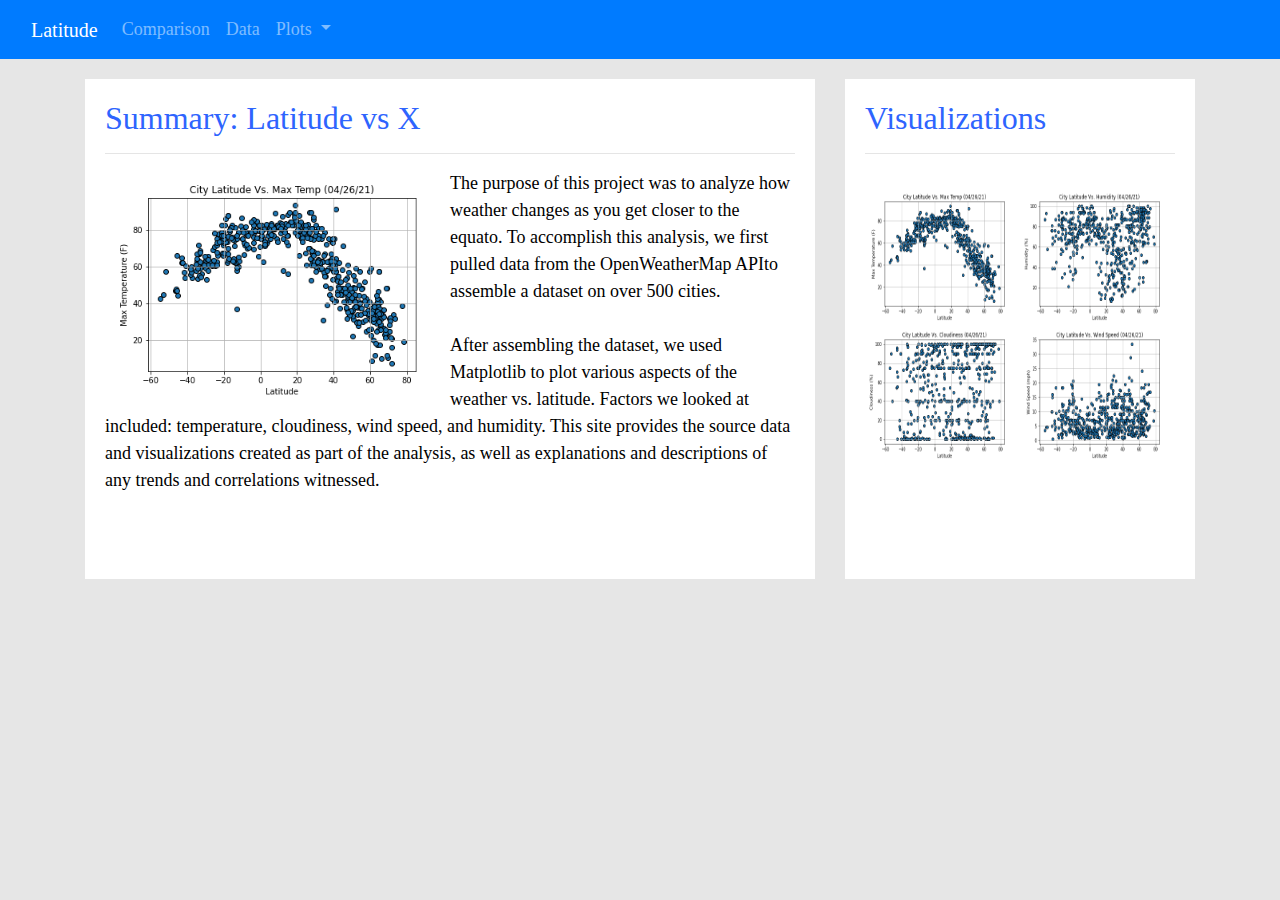
<file: index.html>
<!DOCTYPE html>
<html lang="en">

<head>
  <meta charset="UTF-8">
  <title>Weather</title>
  <!-- Bootstrap -->
  <link rel="stylesheet" href="https://stackpath.bootstrapcdn.com/bootstrap/4.3.1/css/bootstrap.min.css" integrity="sha384-ggOyR0iXCbMQv3Xipma34MD+dH/1fQ784/j6cY/iJTQUOhcWr7x9JvoRxT2MZw1T" crossorigin="anonymous">
  
  <!-- My Custum CSS -->
  <link rel="stylesheet" type="text/css" href="Resources/JA.css">
</head>
<body>

<!-- Navbar -->

<nav class="navbar navbar-expand-lg navbar-dark bg-primary">
  <div class="container-fluid">
    <a class="navbar-brand" href="https://jalvarado23a.github.io/weatherPage.github.io/">Latitude</a>
    <button class="navbar-toggler" type="button" data-bs-toggle="collapse" data-bs-target="#navbarNavDropdown" aria-controls="navbarNavDropdown" aria-expanded="false" aria-label="Toggle navigation">
      <span class="navbar-toggler-icon"></span>
    </button>
    <div class="collapse navbar-collapse" id="navbarNavDropdown">
      <ul class="navbar-nav">
        <li class="nav-item">
          <a class="nav-link" aria-current="home" href="">Comparison</a>
        </li>
        <li class="nav-item">
          <a class="nav-link" href="#">Data</a>
        </li>
        
        <!-- Dropdown Menu -->
        <li class="nav-item dropdown">
          <a class="nav-link dropdown-toggle" href="#" id="navbarDropdownMenuLink" role="button" data-bs-toggle="dropdown" aria-expanded="false">
            Plots
          </a>
        
          <ul class="dropdown-menu" aria-labelledby="navbarDropdownMenuLink">
            <li><a class="dropdown-item" href="www.google.com">Max Temperature</a></li>
            <li><a class="dropdown-item" href="#">Humidity</a></li>
            <li><a class="dropdown-item" href="#">Cloudiness</a></li>
            <li><a class="dropdown-item" href="#">Wind Speed</a></li>
          </ul>
      	
        </li>
      </ul>
    </div>
  </div>
</nav>


<!-- Creates the Overall Grid -->
  <div class="container">

    <!-- First Row -->
    <div class="row">

       <!--First Column in this Row-->
        <div class="col-sm-8">
          <div class="box">
            <h2>Summary: Latitude vs X</h2>
            <hr>
            <p>
              <img src="images\Lat_vs_Temp.png" height="50%" width="50%" class="alignment" target = "hi">
             The purpose of this project was to analyze how weather changes as you get closer to the equato. To accomplish this analysis, we first pulled data from the OpenWeatherMap APIto assemble a dataset on over 500 cities.
            <br>
            <br>
            After assembling the dataset, we used Matplotlib to plot various aspects of the weather vs. latitude. Factors we looked at included: temperature, cloudiness, wind speed, and humidity. This site provides the source data and visualizations created as part of the analysis, as well as explanations and descriptions of any trends and correlations witnessed. 
            </p>
          </div>
        </div>

       <!--2nd Column in this Row-->
        <div class="col-sm-4">
          <div class="box">
            <h2>Visualizations</h2>
            
            <a href="images\Lat_vs_Temp.png">
              <img src="images\Lat_vs_Temp.png" height="30%" width="50%" class="zoom alignment little-img">
            </a>
            
            <a href="">
              <img src="images\Lat_vs_Humidity.png" height="30%" width="50%" class="zoom alignment little-img">
            </a>

            <a href="">
              <img src="images\Lat_vs_Cloudiness.png" height="30%" width="50%" class="zoom alignment little-img">
            </a>

            <a href="">
             <img src="images\Lat_vs_Wind_Speed.png" height="30%" width="50%" class="zoom alignment little-img">
           </a>
            <hr>
          </div>
        </div>

    </div>

  </div>







<!-- JS Pluggin for Navbar -->
<script src="https://cdn.jsdelivr.net/npm/bootstrap@5.0.1/dist/js/bootstrap.bundle.min.js" integrity="sha384-gtEjrD/SeCtmISkJkNUaaKMoLD0//ElJ19smozuHV6z3Iehds+3Ulb9Bn9Plx0x4" crossorigin="anonymous"></script>

</body>
</html>
</file>
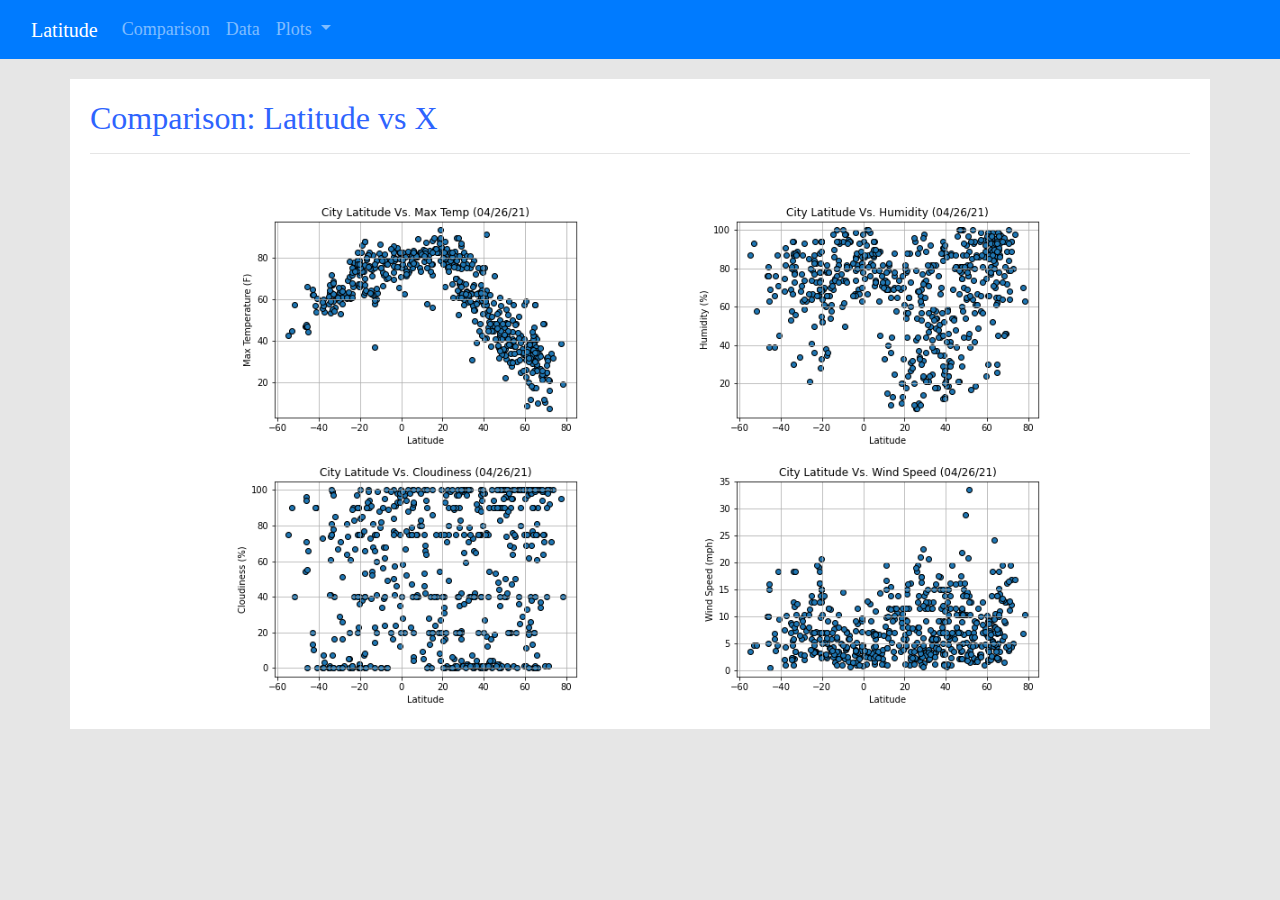
<file: comparison.html>
<!DOCTYPE html>
<html lang="en">

<head>
  <meta charset="UTF-8">
  <title>Comparison</title>
  <!-- Bootstrap -->
  <link rel="stylesheet" href="https://stackpath.bootstrapcdn.com/bootstrap/4.3.1/css/bootstrap.min.css" integrity="sha384-ggOyR0iXCbMQv3Xipma34MD+dH/1fQ784/j6cY/iJTQUOhcWr7x9JvoRxT2MZw1T" crossorigin="anonymous">
  
  <!-- My Custum CSS -->
  <link rel="stylesheet" type="text/css" href="Resources/JA.css">
</head>
<body>

<!-- Navbar -->

<nav class="navbar navbar-expand-lg navbar-dark bg-primary">
  <div class="container-fluid">
    <a class="navbar-brand" href="https://jalvarado23a.github.io/weatherPage.github.io/">Latitude</a>
    <button class="navbar-toggler" type="button" data-bs-toggle="collapse" data-bs-target="#navbarNavDropdown" aria-controls="navbarNavDropdown" aria-expanded="false" aria-label="Toggle navigation">
      <span class="navbar-toggler-icon"></span>
    </button>
    <div class="collapse navbar-collapse" id="navbarNavDropdown">
      <ul class="navbar-nav">
        <li class="nav-item">
          <a class="nav-link" aria-current="home" href="comparison.html">Comparison</a>
        </li>
        <li class="nav-item">
          <a class="nav-link" href="data.html">Data</a>
        </li>
        
        <!-- Dropdown Menu -->
        <li class="nav-item dropdown">
          <a class="nav-link dropdown-toggle" href="#" id="navbarDropdownMenuLink" role="button" data-bs-toggle="dropdown" aria-expanded="false">
            Plots
          </a>
        
          <ul class="dropdown-menu" aria-labelledby="navbarDropdownMenuLink">
            <li><a class="dropdown-item" href="vis_max_temp.html">Max Temperature</a></li>
            <li><a class="dropdown-item" href="vis_hum.html">Humidity</a></li>
            <li><a class="dropdown-item" href="vis_cloud.html">Cloudiness</a></li>
            <li><a class="dropdown-item" href="vis_wind.html">Wind Speed</a></li>
          </ul>
      	
        </li>
      </ul>
    </div>
  </div>
</nav>


<!-- Creates the Overall Grid -->
  <div class="container comp_box">

    <!-- First Row -->
    <div class="row">

       <!--First Column in this Row-->
        <div class="col-md-12">
          
            <h2>Comparison: Latitude vs X</h2>
            <hr>
        </div>

    <!-- Second Row -->
    <div class="row">

        <!-- First Col -->
          <div class="col-md-6">
              <center>
              <img src="images\Lat_vs_Temp.png" height="90%" width="90%"  alt = "Project Image" class="comp-img zoom">
              </center>
          </div>

        <!-- Second Col -->
          <div class="col-md-6">
            <center>
              <img src="images\Lat_vs_Humidity.png" height="90%" width="90%"  alt = "Project Image" class="comp-img zoom">
            </center>
          </div>

      </div>

      <!-- Third Row -->
    <div class="row">

        <!-- First Col -->
          <div class="col-md-6">
              <center>
              <img src="images\Lat_vs_Cloudiness.png" height="90%" width="90%"  alt = "Project Image" class="comp-img zoom">
              </center>
          </div>

        <!-- Second Col -->
          <div class="col-md-6">
            <center>
              <img src="images\Lat_vs_Wind_Speed.png" height="90%" width="90%"  alt = "Project Image" class="comp-img zoom">
            </center>
          </div>

      </div>


  </div>







<!-- JS Pluggin for Navbar -->
<script src="https://cdn.jsdelivr.net/npm/bootstrap@5.0.1/dist/js/bootstrap.bundle.min.js" integrity="sha384-gtEjrD/SeCtmISkJkNUaaKMoLD0//ElJ19smozuHV6z3Iehds+3Ulb9Bn9Plx0x4" crossorigin="anonymous"></script>

</body>
</html>
</file>
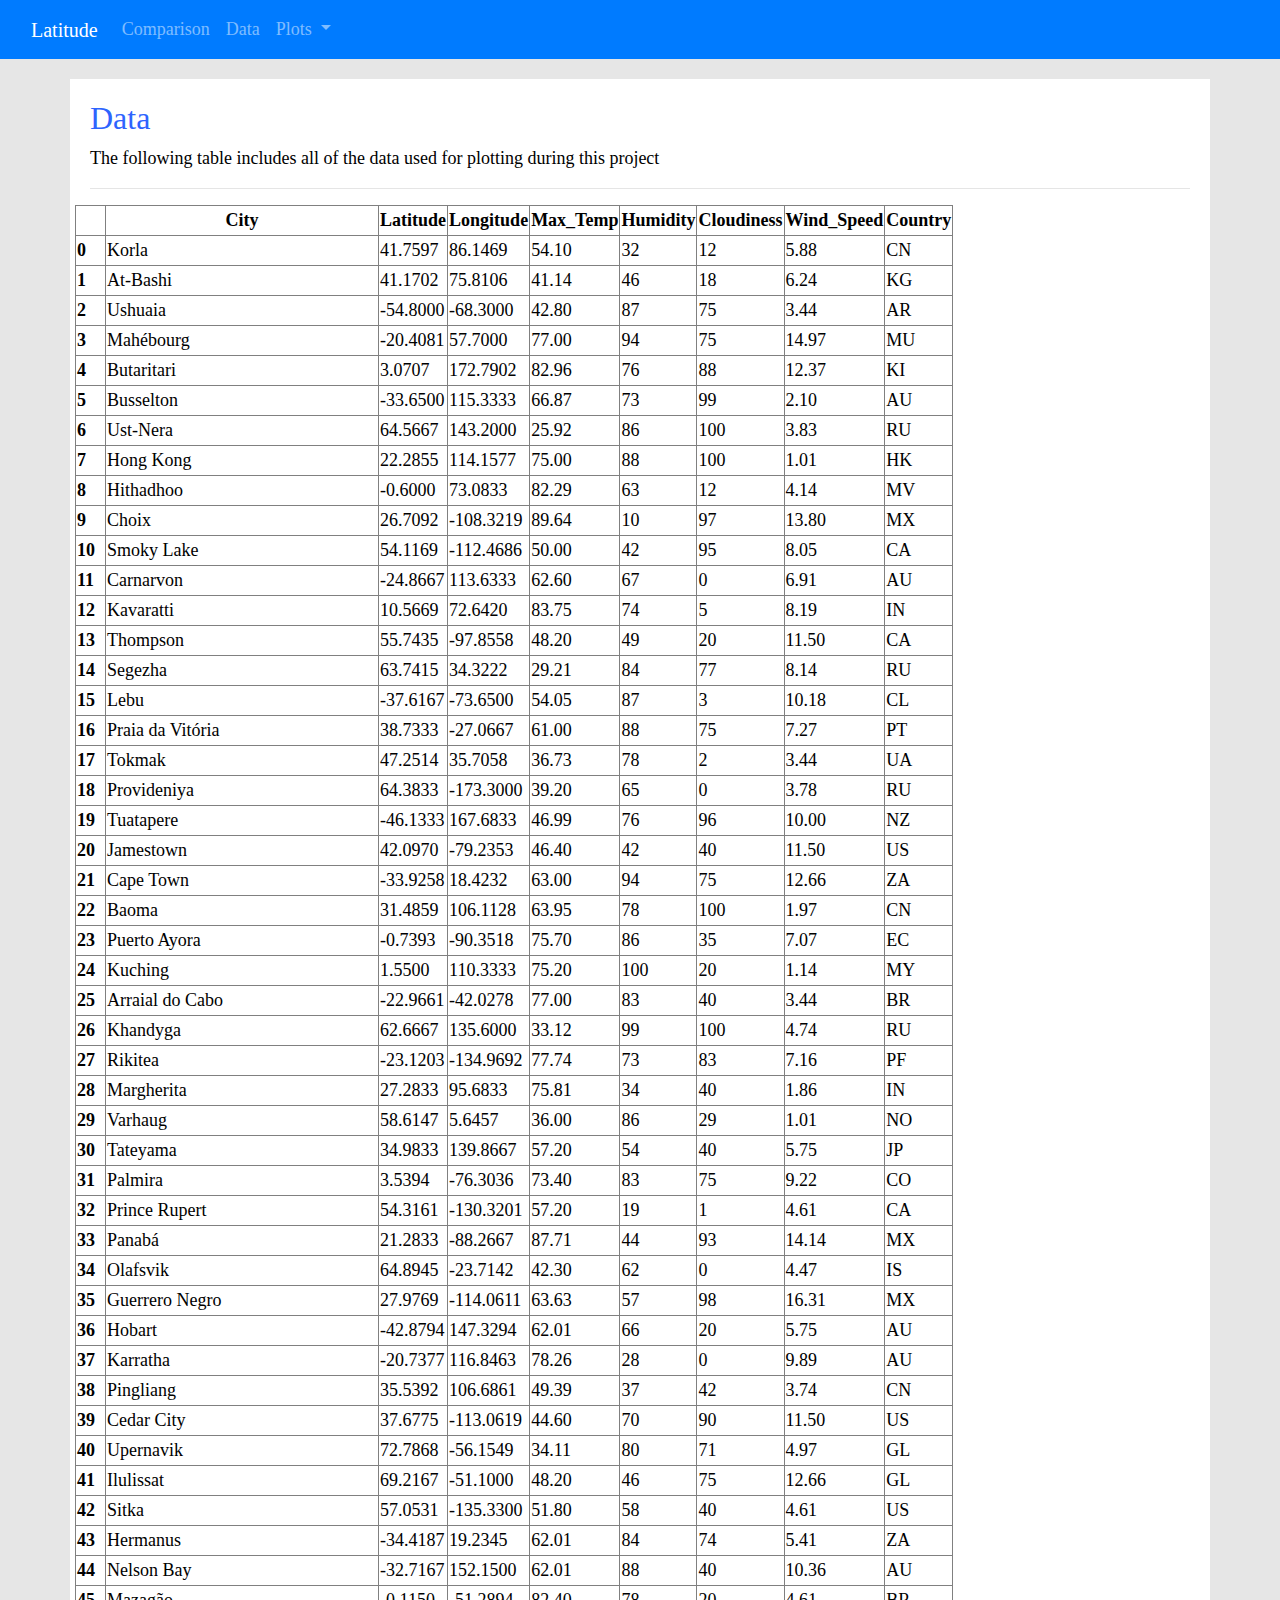
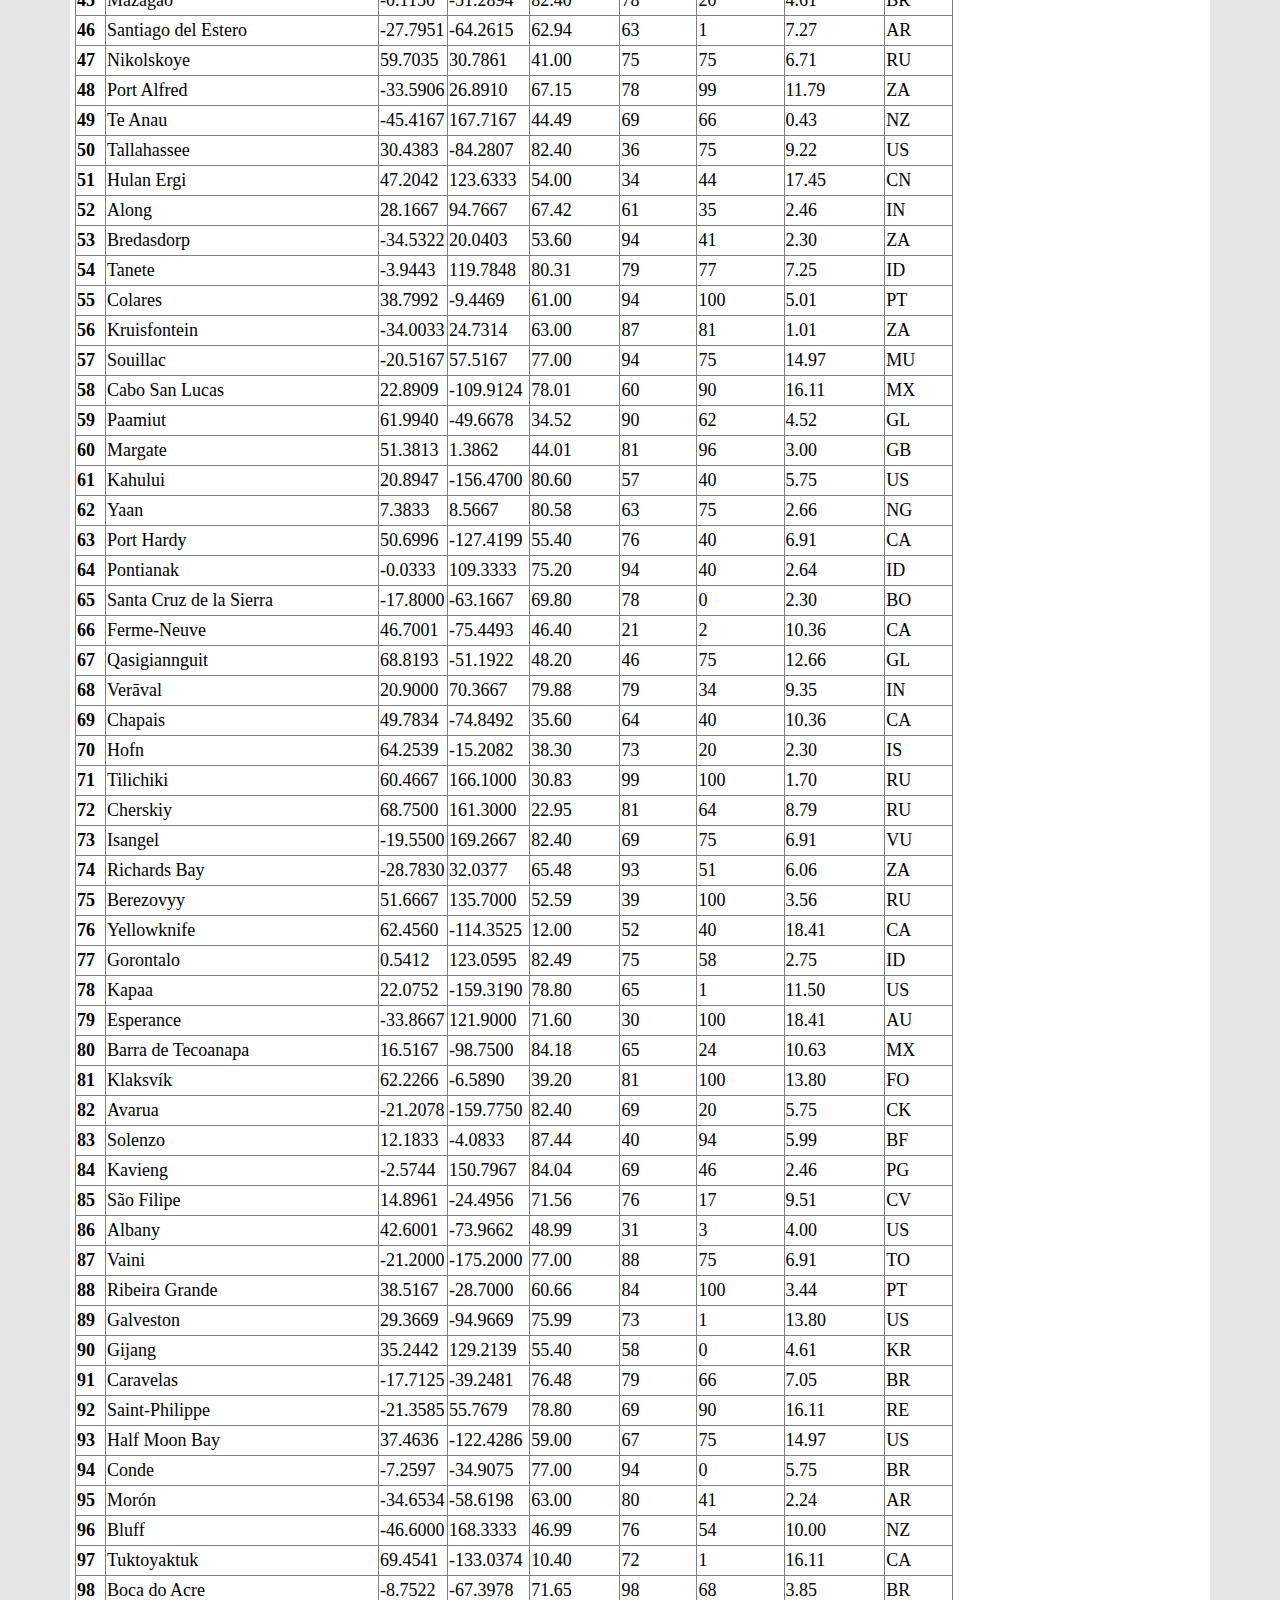
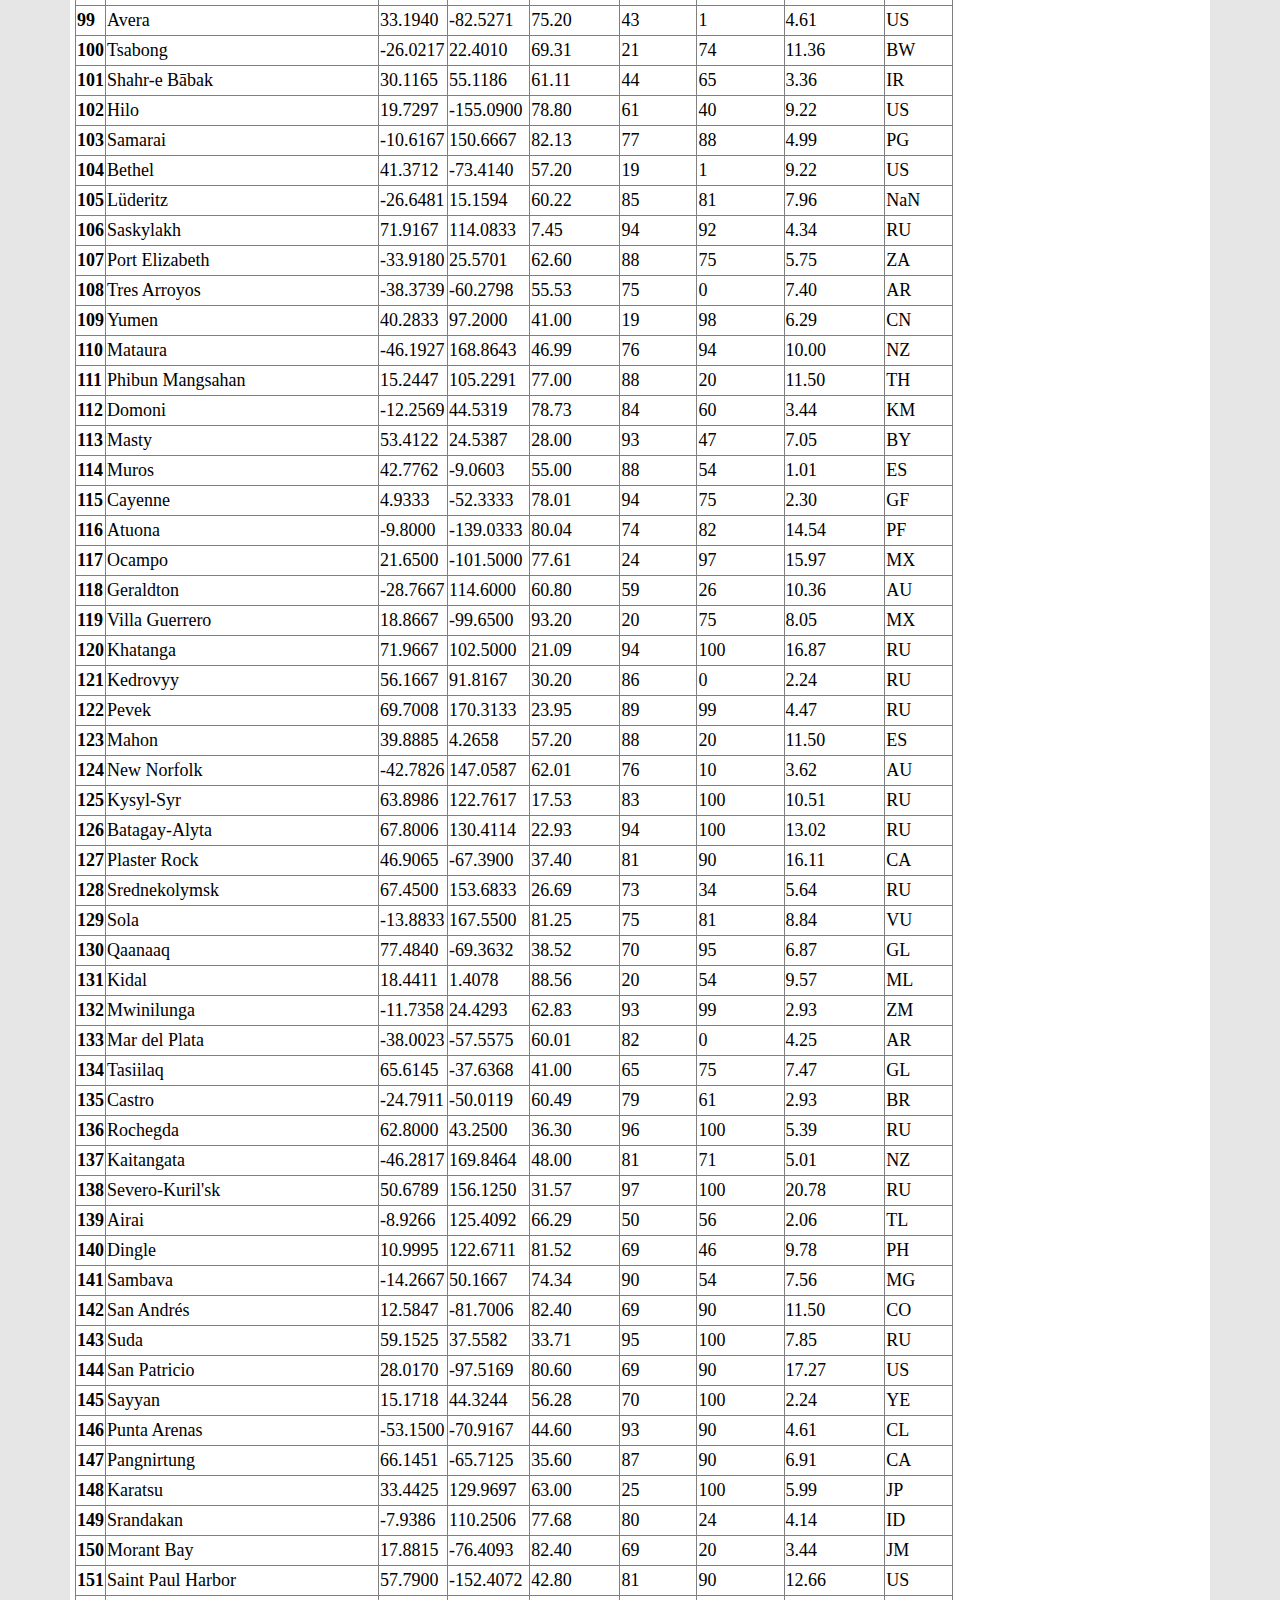
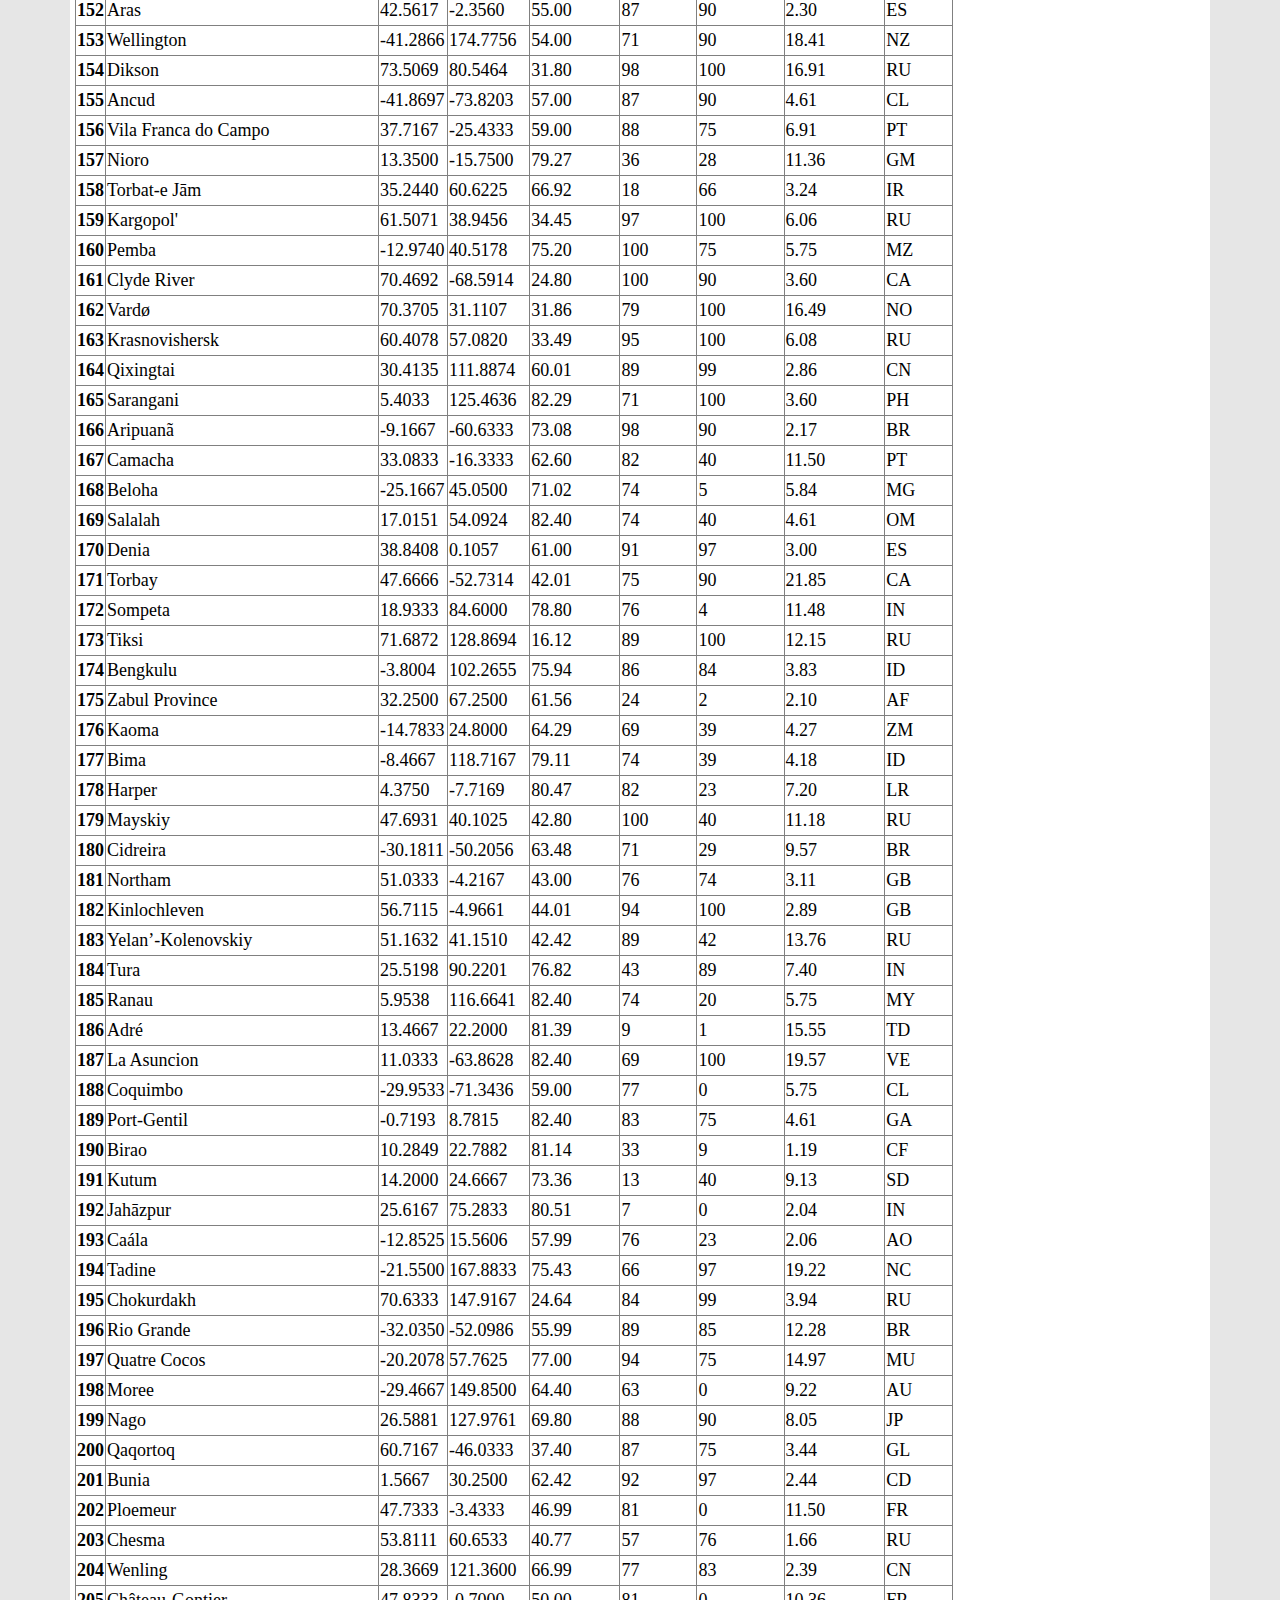
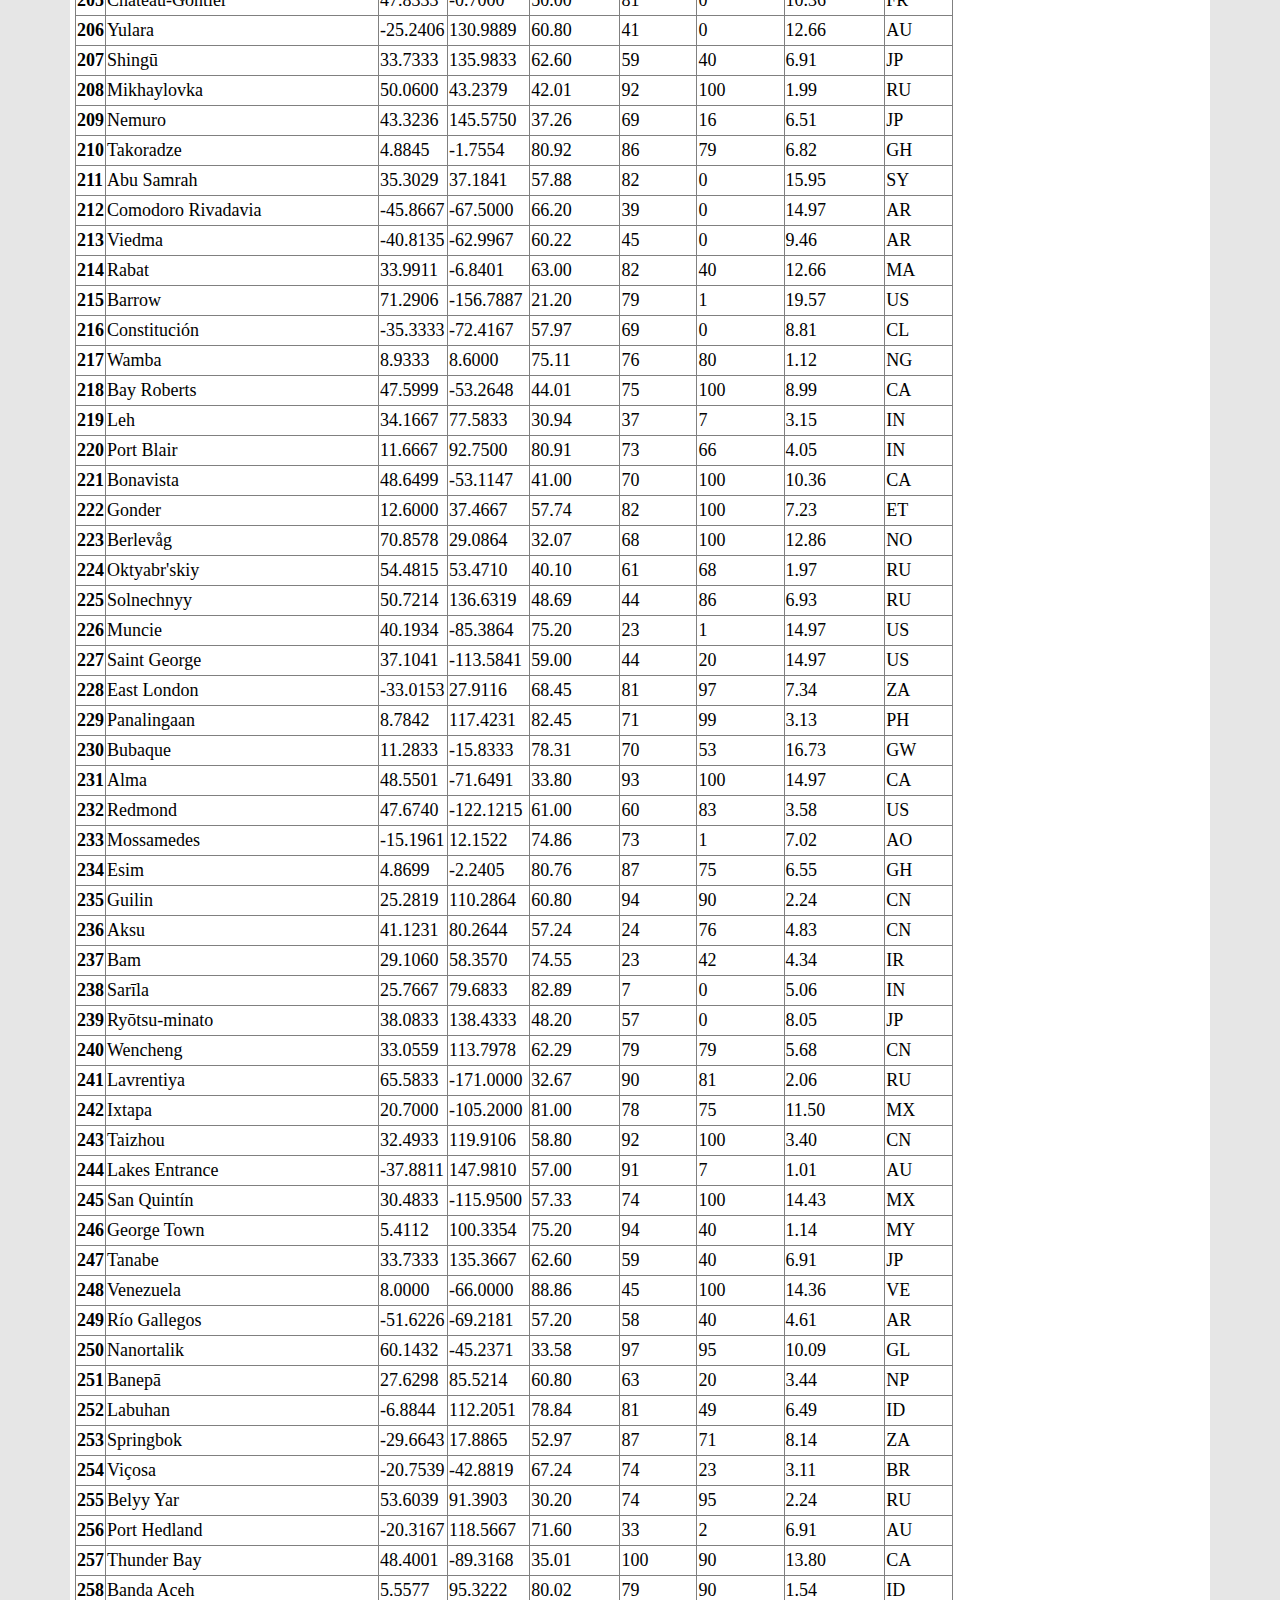
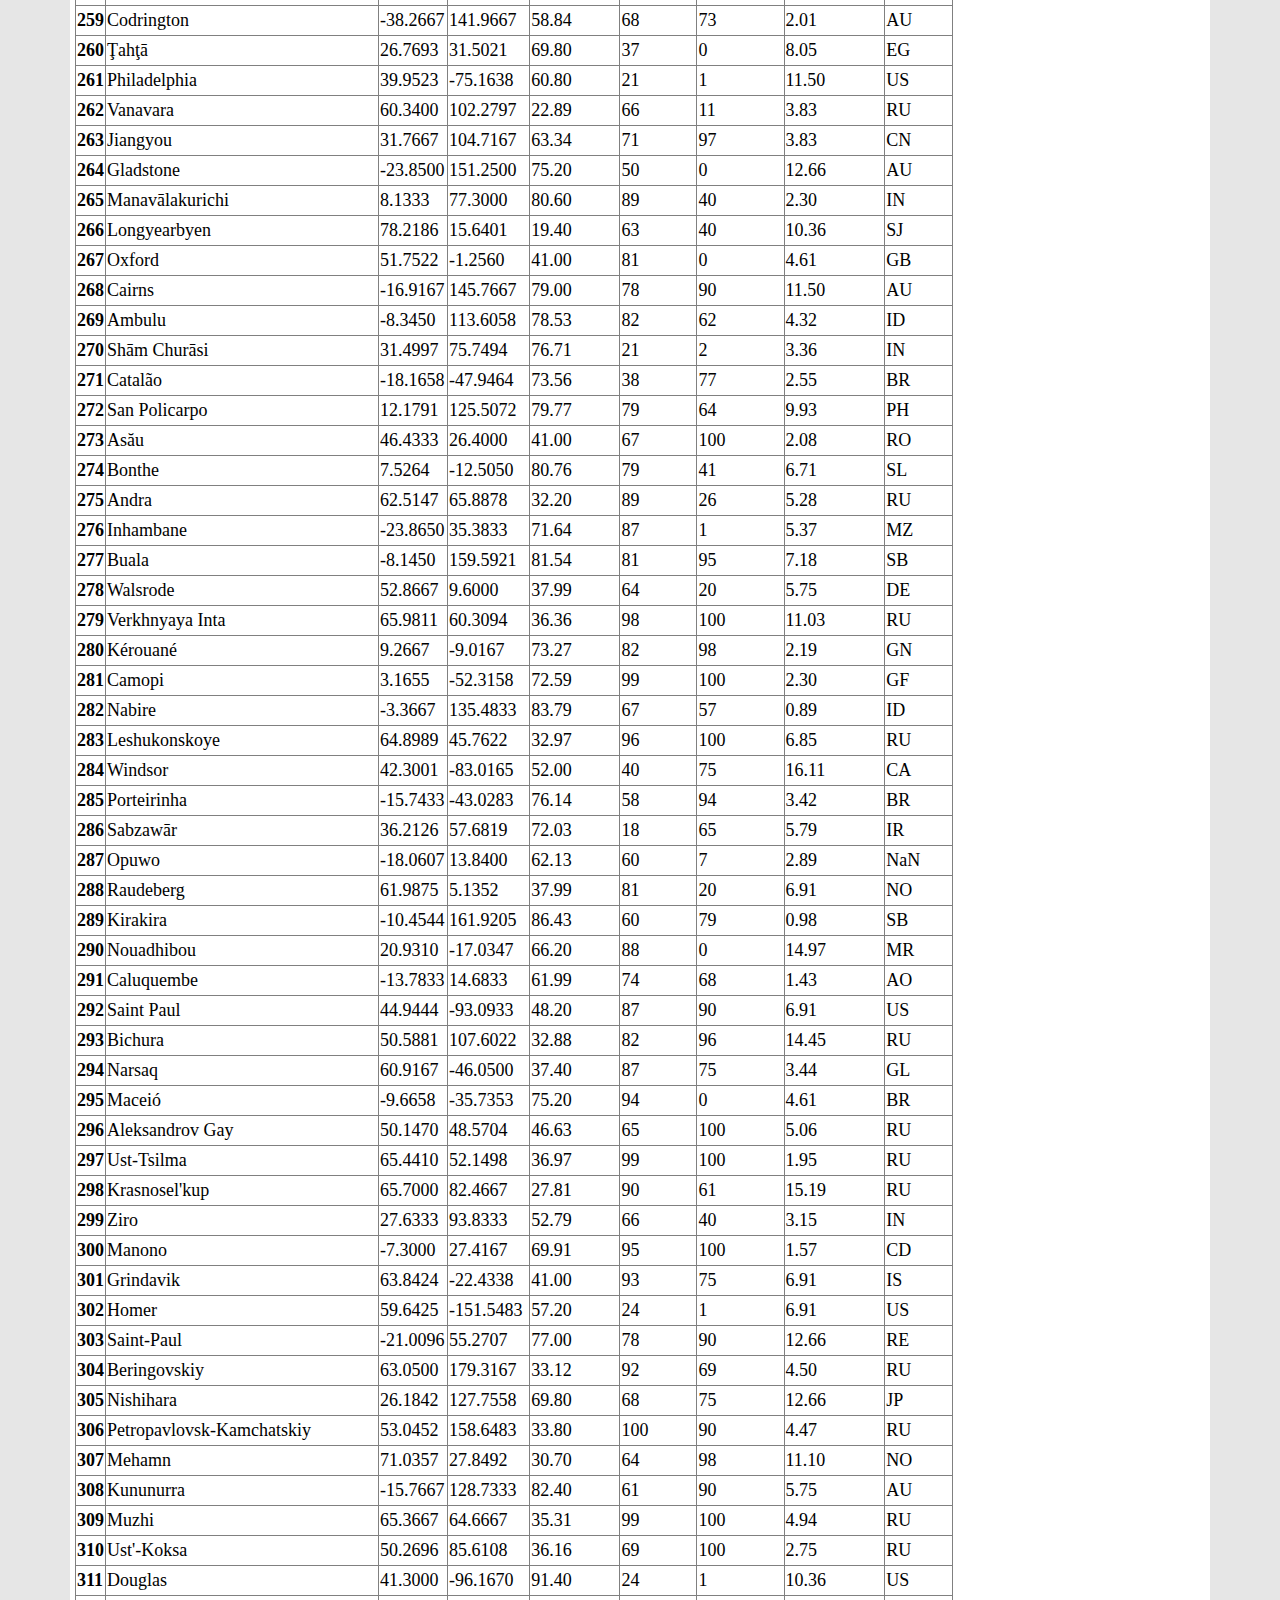
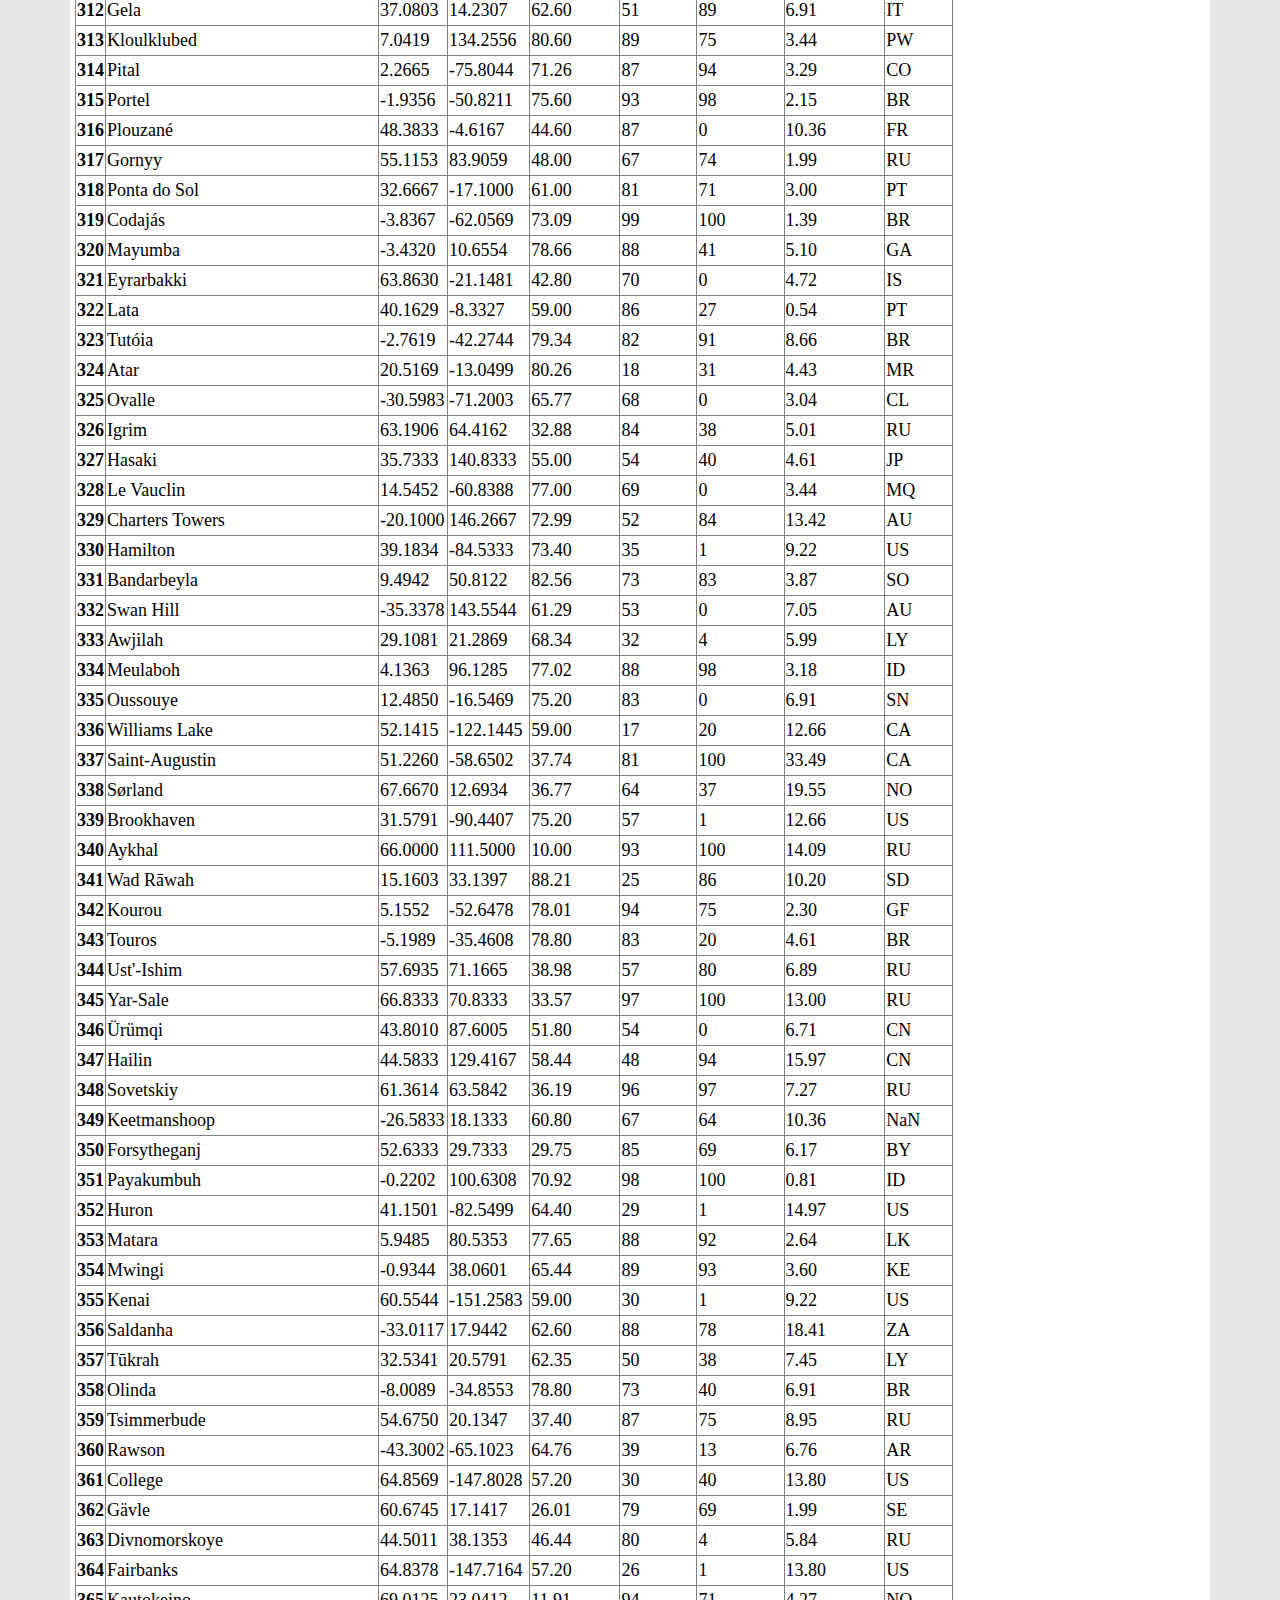
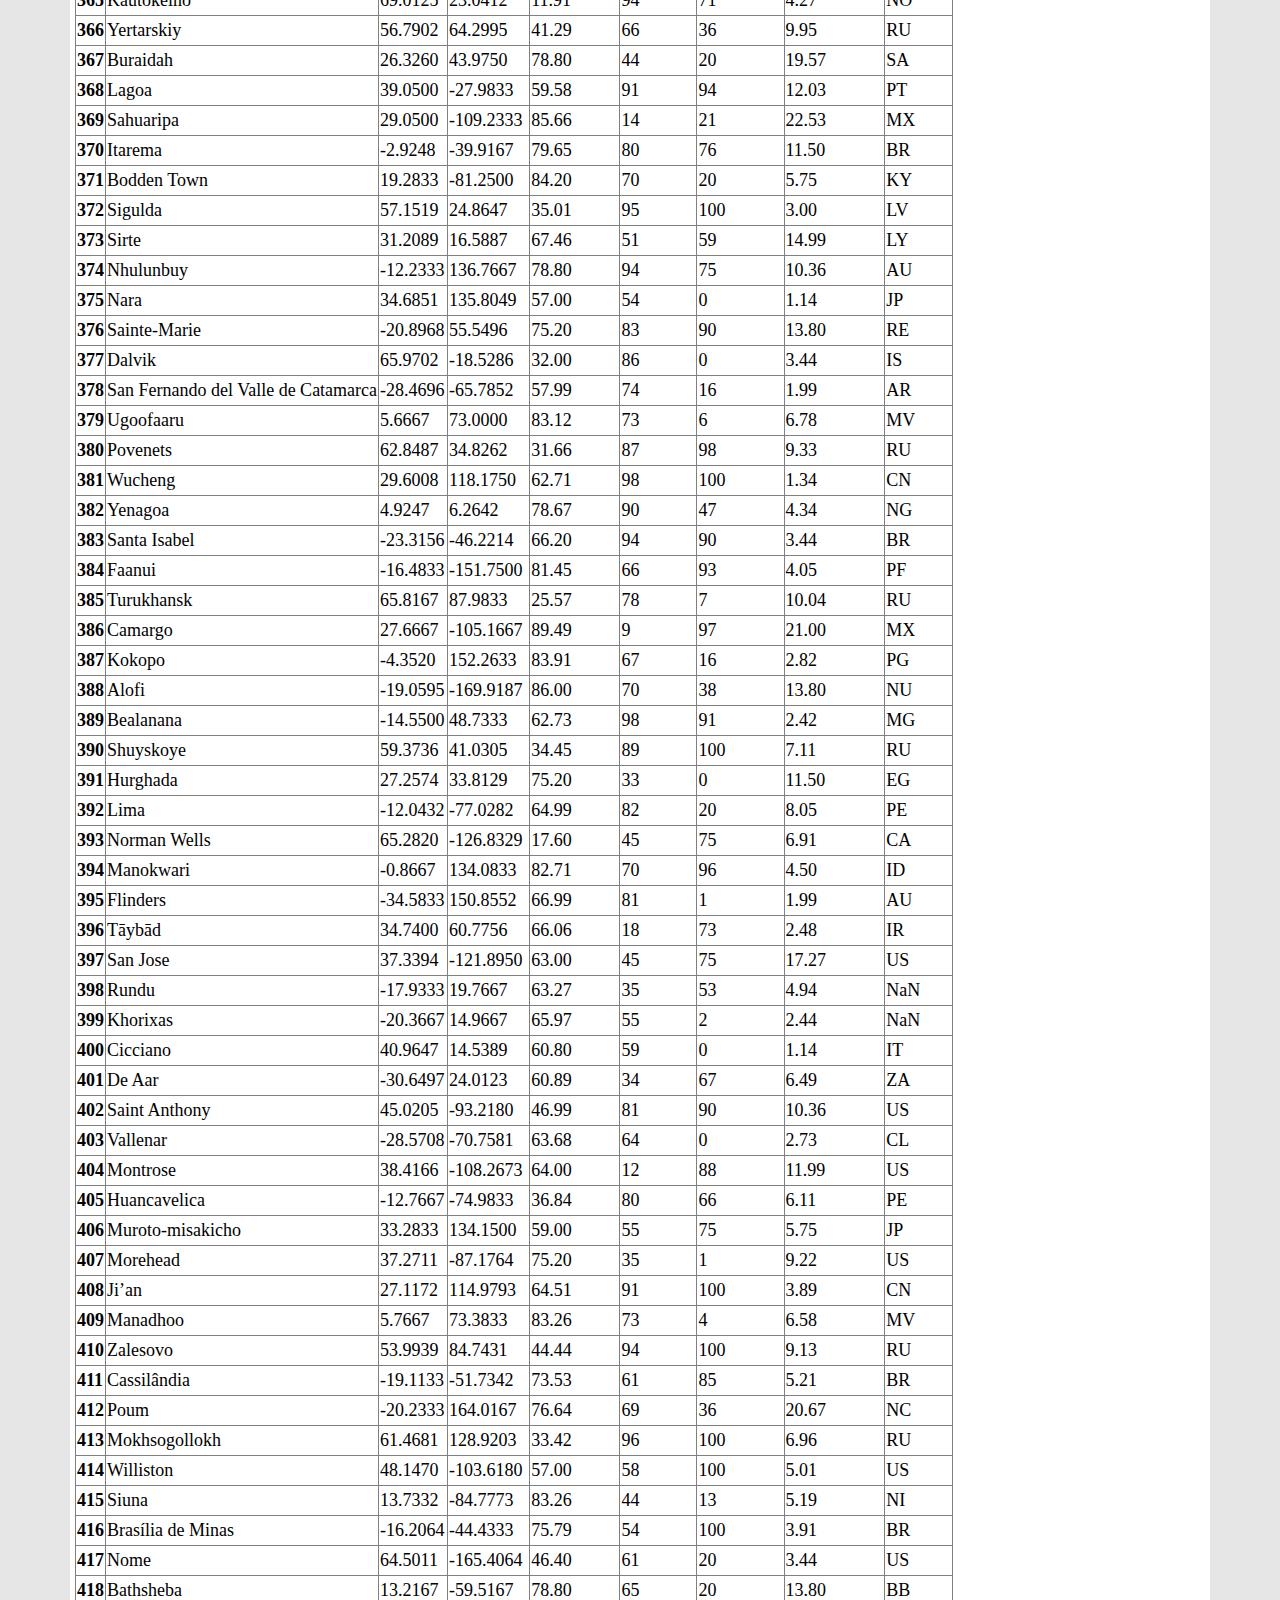
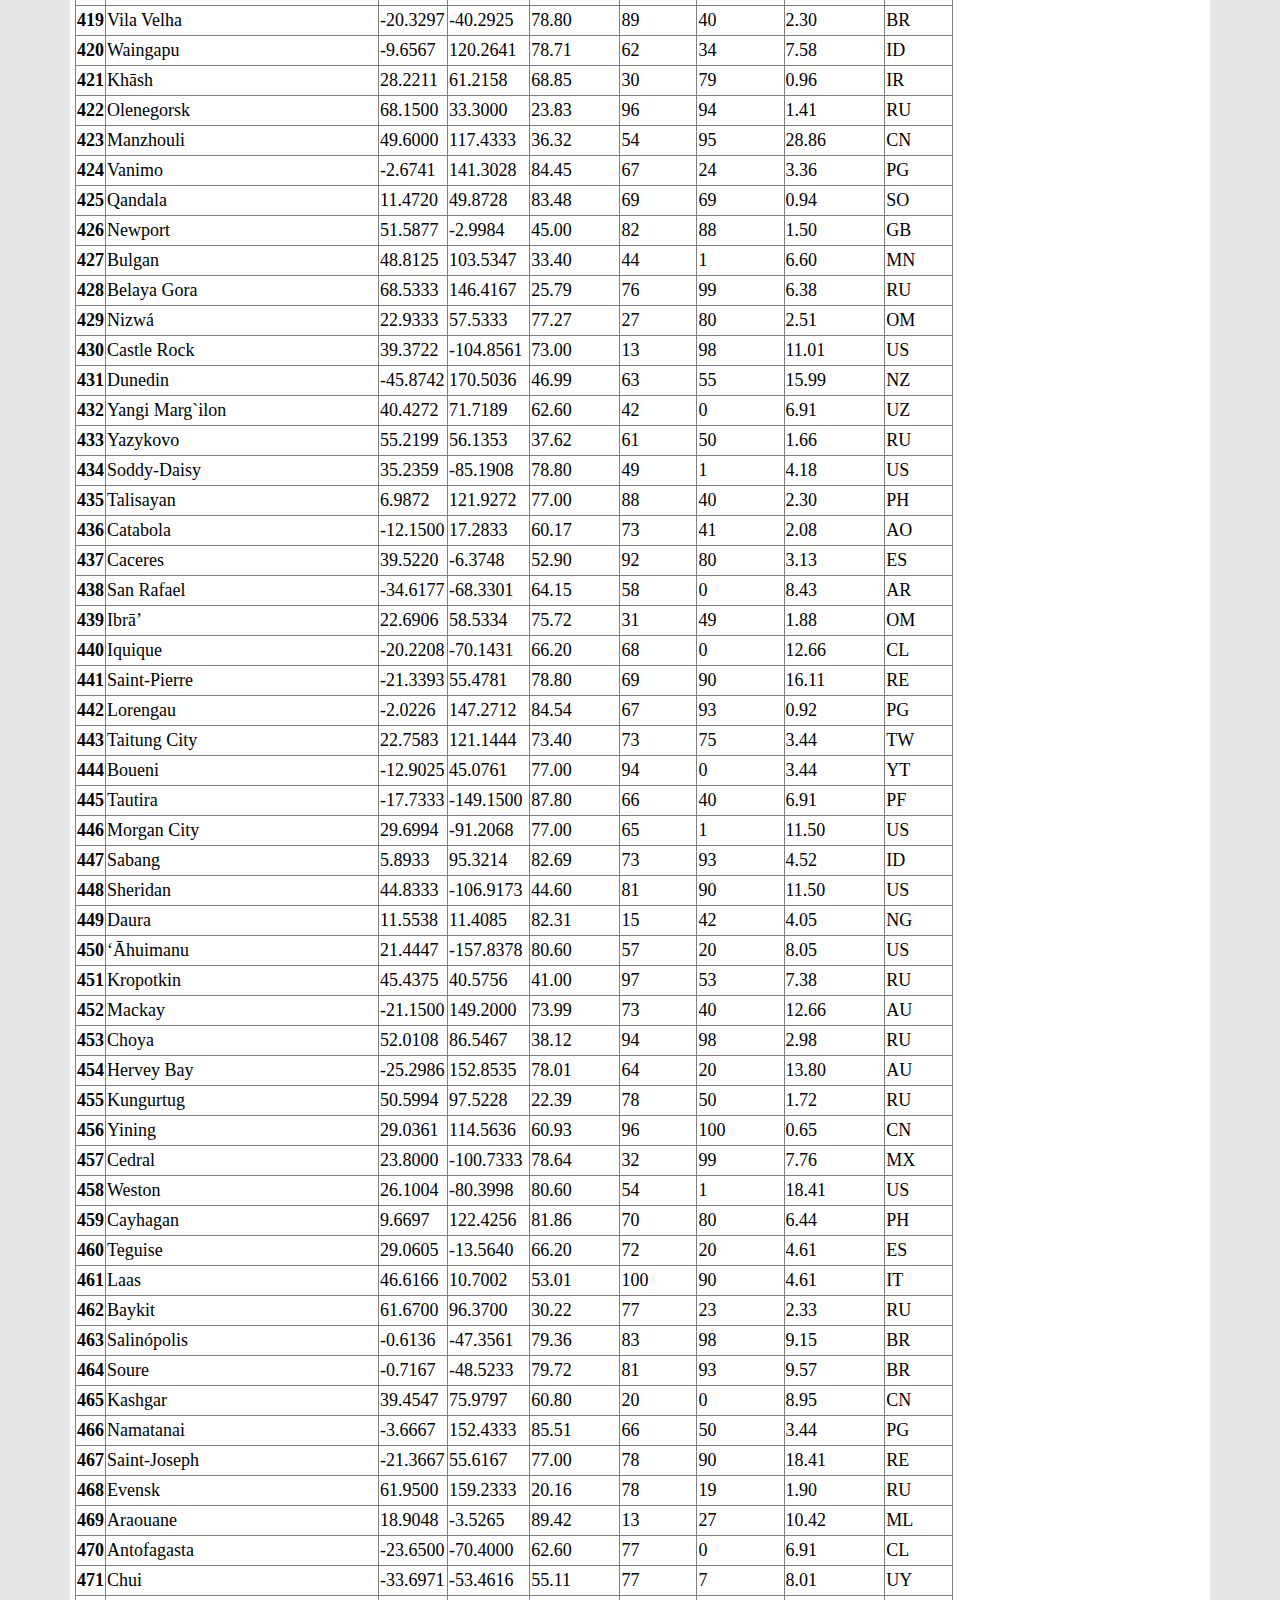
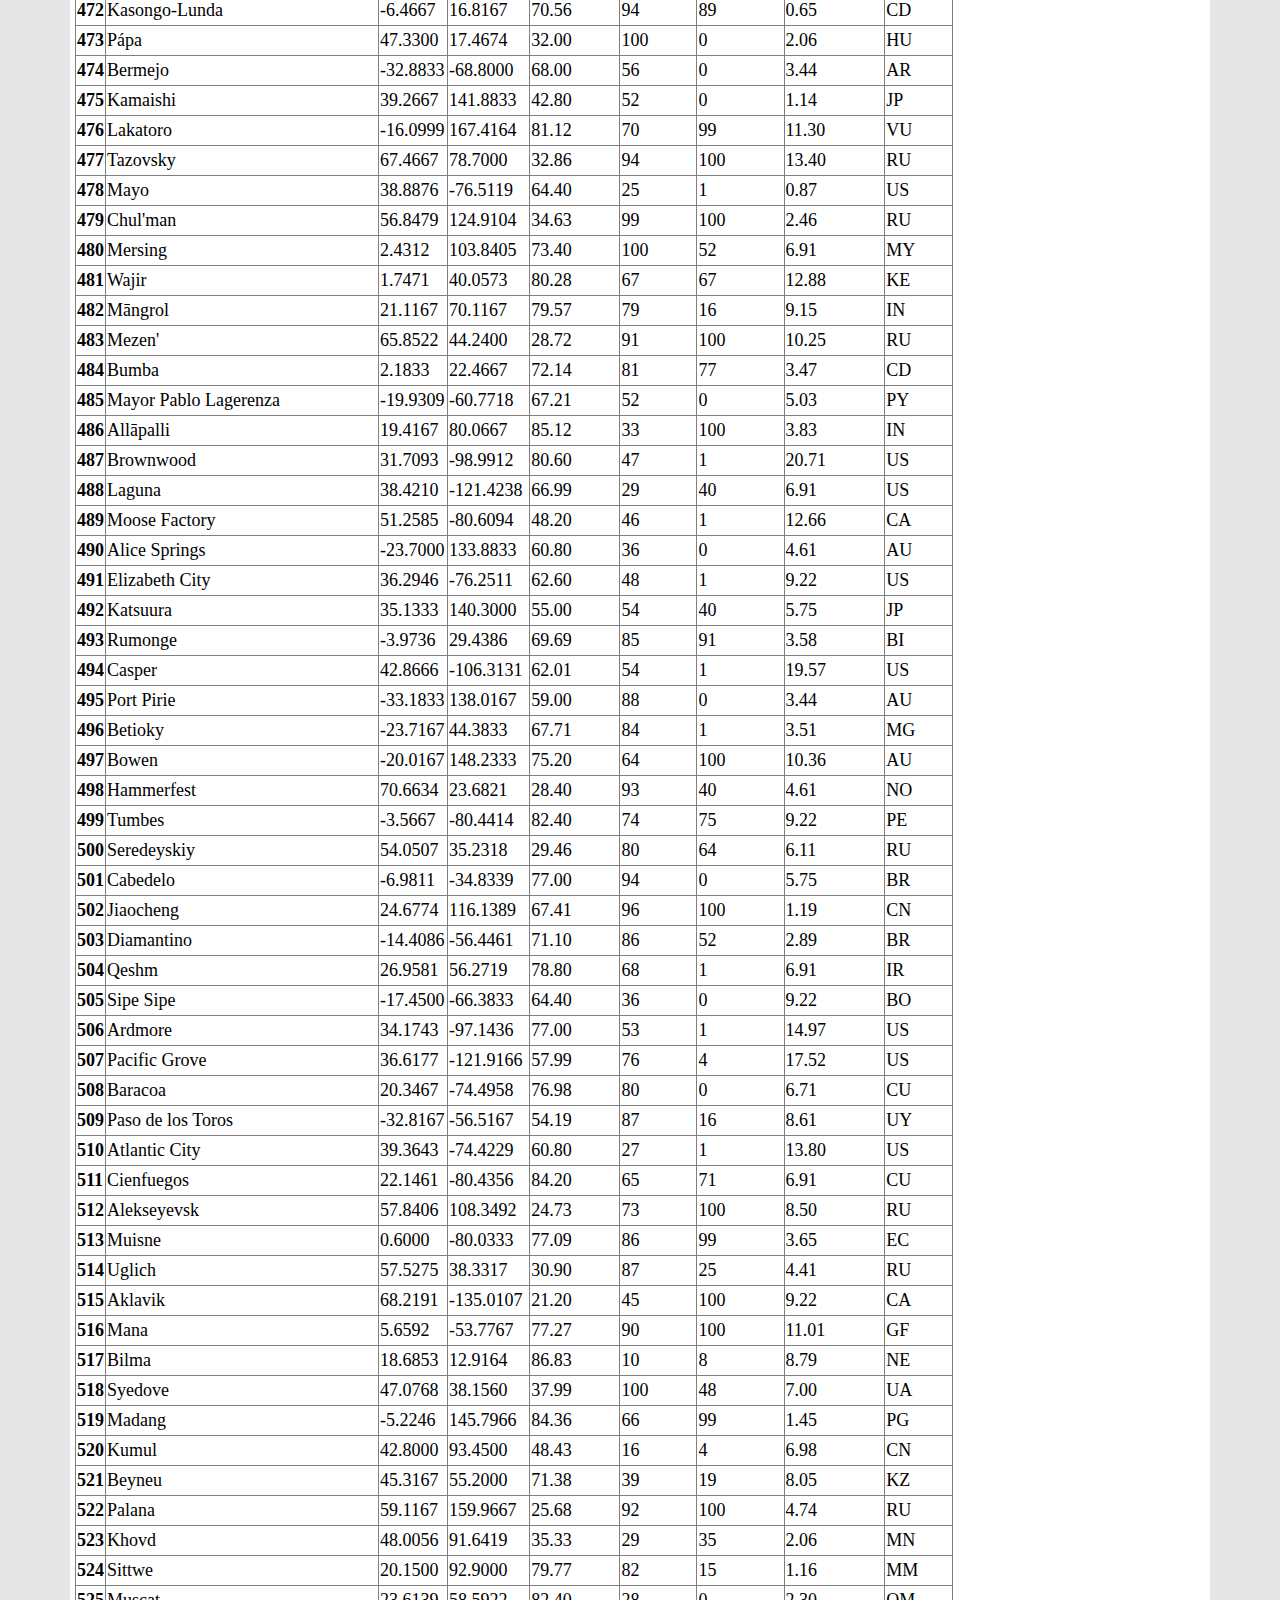
<file: data.html>
<!DOCTYPE html>
<html lang="en">

<head>
  <meta charset="UTF-8">
  <title>Data</title>
  <!-- Bootstrap -->
  <link rel="stylesheet" href="https://stackpath.bootstrapcdn.com/bootstrap/4.3.1/css/bootstrap.min.css" integrity="sha384-ggOyR0iXCbMQv3Xipma34MD+dH/1fQ784/j6cY/iJTQUOhcWr7x9JvoRxT2MZw1T" crossorigin="anonymous">
  
  <!-- My Custum CSS -->
  <link rel="stylesheet" type="text/css" href="Resources/JA.css">
</head>
<body>

<!-- Navbar -->

<nav class="navbar navbar-expand-lg navbar-dark bg-primary">
  <div class="container-fluid">
    <a class="navbar-brand" href="https://jalvarado23a.github.io/weatherPage.github.io/">Latitude</a>
    <button class="navbar-toggler" type="button" data-bs-toggle="collapse" data-bs-target="#navbarNavDropdown" aria-controls="navbarNavDropdown" aria-expanded="false" aria-label="Toggle navigation">
      <span class="navbar-toggler-icon"></span>
    </button>
    <div class="collapse navbar-collapse" id="navbarNavDropdown">
      <ul class="navbar-nav">
        <li class="nav-item">
          <a class="nav-link" aria-current="home" href="comparison.html">Comparison</a>
        </li>
        <li class="nav-item">
          <a class="nav-link" href="data.html">Data</a>
        </li>
        
        <!-- Dropdown Menu -->
        <li class="nav-item dropdown">
          <a class="nav-link dropdown-toggle" href="#" id="navbarDropdownMenuLink" role="button" data-bs-toggle="dropdown" aria-expanded="false">
            Plots
          </a>
        
          <ul class="dropdown-menu" aria-labelledby="navbarDropdownMenuLink">
            <li><a class="dropdown-item" href="vis_max_temp.html">Max Temperature</a></li>
            <li><a class="dropdown-item" href="vis_hum.html">Humidity</a></li>
            <li><a class="dropdown-item" href="vis_cloud.html">Cloudiness</a></li>
            <li><a class="dropdown-item" href="vis_wind.html">Wind Speed</a></li>
          </ul>
        
        </li>
      </ul>
    </div>
  </div>
</nav>


<!-- Creates the Overall Grid -->
  <div class="container data_box">

    <!-- First Row -->
    <div class="row">

       <!--First Column in this Row-->
        <div class="col-md-12">
          
            <h2>Data</h2>
            <p> The following table includes all of the data used for plotting during this project </p>
            <hr>
        </div>

    <!-- Second Row -->
    <div class="row">

        <!-- First Col -->
          <div class="col-md-12">

  <center>          
  <table border="1" class="dataframe">

  <thead>
    <tr style="text-align: center;">
      <th></th>
      <th>City</th>
      <th>Latitude</th>
      <th>Longitude</th>
      <th>Max_Temp</th>
      <th>Humidity</th>
      <th>Cloudiness</th>
      <th>Wind_Speed</th>
      <th>Country</th>
    </tr>
  </thead>
  <tbody>
    <tr>
      <th>0</th>
      <td>Korla</td>
      <td>41.7597</td>
      <td>86.1469</td>
      <td>54.10</td>
      <td>32</td>
      <td>12</td>
      <td>5.88</td>
      <td>CN</td>
    </tr>
    <tr>
      <th>1</th>
      <td>At-Bashi</td>
      <td>41.1702</td>
      <td>75.8106</td>
      <td>41.14</td>
      <td>46</td>
      <td>18</td>
      <td>6.24</td>
      <td>KG</td>
    </tr>
    <tr>
      <th>2</th>
      <td>Ushuaia</td>
      <td>-54.8000</td>
      <td>-68.3000</td>
      <td>42.80</td>
      <td>87</td>
      <td>75</td>
      <td>3.44</td>
      <td>AR</td>
    </tr>
    <tr>
      <th>3</th>
      <td>Mahébourg</td>
      <td>-20.4081</td>
      <td>57.7000</td>
      <td>77.00</td>
      <td>94</td>
      <td>75</td>
      <td>14.97</td>
      <td>MU</td>
    </tr>
    <tr>
      <th>4</th>
      <td>Butaritari</td>
      <td>3.0707</td>
      <td>172.7902</td>
      <td>82.96</td>
      <td>76</td>
      <td>88</td>
      <td>12.37</td>
      <td>KI</td>
    </tr>
    <tr>
      <th>5</th>
      <td>Busselton</td>
      <td>-33.6500</td>
      <td>115.3333</td>
      <td>66.87</td>
      <td>73</td>
      <td>99</td>
      <td>2.10</td>
      <td>AU</td>
    </tr>
    <tr>
      <th>6</th>
      <td>Ust-Nera</td>
      <td>64.5667</td>
      <td>143.2000</td>
      <td>25.92</td>
      <td>86</td>
      <td>100</td>
      <td>3.83</td>
      <td>RU</td>
    </tr>
    <tr>
      <th>7</th>
      <td>Hong Kong</td>
      <td>22.2855</td>
      <td>114.1577</td>
      <td>75.00</td>
      <td>88</td>
      <td>100</td>
      <td>1.01</td>
      <td>HK</td>
    </tr>
    <tr>
      <th>8</th>
      <td>Hithadhoo</td>
      <td>-0.6000</td>
      <td>73.0833</td>
      <td>82.29</td>
      <td>63</td>
      <td>12</td>
      <td>4.14</td>
      <td>MV</td>
    </tr>
    <tr>
      <th>9</th>
      <td>Choix</td>
      <td>26.7092</td>
      <td>-108.3219</td>
      <td>89.64</td>
      <td>10</td>
      <td>97</td>
      <td>13.80</td>
      <td>MX</td>
    </tr>
    <tr>
      <th>10</th>
      <td>Smoky Lake</td>
      <td>54.1169</td>
      <td>-112.4686</td>
      <td>50.00</td>
      <td>42</td>
      <td>95</td>
      <td>8.05</td>
      <td>CA</td>
    </tr>
    <tr>
      <th>11</th>
      <td>Carnarvon</td>
      <td>-24.8667</td>
      <td>113.6333</td>
      <td>62.60</td>
      <td>67</td>
      <td>0</td>
      <td>6.91</td>
      <td>AU</td>
    </tr>
    <tr>
      <th>12</th>
      <td>Kavaratti</td>
      <td>10.5669</td>
      <td>72.6420</td>
      <td>83.75</td>
      <td>74</td>
      <td>5</td>
      <td>8.19</td>
      <td>IN</td>
    </tr>
    <tr>
      <th>13</th>
      <td>Thompson</td>
      <td>55.7435</td>
      <td>-97.8558</td>
      <td>48.20</td>
      <td>49</td>
      <td>20</td>
      <td>11.50</td>
      <td>CA</td>
    </tr>
    <tr>
      <th>14</th>
      <td>Segezha</td>
      <td>63.7415</td>
      <td>34.3222</td>
      <td>29.21</td>
      <td>84</td>
      <td>77</td>
      <td>8.14</td>
      <td>RU</td>
    </tr>
    <tr>
      <th>15</th>
      <td>Lebu</td>
      <td>-37.6167</td>
      <td>-73.6500</td>
      <td>54.05</td>
      <td>87</td>
      <td>3</td>
      <td>10.18</td>
      <td>CL</td>
    </tr>
    <tr>
      <th>16</th>
      <td>Praia da Vitória</td>
      <td>38.7333</td>
      <td>-27.0667</td>
      <td>61.00</td>
      <td>88</td>
      <td>75</td>
      <td>7.27</td>
      <td>PT</td>
    </tr>
    <tr>
      <th>17</th>
      <td>Tokmak</td>
      <td>47.2514</td>
      <td>35.7058</td>
      <td>36.73</td>
      <td>78</td>
      <td>2</td>
      <td>3.44</td>
      <td>UA</td>
    </tr>
    <tr>
      <th>18</th>
      <td>Provideniya</td>
      <td>64.3833</td>
      <td>-173.3000</td>
      <td>39.20</td>
      <td>65</td>
      <td>0</td>
      <td>3.78</td>
      <td>RU</td>
    </tr>
    <tr>
      <th>19</th>
      <td>Tuatapere</td>
      <td>-46.1333</td>
      <td>167.6833</td>
      <td>46.99</td>
      <td>76</td>
      <td>96</td>
      <td>10.00</td>
      <td>NZ</td>
    </tr>
    <tr>
      <th>20</th>
      <td>Jamestown</td>
      <td>42.0970</td>
      <td>-79.2353</td>
      <td>46.40</td>
      <td>42</td>
      <td>40</td>
      <td>11.50</td>
      <td>US</td>
    </tr>
    <tr>
      <th>21</th>
      <td>Cape Town</td>
      <td>-33.9258</td>
      <td>18.4232</td>
      <td>63.00</td>
      <td>94</td>
      <td>75</td>
      <td>12.66</td>
      <td>ZA</td>
    </tr>
    <tr>
      <th>22</th>
      <td>Baoma</td>
      <td>31.4859</td>
      <td>106.1128</td>
      <td>63.95</td>
      <td>78</td>
      <td>100</td>
      <td>1.97</td>
      <td>CN</td>
    </tr>
    <tr>
      <th>23</th>
      <td>Puerto Ayora</td>
      <td>-0.7393</td>
      <td>-90.3518</td>
      <td>75.70</td>
      <td>86</td>
      <td>35</td>
      <td>7.07</td>
      <td>EC</td>
    </tr>
    <tr>
      <th>24</th>
      <td>Kuching</td>
      <td>1.5500</td>
      <td>110.3333</td>
      <td>75.20</td>
      <td>100</td>
      <td>20</td>
      <td>1.14</td>
      <td>MY</td>
    </tr>
    <tr>
      <th>25</th>
      <td>Arraial do Cabo</td>
      <td>-22.9661</td>
      <td>-42.0278</td>
      <td>77.00</td>
      <td>83</td>
      <td>40</td>
      <td>3.44</td>
      <td>BR</td>
    </tr>
    <tr>
      <th>26</th>
      <td>Khandyga</td>
      <td>62.6667</td>
      <td>135.6000</td>
      <td>33.12</td>
      <td>99</td>
      <td>100</td>
      <td>4.74</td>
      <td>RU</td>
    </tr>
    <tr>
      <th>27</th>
      <td>Rikitea</td>
      <td>-23.1203</td>
      <td>-134.9692</td>
      <td>77.74</td>
      <td>73</td>
      <td>83</td>
      <td>7.16</td>
      <td>PF</td>
    </tr>
    <tr>
      <th>28</th>
      <td>Margherita</td>
      <td>27.2833</td>
      <td>95.6833</td>
      <td>75.81</td>
      <td>34</td>
      <td>40</td>
      <td>1.86</td>
      <td>IN</td>
    </tr>
    <tr>
      <th>29</th>
      <td>Varhaug</td>
      <td>58.6147</td>
      <td>5.6457</td>
      <td>36.00</td>
      <td>86</td>
      <td>29</td>
      <td>1.01</td>
      <td>NO</td>
    </tr>
    <tr>
      <th>30</th>
      <td>Tateyama</td>
      <td>34.9833</td>
      <td>139.8667</td>
      <td>57.20</td>
      <td>54</td>
      <td>40</td>
      <td>5.75</td>
      <td>JP</td>
    </tr>
    <tr>
      <th>31</th>
      <td>Palmira</td>
      <td>3.5394</td>
      <td>-76.3036</td>
      <td>73.40</td>
      <td>83</td>
      <td>75</td>
      <td>9.22</td>
      <td>CO</td>
    </tr>
    <tr>
      <th>32</th>
      <td>Prince Rupert</td>
      <td>54.3161</td>
      <td>-130.3201</td>
      <td>57.20</td>
      <td>19</td>
      <td>1</td>
      <td>4.61</td>
      <td>CA</td>
    </tr>
    <tr>
      <th>33</th>
      <td>Panabá</td>
      <td>21.2833</td>
      <td>-88.2667</td>
      <td>87.71</td>
      <td>44</td>
      <td>93</td>
      <td>14.14</td>
      <td>MX</td>
    </tr>
    <tr>
      <th>34</th>
      <td>Olafsvik</td>
      <td>64.8945</td>
      <td>-23.7142</td>
      <td>42.30</td>
      <td>62</td>
      <td>0</td>
      <td>4.47</td>
      <td>IS</td>
    </tr>
    <tr>
      <th>35</th>
      <td>Guerrero Negro</td>
      <td>27.9769</td>
      <td>-114.0611</td>
      <td>63.63</td>
      <td>57</td>
      <td>98</td>
      <td>16.31</td>
      <td>MX</td>
    </tr>
    <tr>
      <th>36</th>
      <td>Hobart</td>
      <td>-42.8794</td>
      <td>147.3294</td>
      <td>62.01</td>
      <td>66</td>
      <td>20</td>
      <td>5.75</td>
      <td>AU</td>
    </tr>
    <tr>
      <th>37</th>
      <td>Karratha</td>
      <td>-20.7377</td>
      <td>116.8463</td>
      <td>78.26</td>
      <td>28</td>
      <td>0</td>
      <td>9.89</td>
      <td>AU</td>
    </tr>
    <tr>
      <th>38</th>
      <td>Pingliang</td>
      <td>35.5392</td>
      <td>106.6861</td>
      <td>49.39</td>
      <td>37</td>
      <td>42</td>
      <td>3.74</td>
      <td>CN</td>
    </tr>
    <tr>
      <th>39</th>
      <td>Cedar City</td>
      <td>37.6775</td>
      <td>-113.0619</td>
      <td>44.60</td>
      <td>70</td>
      <td>90</td>
      <td>11.50</td>
      <td>US</td>
    </tr>
    <tr>
      <th>40</th>
      <td>Upernavik</td>
      <td>72.7868</td>
      <td>-56.1549</td>
      <td>34.11</td>
      <td>80</td>
      <td>71</td>
      <td>4.97</td>
      <td>GL</td>
    </tr>
    <tr>
      <th>41</th>
      <td>Ilulissat</td>
      <td>69.2167</td>
      <td>-51.1000</td>
      <td>48.20</td>
      <td>46</td>
      <td>75</td>
      <td>12.66</td>
      <td>GL</td>
    </tr>
    <tr>
      <th>42</th>
      <td>Sitka</td>
      <td>57.0531</td>
      <td>-135.3300</td>
      <td>51.80</td>
      <td>58</td>
      <td>40</td>
      <td>4.61</td>
      <td>US</td>
    </tr>
    <tr>
      <th>43</th>
      <td>Hermanus</td>
      <td>-34.4187</td>
      <td>19.2345</td>
      <td>62.01</td>
      <td>84</td>
      <td>74</td>
      <td>5.41</td>
      <td>ZA</td>
    </tr>
    <tr>
      <th>44</th>
      <td>Nelson Bay</td>
      <td>-32.7167</td>
      <td>152.1500</td>
      <td>62.01</td>
      <td>88</td>
      <td>40</td>
      <td>10.36</td>
      <td>AU</td>
    </tr>
    <tr>
      <th>45</th>
      <td>Mazagão</td>
      <td>-0.1150</td>
      <td>-51.2894</td>
      <td>82.40</td>
      <td>78</td>
      <td>20</td>
      <td>4.61</td>
      <td>BR</td>
    </tr>
    <tr>
      <th>46</th>
      <td>Santiago del Estero</td>
      <td>-27.7951</td>
      <td>-64.2615</td>
      <td>62.94</td>
      <td>63</td>
      <td>1</td>
      <td>7.27</td>
      <td>AR</td>
    </tr>
    <tr>
      <th>47</th>
      <td>Nikolskoye</td>
      <td>59.7035</td>
      <td>30.7861</td>
      <td>41.00</td>
      <td>75</td>
      <td>75</td>
      <td>6.71</td>
      <td>RU</td>
    </tr>
    <tr>
      <th>48</th>
      <td>Port Alfred</td>
      <td>-33.5906</td>
      <td>26.8910</td>
      <td>67.15</td>
      <td>78</td>
      <td>99</td>
      <td>11.79</td>
      <td>ZA</td>
    </tr>
    <tr>
      <th>49</th>
      <td>Te Anau</td>
      <td>-45.4167</td>
      <td>167.7167</td>
      <td>44.49</td>
      <td>69</td>
      <td>66</td>
      <td>0.43</td>
      <td>NZ</td>
    </tr>
    <tr>
      <th>50</th>
      <td>Tallahassee</td>
      <td>30.4383</td>
      <td>-84.2807</td>
      <td>82.40</td>
      <td>36</td>
      <td>75</td>
      <td>9.22</td>
      <td>US</td>
    </tr>
    <tr>
      <th>51</th>
      <td>Hulan Ergi</td>
      <td>47.2042</td>
      <td>123.6333</td>
      <td>54.00</td>
      <td>34</td>
      <td>44</td>
      <td>17.45</td>
      <td>CN</td>
    </tr>
    <tr>
      <th>52</th>
      <td>Along</td>
      <td>28.1667</td>
      <td>94.7667</td>
      <td>67.42</td>
      <td>61</td>
      <td>35</td>
      <td>2.46</td>
      <td>IN</td>
    </tr>
    <tr>
      <th>53</th>
      <td>Bredasdorp</td>
      <td>-34.5322</td>
      <td>20.0403</td>
      <td>53.60</td>
      <td>94</td>
      <td>41</td>
      <td>2.30</td>
      <td>ZA</td>
    </tr>
    <tr>
      <th>54</th>
      <td>Tanete</td>
      <td>-3.9443</td>
      <td>119.7848</td>
      <td>80.31</td>
      <td>79</td>
      <td>77</td>
      <td>7.25</td>
      <td>ID</td>
    </tr>
    <tr>
      <th>55</th>
      <td>Colares</td>
      <td>38.7992</td>
      <td>-9.4469</td>
      <td>61.00</td>
      <td>94</td>
      <td>100</td>
      <td>5.01</td>
      <td>PT</td>
    </tr>
    <tr>
      <th>56</th>
      <td>Kruisfontein</td>
      <td>-34.0033</td>
      <td>24.7314</td>
      <td>63.00</td>
      <td>87</td>
      <td>81</td>
      <td>1.01</td>
      <td>ZA</td>
    </tr>
    <tr>
      <th>57</th>
      <td>Souillac</td>
      <td>-20.5167</td>
      <td>57.5167</td>
      <td>77.00</td>
      <td>94</td>
      <td>75</td>
      <td>14.97</td>
      <td>MU</td>
    </tr>
    <tr>
      <th>58</th>
      <td>Cabo San Lucas</td>
      <td>22.8909</td>
      <td>-109.9124</td>
      <td>78.01</td>
      <td>60</td>
      <td>90</td>
      <td>16.11</td>
      <td>MX</td>
    </tr>
    <tr>
      <th>59</th>
      <td>Paamiut</td>
      <td>61.9940</td>
      <td>-49.6678</td>
      <td>34.52</td>
      <td>90</td>
      <td>62</td>
      <td>4.52</td>
      <td>GL</td>
    </tr>
    <tr>
      <th>60</th>
      <td>Margate</td>
      <td>51.3813</td>
      <td>1.3862</td>
      <td>44.01</td>
      <td>81</td>
      <td>96</td>
      <td>3.00</td>
      <td>GB</td>
    </tr>
    <tr>
      <th>61</th>
      <td>Kahului</td>
      <td>20.8947</td>
      <td>-156.4700</td>
      <td>80.60</td>
      <td>57</td>
      <td>40</td>
      <td>5.75</td>
      <td>US</td>
    </tr>
    <tr>
      <th>62</th>
      <td>Yaan</td>
      <td>7.3833</td>
      <td>8.5667</td>
      <td>80.58</td>
      <td>63</td>
      <td>75</td>
      <td>2.66</td>
      <td>NG</td>
    </tr>
    <tr>
      <th>63</th>
      <td>Port Hardy</td>
      <td>50.6996</td>
      <td>-127.4199</td>
      <td>55.40</td>
      <td>76</td>
      <td>40</td>
      <td>6.91</td>
      <td>CA</td>
    </tr>
    <tr>
      <th>64</th>
      <td>Pontianak</td>
      <td>-0.0333</td>
      <td>109.3333</td>
      <td>75.20</td>
      <td>94</td>
      <td>40</td>
      <td>2.64</td>
      <td>ID</td>
    </tr>
    <tr>
      <th>65</th>
      <td>Santa Cruz de la Sierra</td>
      <td>-17.8000</td>
      <td>-63.1667</td>
      <td>69.80</td>
      <td>78</td>
      <td>0</td>
      <td>2.30</td>
      <td>BO</td>
    </tr>
    <tr>
      <th>66</th>
      <td>Ferme-Neuve</td>
      <td>46.7001</td>
      <td>-75.4493</td>
      <td>46.40</td>
      <td>21</td>
      <td>2</td>
      <td>10.36</td>
      <td>CA</td>
    </tr>
    <tr>
      <th>67</th>
      <td>Qasigiannguit</td>
      <td>68.8193</td>
      <td>-51.1922</td>
      <td>48.20</td>
      <td>46</td>
      <td>75</td>
      <td>12.66</td>
      <td>GL</td>
    </tr>
    <tr>
      <th>68</th>
      <td>Verāval</td>
      <td>20.9000</td>
      <td>70.3667</td>
      <td>79.88</td>
      <td>79</td>
      <td>34</td>
      <td>9.35</td>
      <td>IN</td>
    </tr>
    <tr>
      <th>69</th>
      <td>Chapais</td>
      <td>49.7834</td>
      <td>-74.8492</td>
      <td>35.60</td>
      <td>64</td>
      <td>40</td>
      <td>10.36</td>
      <td>CA</td>
    </tr>
    <tr>
      <th>70</th>
      <td>Hofn</td>
      <td>64.2539</td>
      <td>-15.2082</td>
      <td>38.30</td>
      <td>73</td>
      <td>20</td>
      <td>2.30</td>
      <td>IS</td>
    </tr>
    <tr>
      <th>71</th>
      <td>Tilichiki</td>
      <td>60.4667</td>
      <td>166.1000</td>
      <td>30.83</td>
      <td>99</td>
      <td>100</td>
      <td>1.70</td>
      <td>RU</td>
    </tr>
    <tr>
      <th>72</th>
      <td>Cherskiy</td>
      <td>68.7500</td>
      <td>161.3000</td>
      <td>22.95</td>
      <td>81</td>
      <td>64</td>
      <td>8.79</td>
      <td>RU</td>
    </tr>
    <tr>
      <th>73</th>
      <td>Isangel</td>
      <td>-19.5500</td>
      <td>169.2667</td>
      <td>82.40</td>
      <td>69</td>
      <td>75</td>
      <td>6.91</td>
      <td>VU</td>
    </tr>
    <tr>
      <th>74</th>
      <td>Richards Bay</td>
      <td>-28.7830</td>
      <td>32.0377</td>
      <td>65.48</td>
      <td>93</td>
      <td>51</td>
      <td>6.06</td>
      <td>ZA</td>
    </tr>
    <tr>
      <th>75</th>
      <td>Berezovyy</td>
      <td>51.6667</td>
      <td>135.7000</td>
      <td>52.59</td>
      <td>39</td>
      <td>100</td>
      <td>3.56</td>
      <td>RU</td>
    </tr>
    <tr>
      <th>76</th>
      <td>Yellowknife</td>
      <td>62.4560</td>
      <td>-114.3525</td>
      <td>12.00</td>
      <td>52</td>
      <td>40</td>
      <td>18.41</td>
      <td>CA</td>
    </tr>
    <tr>
      <th>77</th>
      <td>Gorontalo</td>
      <td>0.5412</td>
      <td>123.0595</td>
      <td>82.49</td>
      <td>75</td>
      <td>58</td>
      <td>2.75</td>
      <td>ID</td>
    </tr>
    <tr>
      <th>78</th>
      <td>Kapaa</td>
      <td>22.0752</td>
      <td>-159.3190</td>
      <td>78.80</td>
      <td>65</td>
      <td>1</td>
      <td>11.50</td>
      <td>US</td>
    </tr>
    <tr>
      <th>79</th>
      <td>Esperance</td>
      <td>-33.8667</td>
      <td>121.9000</td>
      <td>71.60</td>
      <td>30</td>
      <td>100</td>
      <td>18.41</td>
      <td>AU</td>
    </tr>
    <tr>
      <th>80</th>
      <td>Barra de Tecoanapa</td>
      <td>16.5167</td>
      <td>-98.7500</td>
      <td>84.18</td>
      <td>65</td>
      <td>24</td>
      <td>10.63</td>
      <td>MX</td>
    </tr>
    <tr>
      <th>81</th>
      <td>Klaksvík</td>
      <td>62.2266</td>
      <td>-6.5890</td>
      <td>39.20</td>
      <td>81</td>
      <td>100</td>
      <td>13.80</td>
      <td>FO</td>
    </tr>
    <tr>
      <th>82</th>
      <td>Avarua</td>
      <td>-21.2078</td>
      <td>-159.7750</td>
      <td>82.40</td>
      <td>69</td>
      <td>20</td>
      <td>5.75</td>
      <td>CK</td>
    </tr>
    <tr>
      <th>83</th>
      <td>Solenzo</td>
      <td>12.1833</td>
      <td>-4.0833</td>
      <td>87.44</td>
      <td>40</td>
      <td>94</td>
      <td>5.99</td>
      <td>BF</td>
    </tr>
    <tr>
      <th>84</th>
      <td>Kavieng</td>
      <td>-2.5744</td>
      <td>150.7967</td>
      <td>84.04</td>
      <td>69</td>
      <td>46</td>
      <td>2.46</td>
      <td>PG</td>
    </tr>
    <tr>
      <th>85</th>
      <td>São Filipe</td>
      <td>14.8961</td>
      <td>-24.4956</td>
      <td>71.56</td>
      <td>76</td>
      <td>17</td>
      <td>9.51</td>
      <td>CV</td>
    </tr>
    <tr>
      <th>86</th>
      <td>Albany</td>
      <td>42.6001</td>
      <td>-73.9662</td>
      <td>48.99</td>
      <td>31</td>
      <td>3</td>
      <td>4.00</td>
      <td>US</td>
    </tr>
    <tr>
      <th>87</th>
      <td>Vaini</td>
      <td>-21.2000</td>
      <td>-175.2000</td>
      <td>77.00</td>
      <td>88</td>
      <td>75</td>
      <td>6.91</td>
      <td>TO</td>
    </tr>
    <tr>
      <th>88</th>
      <td>Ribeira Grande</td>
      <td>38.5167</td>
      <td>-28.7000</td>
      <td>60.66</td>
      <td>84</td>
      <td>100</td>
      <td>3.44</td>
      <td>PT</td>
    </tr>
    <tr>
      <th>89</th>
      <td>Galveston</td>
      <td>29.3669</td>
      <td>-94.9669</td>
      <td>75.99</td>
      <td>73</td>
      <td>1</td>
      <td>13.80</td>
      <td>US</td>
    </tr>
    <tr>
      <th>90</th>
      <td>Gijang</td>
      <td>35.2442</td>
      <td>129.2139</td>
      <td>55.40</td>
      <td>58</td>
      <td>0</td>
      <td>4.61</td>
      <td>KR</td>
    </tr>
    <tr>
      <th>91</th>
      <td>Caravelas</td>
      <td>-17.7125</td>
      <td>-39.2481</td>
      <td>76.48</td>
      <td>79</td>
      <td>66</td>
      <td>7.05</td>
      <td>BR</td>
    </tr>
    <tr>
      <th>92</th>
      <td>Saint-Philippe</td>
      <td>-21.3585</td>
      <td>55.7679</td>
      <td>78.80</td>
      <td>69</td>
      <td>90</td>
      <td>16.11</td>
      <td>RE</td>
    </tr>
    <tr>
      <th>93</th>
      <td>Half Moon Bay</td>
      <td>37.4636</td>
      <td>-122.4286</td>
      <td>59.00</td>
      <td>67</td>
      <td>75</td>
      <td>14.97</td>
      <td>US</td>
    </tr>
    <tr>
      <th>94</th>
      <td>Conde</td>
      <td>-7.2597</td>
      <td>-34.9075</td>
      <td>77.00</td>
      <td>94</td>
      <td>0</td>
      <td>5.75</td>
      <td>BR</td>
    </tr>
    <tr>
      <th>95</th>
      <td>Morón</td>
      <td>-34.6534</td>
      <td>-58.6198</td>
      <td>63.00</td>
      <td>80</td>
      <td>41</td>
      <td>2.24</td>
      <td>AR</td>
    </tr>
    <tr>
      <th>96</th>
      <td>Bluff</td>
      <td>-46.6000</td>
      <td>168.3333</td>
      <td>46.99</td>
      <td>76</td>
      <td>54</td>
      <td>10.00</td>
      <td>NZ</td>
    </tr>
    <tr>
      <th>97</th>
      <td>Tuktoyaktuk</td>
      <td>69.4541</td>
      <td>-133.0374</td>
      <td>10.40</td>
      <td>72</td>
      <td>1</td>
      <td>16.11</td>
      <td>CA</td>
    </tr>
    <tr>
      <th>98</th>
      <td>Boca do Acre</td>
      <td>-8.7522</td>
      <td>-67.3978</td>
      <td>71.65</td>
      <td>98</td>
      <td>68</td>
      <td>3.85</td>
      <td>BR</td>
    </tr>
    <tr>
      <th>99</th>
      <td>Avera</td>
      <td>33.1940</td>
      <td>-82.5271</td>
      <td>75.20</td>
      <td>43</td>
      <td>1</td>
      <td>4.61</td>
      <td>US</td>
    </tr>
    <tr>
      <th>100</th>
      <td>Tsabong</td>
      <td>-26.0217</td>
      <td>22.4010</td>
      <td>69.31</td>
      <td>21</td>
      <td>74</td>
      <td>11.36</td>
      <td>BW</td>
    </tr>
    <tr>
      <th>101</th>
      <td>Shahr-e Bābak</td>
      <td>30.1165</td>
      <td>55.1186</td>
      <td>61.11</td>
      <td>44</td>
      <td>65</td>
      <td>3.36</td>
      <td>IR</td>
    </tr>
    <tr>
      <th>102</th>
      <td>Hilo</td>
      <td>19.7297</td>
      <td>-155.0900</td>
      <td>78.80</td>
      <td>61</td>
      <td>40</td>
      <td>9.22</td>
      <td>US</td>
    </tr>
    <tr>
      <th>103</th>
      <td>Samarai</td>
      <td>-10.6167</td>
      <td>150.6667</td>
      <td>82.13</td>
      <td>77</td>
      <td>88</td>
      <td>4.99</td>
      <td>PG</td>
    </tr>
    <tr>
      <th>104</th>
      <td>Bethel</td>
      <td>41.3712</td>
      <td>-73.4140</td>
      <td>57.20</td>
      <td>19</td>
      <td>1</td>
      <td>9.22</td>
      <td>US</td>
    </tr>
    <tr>
      <th>105</th>
      <td>Lüderitz</td>
      <td>-26.6481</td>
      <td>15.1594</td>
      <td>60.22</td>
      <td>85</td>
      <td>81</td>
      <td>7.96</td>
      <td>NaN</td>
    </tr>
    <tr>
      <th>106</th>
      <td>Saskylakh</td>
      <td>71.9167</td>
      <td>114.0833</td>
      <td>7.45</td>
      <td>94</td>
      <td>92</td>
      <td>4.34</td>
      <td>RU</td>
    </tr>
    <tr>
      <th>107</th>
      <td>Port Elizabeth</td>
      <td>-33.9180</td>
      <td>25.5701</td>
      <td>62.60</td>
      <td>88</td>
      <td>75</td>
      <td>5.75</td>
      <td>ZA</td>
    </tr>
    <tr>
      <th>108</th>
      <td>Tres Arroyos</td>
      <td>-38.3739</td>
      <td>-60.2798</td>
      <td>55.53</td>
      <td>75</td>
      <td>0</td>
      <td>7.40</td>
      <td>AR</td>
    </tr>
    <tr>
      <th>109</th>
      <td>Yumen</td>
      <td>40.2833</td>
      <td>97.2000</td>
      <td>41.00</td>
      <td>19</td>
      <td>98</td>
      <td>6.29</td>
      <td>CN</td>
    </tr>
    <tr>
      <th>110</th>
      <td>Mataura</td>
      <td>-46.1927</td>
      <td>168.8643</td>
      <td>46.99</td>
      <td>76</td>
      <td>94</td>
      <td>10.00</td>
      <td>NZ</td>
    </tr>
    <tr>
      <th>111</th>
      <td>Phibun Mangsahan</td>
      <td>15.2447</td>
      <td>105.2291</td>
      <td>77.00</td>
      <td>88</td>
      <td>20</td>
      <td>11.50</td>
      <td>TH</td>
    </tr>
    <tr>
      <th>112</th>
      <td>Domoni</td>
      <td>-12.2569</td>
      <td>44.5319</td>
      <td>78.73</td>
      <td>84</td>
      <td>60</td>
      <td>3.44</td>
      <td>KM</td>
    </tr>
    <tr>
      <th>113</th>
      <td>Masty</td>
      <td>53.4122</td>
      <td>24.5387</td>
      <td>28.00</td>
      <td>93</td>
      <td>47</td>
      <td>7.05</td>
      <td>BY</td>
    </tr>
    <tr>
      <th>114</th>
      <td>Muros</td>
      <td>42.7762</td>
      <td>-9.0603</td>
      <td>55.00</td>
      <td>88</td>
      <td>54</td>
      <td>1.01</td>
      <td>ES</td>
    </tr>
    <tr>
      <th>115</th>
      <td>Cayenne</td>
      <td>4.9333</td>
      <td>-52.3333</td>
      <td>78.01</td>
      <td>94</td>
      <td>75</td>
      <td>2.30</td>
      <td>GF</td>
    </tr>
    <tr>
      <th>116</th>
      <td>Atuona</td>
      <td>-9.8000</td>
      <td>-139.0333</td>
      <td>80.04</td>
      <td>74</td>
      <td>82</td>
      <td>14.54</td>
      <td>PF</td>
    </tr>
    <tr>
      <th>117</th>
      <td>Ocampo</td>
      <td>21.6500</td>
      <td>-101.5000</td>
      <td>77.61</td>
      <td>24</td>
      <td>97</td>
      <td>15.97</td>
      <td>MX</td>
    </tr>
    <tr>
      <th>118</th>
      <td>Geraldton</td>
      <td>-28.7667</td>
      <td>114.6000</td>
      <td>60.80</td>
      <td>59</td>
      <td>26</td>
      <td>10.36</td>
      <td>AU</td>
    </tr>
    <tr>
      <th>119</th>
      <td>Villa Guerrero</td>
      <td>18.8667</td>
      <td>-99.6500</td>
      <td>93.20</td>
      <td>20</td>
      <td>75</td>
      <td>8.05</td>
      <td>MX</td>
    </tr>
    <tr>
      <th>120</th>
      <td>Khatanga</td>
      <td>71.9667</td>
      <td>102.5000</td>
      <td>21.09</td>
      <td>94</td>
      <td>100</td>
      <td>16.87</td>
      <td>RU</td>
    </tr>
    <tr>
      <th>121</th>
      <td>Kedrovyy</td>
      <td>56.1667</td>
      <td>91.8167</td>
      <td>30.20</td>
      <td>86</td>
      <td>0</td>
      <td>2.24</td>
      <td>RU</td>
    </tr>
    <tr>
      <th>122</th>
      <td>Pevek</td>
      <td>69.7008</td>
      <td>170.3133</td>
      <td>23.95</td>
      <td>89</td>
      <td>99</td>
      <td>4.47</td>
      <td>RU</td>
    </tr>
    <tr>
      <th>123</th>
      <td>Mahon</td>
      <td>39.8885</td>
      <td>4.2658</td>
      <td>57.20</td>
      <td>88</td>
      <td>20</td>
      <td>11.50</td>
      <td>ES</td>
    </tr>
    <tr>
      <th>124</th>
      <td>New Norfolk</td>
      <td>-42.7826</td>
      <td>147.0587</td>
      <td>62.01</td>
      <td>76</td>
      <td>10</td>
      <td>3.62</td>
      <td>AU</td>
    </tr>
    <tr>
      <th>125</th>
      <td>Kysyl-Syr</td>
      <td>63.8986</td>
      <td>122.7617</td>
      <td>17.53</td>
      <td>83</td>
      <td>100</td>
      <td>10.51</td>
      <td>RU</td>
    </tr>
    <tr>
      <th>126</th>
      <td>Batagay-Alyta</td>
      <td>67.8006</td>
      <td>130.4114</td>
      <td>22.93</td>
      <td>94</td>
      <td>100</td>
      <td>13.02</td>
      <td>RU</td>
    </tr>
    <tr>
      <th>127</th>
      <td>Plaster Rock</td>
      <td>46.9065</td>
      <td>-67.3900</td>
      <td>37.40</td>
      <td>81</td>
      <td>90</td>
      <td>16.11</td>
      <td>CA</td>
    </tr>
    <tr>
      <th>128</th>
      <td>Srednekolymsk</td>
      <td>67.4500</td>
      <td>153.6833</td>
      <td>26.69</td>
      <td>73</td>
      <td>34</td>
      <td>5.64</td>
      <td>RU</td>
    </tr>
    <tr>
      <th>129</th>
      <td>Sola</td>
      <td>-13.8833</td>
      <td>167.5500</td>
      <td>81.25</td>
      <td>75</td>
      <td>81</td>
      <td>8.84</td>
      <td>VU</td>
    </tr>
    <tr>
      <th>130</th>
      <td>Qaanaaq</td>
      <td>77.4840</td>
      <td>-69.3632</td>
      <td>38.52</td>
      <td>70</td>
      <td>95</td>
      <td>6.87</td>
      <td>GL</td>
    </tr>
    <tr>
      <th>131</th>
      <td>Kidal</td>
      <td>18.4411</td>
      <td>1.4078</td>
      <td>88.56</td>
      <td>20</td>
      <td>54</td>
      <td>9.57</td>
      <td>ML</td>
    </tr>
    <tr>
      <th>132</th>
      <td>Mwinilunga</td>
      <td>-11.7358</td>
      <td>24.4293</td>
      <td>62.83</td>
      <td>93</td>
      <td>99</td>
      <td>2.93</td>
      <td>ZM</td>
    </tr>
    <tr>
      <th>133</th>
      <td>Mar del Plata</td>
      <td>-38.0023</td>
      <td>-57.5575</td>
      <td>60.01</td>
      <td>82</td>
      <td>0</td>
      <td>4.25</td>
      <td>AR</td>
    </tr>
    <tr>
      <th>134</th>
      <td>Tasiilaq</td>
      <td>65.6145</td>
      <td>-37.6368</td>
      <td>41.00</td>
      <td>65</td>
      <td>75</td>
      <td>7.47</td>
      <td>GL</td>
    </tr>
    <tr>
      <th>135</th>
      <td>Castro</td>
      <td>-24.7911</td>
      <td>-50.0119</td>
      <td>60.49</td>
      <td>79</td>
      <td>61</td>
      <td>2.93</td>
      <td>BR</td>
    </tr>
    <tr>
      <th>136</th>
      <td>Rochegda</td>
      <td>62.8000</td>
      <td>43.2500</td>
      <td>36.30</td>
      <td>96</td>
      <td>100</td>
      <td>5.39</td>
      <td>RU</td>
    </tr>
    <tr>
      <th>137</th>
      <td>Kaitangata</td>
      <td>-46.2817</td>
      <td>169.8464</td>
      <td>48.00</td>
      <td>81</td>
      <td>71</td>
      <td>5.01</td>
      <td>NZ</td>
    </tr>
    <tr>
      <th>138</th>
      <td>Severo-Kuril'sk</td>
      <td>50.6789</td>
      <td>156.1250</td>
      <td>31.57</td>
      <td>97</td>
      <td>100</td>
      <td>20.78</td>
      <td>RU</td>
    </tr>
    <tr>
      <th>139</th>
      <td>Airai</td>
      <td>-8.9266</td>
      <td>125.4092</td>
      <td>66.29</td>
      <td>50</td>
      <td>56</td>
      <td>2.06</td>
      <td>TL</td>
    </tr>
    <tr>
      <th>140</th>
      <td>Dingle</td>
      <td>10.9995</td>
      <td>122.6711</td>
      <td>81.52</td>
      <td>69</td>
      <td>46</td>
      <td>9.78</td>
      <td>PH</td>
    </tr>
    <tr>
      <th>141</th>
      <td>Sambava</td>
      <td>-14.2667</td>
      <td>50.1667</td>
      <td>74.34</td>
      <td>90</td>
      <td>54</td>
      <td>7.56</td>
      <td>MG</td>
    </tr>
    <tr>
      <th>142</th>
      <td>San Andrés</td>
      <td>12.5847</td>
      <td>-81.7006</td>
      <td>82.40</td>
      <td>69</td>
      <td>90</td>
      <td>11.50</td>
      <td>CO</td>
    </tr>
    <tr>
      <th>143</th>
      <td>Suda</td>
      <td>59.1525</td>
      <td>37.5582</td>
      <td>33.71</td>
      <td>95</td>
      <td>100</td>
      <td>7.85</td>
      <td>RU</td>
    </tr>
    <tr>
      <th>144</th>
      <td>San Patricio</td>
      <td>28.0170</td>
      <td>-97.5169</td>
      <td>80.60</td>
      <td>69</td>
      <td>90</td>
      <td>17.27</td>
      <td>US</td>
    </tr>
    <tr>
      <th>145</th>
      <td>Sayyan</td>
      <td>15.1718</td>
      <td>44.3244</td>
      <td>56.28</td>
      <td>70</td>
      <td>100</td>
      <td>2.24</td>
      <td>YE</td>
    </tr>
    <tr>
      <th>146</th>
      <td>Punta Arenas</td>
      <td>-53.1500</td>
      <td>-70.9167</td>
      <td>44.60</td>
      <td>93</td>
      <td>90</td>
      <td>4.61</td>
      <td>CL</td>
    </tr>
    <tr>
      <th>147</th>
      <td>Pangnirtung</td>
      <td>66.1451</td>
      <td>-65.7125</td>
      <td>35.60</td>
      <td>87</td>
      <td>90</td>
      <td>6.91</td>
      <td>CA</td>
    </tr>
    <tr>
      <th>148</th>
      <td>Karatsu</td>
      <td>33.4425</td>
      <td>129.9697</td>
      <td>63.00</td>
      <td>25</td>
      <td>100</td>
      <td>5.99</td>
      <td>JP</td>
    </tr>
    <tr>
      <th>149</th>
      <td>Srandakan</td>
      <td>-7.9386</td>
      <td>110.2506</td>
      <td>77.68</td>
      <td>80</td>
      <td>24</td>
      <td>4.14</td>
      <td>ID</td>
    </tr>
    <tr>
      <th>150</th>
      <td>Morant Bay</td>
      <td>17.8815</td>
      <td>-76.4093</td>
      <td>82.40</td>
      <td>69</td>
      <td>20</td>
      <td>3.44</td>
      <td>JM</td>
    </tr>
    <tr>
      <th>151</th>
      <td>Saint Paul Harbor</td>
      <td>57.7900</td>
      <td>-152.4072</td>
      <td>42.80</td>
      <td>81</td>
      <td>90</td>
      <td>12.66</td>
      <td>US</td>
    </tr>
    <tr>
      <th>152</th>
      <td>Aras</td>
      <td>42.5617</td>
      <td>-2.3560</td>
      <td>55.00</td>
      <td>87</td>
      <td>90</td>
      <td>2.30</td>
      <td>ES</td>
    </tr>
    <tr>
      <th>153</th>
      <td>Wellington</td>
      <td>-41.2866</td>
      <td>174.7756</td>
      <td>54.00</td>
      <td>71</td>
      <td>90</td>
      <td>18.41</td>
      <td>NZ</td>
    </tr>
    <tr>
      <th>154</th>
      <td>Dikson</td>
      <td>73.5069</td>
      <td>80.5464</td>
      <td>31.80</td>
      <td>98</td>
      <td>100</td>
      <td>16.91</td>
      <td>RU</td>
    </tr>
    <tr>
      <th>155</th>
      <td>Ancud</td>
      <td>-41.8697</td>
      <td>-73.8203</td>
      <td>57.00</td>
      <td>87</td>
      <td>90</td>
      <td>4.61</td>
      <td>CL</td>
    </tr>
    <tr>
      <th>156</th>
      <td>Vila Franca do Campo</td>
      <td>37.7167</td>
      <td>-25.4333</td>
      <td>59.00</td>
      <td>88</td>
      <td>75</td>
      <td>6.91</td>
      <td>PT</td>
    </tr>
    <tr>
      <th>157</th>
      <td>Nioro</td>
      <td>13.3500</td>
      <td>-15.7500</td>
      <td>79.27</td>
      <td>36</td>
      <td>28</td>
      <td>11.36</td>
      <td>GM</td>
    </tr>
    <tr>
      <th>158</th>
      <td>Torbat-e Jām</td>
      <td>35.2440</td>
      <td>60.6225</td>
      <td>66.92</td>
      <td>18</td>
      <td>66</td>
      <td>3.24</td>
      <td>IR</td>
    </tr>
    <tr>
      <th>159</th>
      <td>Kargopol'</td>
      <td>61.5071</td>
      <td>38.9456</td>
      <td>34.45</td>
      <td>97</td>
      <td>100</td>
      <td>6.06</td>
      <td>RU</td>
    </tr>
    <tr>
      <th>160</th>
      <td>Pemba</td>
      <td>-12.9740</td>
      <td>40.5178</td>
      <td>75.20</td>
      <td>100</td>
      <td>75</td>
      <td>5.75</td>
      <td>MZ</td>
    </tr>
    <tr>
      <th>161</th>
      <td>Clyde River</td>
      <td>70.4692</td>
      <td>-68.5914</td>
      <td>24.80</td>
      <td>100</td>
      <td>90</td>
      <td>3.60</td>
      <td>CA</td>
    </tr>
    <tr>
      <th>162</th>
      <td>Vardø</td>
      <td>70.3705</td>
      <td>31.1107</td>
      <td>31.86</td>
      <td>79</td>
      <td>100</td>
      <td>16.49</td>
      <td>NO</td>
    </tr>
    <tr>
      <th>163</th>
      <td>Krasnovishersk</td>
      <td>60.4078</td>
      <td>57.0820</td>
      <td>33.49</td>
      <td>95</td>
      <td>100</td>
      <td>6.08</td>
      <td>RU</td>
    </tr>
    <tr>
      <th>164</th>
      <td>Qixingtai</td>
      <td>30.4135</td>
      <td>111.8874</td>
      <td>60.01</td>
      <td>89</td>
      <td>99</td>
      <td>2.86</td>
      <td>CN</td>
    </tr>
    <tr>
      <th>165</th>
      <td>Sarangani</td>
      <td>5.4033</td>
      <td>125.4636</td>
      <td>82.29</td>
      <td>71</td>
      <td>100</td>
      <td>3.60</td>
      <td>PH</td>
    </tr>
    <tr>
      <th>166</th>
      <td>Aripuanã</td>
      <td>-9.1667</td>
      <td>-60.6333</td>
      <td>73.08</td>
      <td>98</td>
      <td>90</td>
      <td>2.17</td>
      <td>BR</td>
    </tr>
    <tr>
      <th>167</th>
      <td>Camacha</td>
      <td>33.0833</td>
      <td>-16.3333</td>
      <td>62.60</td>
      <td>82</td>
      <td>40</td>
      <td>11.50</td>
      <td>PT</td>
    </tr>
    <tr>
      <th>168</th>
      <td>Beloha</td>
      <td>-25.1667</td>
      <td>45.0500</td>
      <td>71.02</td>
      <td>74</td>
      <td>5</td>
      <td>5.84</td>
      <td>MG</td>
    </tr>
    <tr>
      <th>169</th>
      <td>Salalah</td>
      <td>17.0151</td>
      <td>54.0924</td>
      <td>82.40</td>
      <td>74</td>
      <td>40</td>
      <td>4.61</td>
      <td>OM</td>
    </tr>
    <tr>
      <th>170</th>
      <td>Denia</td>
      <td>38.8408</td>
      <td>0.1057</td>
      <td>61.00</td>
      <td>91</td>
      <td>97</td>
      <td>3.00</td>
      <td>ES</td>
    </tr>
    <tr>
      <th>171</th>
      <td>Torbay</td>
      <td>47.6666</td>
      <td>-52.7314</td>
      <td>42.01</td>
      <td>75</td>
      <td>90</td>
      <td>21.85</td>
      <td>CA</td>
    </tr>
    <tr>
      <th>172</th>
      <td>Sompeta</td>
      <td>18.9333</td>
      <td>84.6000</td>
      <td>78.80</td>
      <td>76</td>
      <td>4</td>
      <td>11.48</td>
      <td>IN</td>
    </tr>
    <tr>
      <th>173</th>
      <td>Tiksi</td>
      <td>71.6872</td>
      <td>128.8694</td>
      <td>16.12</td>
      <td>89</td>
      <td>100</td>
      <td>12.15</td>
      <td>RU</td>
    </tr>
    <tr>
      <th>174</th>
      <td>Bengkulu</td>
      <td>-3.8004</td>
      <td>102.2655</td>
      <td>75.94</td>
      <td>86</td>
      <td>84</td>
      <td>3.83</td>
      <td>ID</td>
    </tr>
    <tr>
      <th>175</th>
      <td>Zabul Province</td>
      <td>32.2500</td>
      <td>67.2500</td>
      <td>61.56</td>
      <td>24</td>
      <td>2</td>
      <td>2.10</td>
      <td>AF</td>
    </tr>
    <tr>
      <th>176</th>
      <td>Kaoma</td>
      <td>-14.7833</td>
      <td>24.8000</td>
      <td>64.29</td>
      <td>69</td>
      <td>39</td>
      <td>4.27</td>
      <td>ZM</td>
    </tr>
    <tr>
      <th>177</th>
      <td>Bima</td>
      <td>-8.4667</td>
      <td>118.7167</td>
      <td>79.11</td>
      <td>74</td>
      <td>39</td>
      <td>4.18</td>
      <td>ID</td>
    </tr>
    <tr>
      <th>178</th>
      <td>Harper</td>
      <td>4.3750</td>
      <td>-7.7169</td>
      <td>80.47</td>
      <td>82</td>
      <td>23</td>
      <td>7.20</td>
      <td>LR</td>
    </tr>
    <tr>
      <th>179</th>
      <td>Mayskiy</td>
      <td>47.6931</td>
      <td>40.1025</td>
      <td>42.80</td>
      <td>100</td>
      <td>40</td>
      <td>11.18</td>
      <td>RU</td>
    </tr>
    <tr>
      <th>180</th>
      <td>Cidreira</td>
      <td>-30.1811</td>
      <td>-50.2056</td>
      <td>63.48</td>
      <td>71</td>
      <td>29</td>
      <td>9.57</td>
      <td>BR</td>
    </tr>
    <tr>
      <th>181</th>
      <td>Northam</td>
      <td>51.0333</td>
      <td>-4.2167</td>
      <td>43.00</td>
      <td>76</td>
      <td>74</td>
      <td>3.11</td>
      <td>GB</td>
    </tr>
    <tr>
      <th>182</th>
      <td>Kinlochleven</td>
      <td>56.7115</td>
      <td>-4.9661</td>
      <td>44.01</td>
      <td>94</td>
      <td>100</td>
      <td>2.89</td>
      <td>GB</td>
    </tr>
    <tr>
      <th>183</th>
      <td>Yelan’-Kolenovskiy</td>
      <td>51.1632</td>
      <td>41.1510</td>
      <td>42.42</td>
      <td>89</td>
      <td>42</td>
      <td>13.76</td>
      <td>RU</td>
    </tr>
    <tr>
      <th>184</th>
      <td>Tura</td>
      <td>25.5198</td>
      <td>90.2201</td>
      <td>76.82</td>
      <td>43</td>
      <td>89</td>
      <td>7.40</td>
      <td>IN</td>
    </tr>
    <tr>
      <th>185</th>
      <td>Ranau</td>
      <td>5.9538</td>
      <td>116.6641</td>
      <td>82.40</td>
      <td>74</td>
      <td>20</td>
      <td>5.75</td>
      <td>MY</td>
    </tr>
    <tr>
      <th>186</th>
      <td>Adré</td>
      <td>13.4667</td>
      <td>22.2000</td>
      <td>81.39</td>
      <td>9</td>
      <td>1</td>
      <td>15.55</td>
      <td>TD</td>
    </tr>
    <tr>
      <th>187</th>
      <td>La Asuncion</td>
      <td>11.0333</td>
      <td>-63.8628</td>
      <td>82.40</td>
      <td>69</td>
      <td>100</td>
      <td>19.57</td>
      <td>VE</td>
    </tr>
    <tr>
      <th>188</th>
      <td>Coquimbo</td>
      <td>-29.9533</td>
      <td>-71.3436</td>
      <td>59.00</td>
      <td>77</td>
      <td>0</td>
      <td>5.75</td>
      <td>CL</td>
    </tr>
    <tr>
      <th>189</th>
      <td>Port-Gentil</td>
      <td>-0.7193</td>
      <td>8.7815</td>
      <td>82.40</td>
      <td>83</td>
      <td>75</td>
      <td>4.61</td>
      <td>GA</td>
    </tr>
    <tr>
      <th>190</th>
      <td>Birao</td>
      <td>10.2849</td>
      <td>22.7882</td>
      <td>81.14</td>
      <td>33</td>
      <td>9</td>
      <td>1.19</td>
      <td>CF</td>
    </tr>
    <tr>
      <th>191</th>
      <td>Kutum</td>
      <td>14.2000</td>
      <td>24.6667</td>
      <td>73.36</td>
      <td>13</td>
      <td>40</td>
      <td>9.13</td>
      <td>SD</td>
    </tr>
    <tr>
      <th>192</th>
      <td>Jahāzpur</td>
      <td>25.6167</td>
      <td>75.2833</td>
      <td>80.51</td>
      <td>7</td>
      <td>0</td>
      <td>2.04</td>
      <td>IN</td>
    </tr>
    <tr>
      <th>193</th>
      <td>Caála</td>
      <td>-12.8525</td>
      <td>15.5606</td>
      <td>57.99</td>
      <td>76</td>
      <td>23</td>
      <td>2.06</td>
      <td>AO</td>
    </tr>
    <tr>
      <th>194</th>
      <td>Tadine</td>
      <td>-21.5500</td>
      <td>167.8833</td>
      <td>75.43</td>
      <td>66</td>
      <td>97</td>
      <td>19.22</td>
      <td>NC</td>
    </tr>
    <tr>
      <th>195</th>
      <td>Chokurdakh</td>
      <td>70.6333</td>
      <td>147.9167</td>
      <td>24.64</td>
      <td>84</td>
      <td>99</td>
      <td>3.94</td>
      <td>RU</td>
    </tr>
    <tr>
      <th>196</th>
      <td>Rio Grande</td>
      <td>-32.0350</td>
      <td>-52.0986</td>
      <td>55.99</td>
      <td>89</td>
      <td>85</td>
      <td>12.28</td>
      <td>BR</td>
    </tr>
    <tr>
      <th>197</th>
      <td>Quatre Cocos</td>
      <td>-20.2078</td>
      <td>57.7625</td>
      <td>77.00</td>
      <td>94</td>
      <td>75</td>
      <td>14.97</td>
      <td>MU</td>
    </tr>
    <tr>
      <th>198</th>
      <td>Moree</td>
      <td>-29.4667</td>
      <td>149.8500</td>
      <td>64.40</td>
      <td>63</td>
      <td>0</td>
      <td>9.22</td>
      <td>AU</td>
    </tr>
    <tr>
      <th>199</th>
      <td>Nago</td>
      <td>26.5881</td>
      <td>127.9761</td>
      <td>69.80</td>
      <td>88</td>
      <td>90</td>
      <td>8.05</td>
      <td>JP</td>
    </tr>
    <tr>
      <th>200</th>
      <td>Qaqortoq</td>
      <td>60.7167</td>
      <td>-46.0333</td>
      <td>37.40</td>
      <td>87</td>
      <td>75</td>
      <td>3.44</td>
      <td>GL</td>
    </tr>
    <tr>
      <th>201</th>
      <td>Bunia</td>
      <td>1.5667</td>
      <td>30.2500</td>
      <td>62.42</td>
      <td>92</td>
      <td>97</td>
      <td>2.44</td>
      <td>CD</td>
    </tr>
    <tr>
      <th>202</th>
      <td>Ploemeur</td>
      <td>47.7333</td>
      <td>-3.4333</td>
      <td>46.99</td>
      <td>81</td>
      <td>0</td>
      <td>11.50</td>
      <td>FR</td>
    </tr>
    <tr>
      <th>203</th>
      <td>Chesma</td>
      <td>53.8111</td>
      <td>60.6533</td>
      <td>40.77</td>
      <td>57</td>
      <td>76</td>
      <td>1.66</td>
      <td>RU</td>
    </tr>
    <tr>
      <th>204</th>
      <td>Wenling</td>
      <td>28.3669</td>
      <td>121.3600</td>
      <td>66.99</td>
      <td>77</td>
      <td>83</td>
      <td>2.39</td>
      <td>CN</td>
    </tr>
    <tr>
      <th>205</th>
      <td>Château-Gontier</td>
      <td>47.8333</td>
      <td>-0.7000</td>
      <td>50.00</td>
      <td>81</td>
      <td>0</td>
      <td>10.36</td>
      <td>FR</td>
    </tr>
    <tr>
      <th>206</th>
      <td>Yulara</td>
      <td>-25.2406</td>
      <td>130.9889</td>
      <td>60.80</td>
      <td>41</td>
      <td>0</td>
      <td>12.66</td>
      <td>AU</td>
    </tr>
    <tr>
      <th>207</th>
      <td>Shingū</td>
      <td>33.7333</td>
      <td>135.9833</td>
      <td>62.60</td>
      <td>59</td>
      <td>40</td>
      <td>6.91</td>
      <td>JP</td>
    </tr>
    <tr>
      <th>208</th>
      <td>Mikhaylovka</td>
      <td>50.0600</td>
      <td>43.2379</td>
      <td>42.01</td>
      <td>92</td>
      <td>100</td>
      <td>1.99</td>
      <td>RU</td>
    </tr>
    <tr>
      <th>209</th>
      <td>Nemuro</td>
      <td>43.3236</td>
      <td>145.5750</td>
      <td>37.26</td>
      <td>69</td>
      <td>16</td>
      <td>6.51</td>
      <td>JP</td>
    </tr>
    <tr>
      <th>210</th>
      <td>Takoradze</td>
      <td>4.8845</td>
      <td>-1.7554</td>
      <td>80.92</td>
      <td>86</td>
      <td>79</td>
      <td>6.82</td>
      <td>GH</td>
    </tr>
    <tr>
      <th>211</th>
      <td>Abu Samrah</td>
      <td>35.3029</td>
      <td>37.1841</td>
      <td>57.88</td>
      <td>82</td>
      <td>0</td>
      <td>15.95</td>
      <td>SY</td>
    </tr>
    <tr>
      <th>212</th>
      <td>Comodoro Rivadavia</td>
      <td>-45.8667</td>
      <td>-67.5000</td>
      <td>66.20</td>
      <td>39</td>
      <td>0</td>
      <td>14.97</td>
      <td>AR</td>
    </tr>
    <tr>
      <th>213</th>
      <td>Viedma</td>
      <td>-40.8135</td>
      <td>-62.9967</td>
      <td>60.22</td>
      <td>45</td>
      <td>0</td>
      <td>9.46</td>
      <td>AR</td>
    </tr>
    <tr>
      <th>214</th>
      <td>Rabat</td>
      <td>33.9911</td>
      <td>-6.8401</td>
      <td>63.00</td>
      <td>82</td>
      <td>40</td>
      <td>12.66</td>
      <td>MA</td>
    </tr>
    <tr>
      <th>215</th>
      <td>Barrow</td>
      <td>71.2906</td>
      <td>-156.7887</td>
      <td>21.20</td>
      <td>79</td>
      <td>1</td>
      <td>19.57</td>
      <td>US</td>
    </tr>
    <tr>
      <th>216</th>
      <td>Constitución</td>
      <td>-35.3333</td>
      <td>-72.4167</td>
      <td>57.97</td>
      <td>69</td>
      <td>0</td>
      <td>8.81</td>
      <td>CL</td>
    </tr>
    <tr>
      <th>217</th>
      <td>Wamba</td>
      <td>8.9333</td>
      <td>8.6000</td>
      <td>75.11</td>
      <td>76</td>
      <td>80</td>
      <td>1.12</td>
      <td>NG</td>
    </tr>
    <tr>
      <th>218</th>
      <td>Bay Roberts</td>
      <td>47.5999</td>
      <td>-53.2648</td>
      <td>44.01</td>
      <td>75</td>
      <td>100</td>
      <td>8.99</td>
      <td>CA</td>
    </tr>
    <tr>
      <th>219</th>
      <td>Leh</td>
      <td>34.1667</td>
      <td>77.5833</td>
      <td>30.94</td>
      <td>37</td>
      <td>7</td>
      <td>3.15</td>
      <td>IN</td>
    </tr>
    <tr>
      <th>220</th>
      <td>Port Blair</td>
      <td>11.6667</td>
      <td>92.7500</td>
      <td>80.91</td>
      <td>73</td>
      <td>66</td>
      <td>4.05</td>
      <td>IN</td>
    </tr>
    <tr>
      <th>221</th>
      <td>Bonavista</td>
      <td>48.6499</td>
      <td>-53.1147</td>
      <td>41.00</td>
      <td>70</td>
      <td>100</td>
      <td>10.36</td>
      <td>CA</td>
    </tr>
    <tr>
      <th>222</th>
      <td>Gonder</td>
      <td>12.6000</td>
      <td>37.4667</td>
      <td>57.74</td>
      <td>82</td>
      <td>100</td>
      <td>7.23</td>
      <td>ET</td>
    </tr>
    <tr>
      <th>223</th>
      <td>Berlevåg</td>
      <td>70.8578</td>
      <td>29.0864</td>
      <td>32.07</td>
      <td>68</td>
      <td>100</td>
      <td>12.86</td>
      <td>NO</td>
    </tr>
    <tr>
      <th>224</th>
      <td>Oktyabr'skiy</td>
      <td>54.4815</td>
      <td>53.4710</td>
      <td>40.10</td>
      <td>61</td>
      <td>68</td>
      <td>1.97</td>
      <td>RU</td>
    </tr>
    <tr>
      <th>225</th>
      <td>Solnechnyy</td>
      <td>50.7214</td>
      <td>136.6319</td>
      <td>48.69</td>
      <td>44</td>
      <td>86</td>
      <td>6.93</td>
      <td>RU</td>
    </tr>
    <tr>
      <th>226</th>
      <td>Muncie</td>
      <td>40.1934</td>
      <td>-85.3864</td>
      <td>75.20</td>
      <td>23</td>
      <td>1</td>
      <td>14.97</td>
      <td>US</td>
    </tr>
    <tr>
      <th>227</th>
      <td>Saint George</td>
      <td>37.1041</td>
      <td>-113.5841</td>
      <td>59.00</td>
      <td>44</td>
      <td>20</td>
      <td>14.97</td>
      <td>US</td>
    </tr>
    <tr>
      <th>228</th>
      <td>East London</td>
      <td>-33.0153</td>
      <td>27.9116</td>
      <td>68.45</td>
      <td>81</td>
      <td>97</td>
      <td>7.34</td>
      <td>ZA</td>
    </tr>
    <tr>
      <th>229</th>
      <td>Panalingaan</td>
      <td>8.7842</td>
      <td>117.4231</td>
      <td>82.45</td>
      <td>71</td>
      <td>99</td>
      <td>3.13</td>
      <td>PH</td>
    </tr>
    <tr>
      <th>230</th>
      <td>Bubaque</td>
      <td>11.2833</td>
      <td>-15.8333</td>
      <td>78.31</td>
      <td>70</td>
      <td>53</td>
      <td>16.73</td>
      <td>GW</td>
    </tr>
    <tr>
      <th>231</th>
      <td>Alma</td>
      <td>48.5501</td>
      <td>-71.6491</td>
      <td>33.80</td>
      <td>93</td>
      <td>100</td>
      <td>14.97</td>
      <td>CA</td>
    </tr>
    <tr>
      <th>232</th>
      <td>Redmond</td>
      <td>47.6740</td>
      <td>-122.1215</td>
      <td>61.00</td>
      <td>60</td>
      <td>83</td>
      <td>3.58</td>
      <td>US</td>
    </tr>
    <tr>
      <th>233</th>
      <td>Mossamedes</td>
      <td>-15.1961</td>
      <td>12.1522</td>
      <td>74.86</td>
      <td>73</td>
      <td>1</td>
      <td>7.02</td>
      <td>AO</td>
    </tr>
    <tr>
      <th>234</th>
      <td>Esim</td>
      <td>4.8699</td>
      <td>-2.2405</td>
      <td>80.76</td>
      <td>87</td>
      <td>75</td>
      <td>6.55</td>
      <td>GH</td>
    </tr>
    <tr>
      <th>235</th>
      <td>Guilin</td>
      <td>25.2819</td>
      <td>110.2864</td>
      <td>60.80</td>
      <td>94</td>
      <td>90</td>
      <td>2.24</td>
      <td>CN</td>
    </tr>
    <tr>
      <th>236</th>
      <td>Aksu</td>
      <td>41.1231</td>
      <td>80.2644</td>
      <td>57.24</td>
      <td>24</td>
      <td>76</td>
      <td>4.83</td>
      <td>CN</td>
    </tr>
    <tr>
      <th>237</th>
      <td>Bam</td>
      <td>29.1060</td>
      <td>58.3570</td>
      <td>74.55</td>
      <td>23</td>
      <td>42</td>
      <td>4.34</td>
      <td>IR</td>
    </tr>
    <tr>
      <th>238</th>
      <td>Sarīla</td>
      <td>25.7667</td>
      <td>79.6833</td>
      <td>82.89</td>
      <td>7</td>
      <td>0</td>
      <td>5.06</td>
      <td>IN</td>
    </tr>
    <tr>
      <th>239</th>
      <td>Ryōtsu-minato</td>
      <td>38.0833</td>
      <td>138.4333</td>
      <td>48.20</td>
      <td>57</td>
      <td>0</td>
      <td>8.05</td>
      <td>JP</td>
    </tr>
    <tr>
      <th>240</th>
      <td>Wencheng</td>
      <td>33.0559</td>
      <td>113.7978</td>
      <td>62.29</td>
      <td>79</td>
      <td>79</td>
      <td>5.68</td>
      <td>CN</td>
    </tr>
    <tr>
      <th>241</th>
      <td>Lavrentiya</td>
      <td>65.5833</td>
      <td>-171.0000</td>
      <td>32.67</td>
      <td>90</td>
      <td>81</td>
      <td>2.06</td>
      <td>RU</td>
    </tr>
    <tr>
      <th>242</th>
      <td>Ixtapa</td>
      <td>20.7000</td>
      <td>-105.2000</td>
      <td>81.00</td>
      <td>78</td>
      <td>75</td>
      <td>11.50</td>
      <td>MX</td>
    </tr>
    <tr>
      <th>243</th>
      <td>Taizhou</td>
      <td>32.4933</td>
      <td>119.9106</td>
      <td>58.80</td>
      <td>92</td>
      <td>100</td>
      <td>3.40</td>
      <td>CN</td>
    </tr>
    <tr>
      <th>244</th>
      <td>Lakes Entrance</td>
      <td>-37.8811</td>
      <td>147.9810</td>
      <td>57.00</td>
      <td>91</td>
      <td>7</td>
      <td>1.01</td>
      <td>AU</td>
    </tr>
    <tr>
      <th>245</th>
      <td>San Quintín</td>
      <td>30.4833</td>
      <td>-115.9500</td>
      <td>57.33</td>
      <td>74</td>
      <td>100</td>
      <td>14.43</td>
      <td>MX</td>
    </tr>
    <tr>
      <th>246</th>
      <td>George Town</td>
      <td>5.4112</td>
      <td>100.3354</td>
      <td>75.20</td>
      <td>94</td>
      <td>40</td>
      <td>1.14</td>
      <td>MY</td>
    </tr>
    <tr>
      <th>247</th>
      <td>Tanabe</td>
      <td>33.7333</td>
      <td>135.3667</td>
      <td>62.60</td>
      <td>59</td>
      <td>40</td>
      <td>6.91</td>
      <td>JP</td>
    </tr>
    <tr>
      <th>248</th>
      <td>Venezuela</td>
      <td>8.0000</td>
      <td>-66.0000</td>
      <td>88.86</td>
      <td>45</td>
      <td>100</td>
      <td>14.36</td>
      <td>VE</td>
    </tr>
    <tr>
      <th>249</th>
      <td>Río Gallegos</td>
      <td>-51.6226</td>
      <td>-69.2181</td>
      <td>57.20</td>
      <td>58</td>
      <td>40</td>
      <td>4.61</td>
      <td>AR</td>
    </tr>
    <tr>
      <th>250</th>
      <td>Nanortalik</td>
      <td>60.1432</td>
      <td>-45.2371</td>
      <td>33.58</td>
      <td>97</td>
      <td>95</td>
      <td>10.09</td>
      <td>GL</td>
    </tr>
    <tr>
      <th>251</th>
      <td>Banepā</td>
      <td>27.6298</td>
      <td>85.5214</td>
      <td>60.80</td>
      <td>63</td>
      <td>20</td>
      <td>3.44</td>
      <td>NP</td>
    </tr>
    <tr>
      <th>252</th>
      <td>Labuhan</td>
      <td>-6.8844</td>
      <td>112.2051</td>
      <td>78.84</td>
      <td>81</td>
      <td>49</td>
      <td>6.49</td>
      <td>ID</td>
    </tr>
    <tr>
      <th>253</th>
      <td>Springbok</td>
      <td>-29.6643</td>
      <td>17.8865</td>
      <td>52.97</td>
      <td>87</td>
      <td>71</td>
      <td>8.14</td>
      <td>ZA</td>
    </tr>
    <tr>
      <th>254</th>
      <td>Viçosa</td>
      <td>-20.7539</td>
      <td>-42.8819</td>
      <td>67.24</td>
      <td>74</td>
      <td>23</td>
      <td>3.11</td>
      <td>BR</td>
    </tr>
    <tr>
      <th>255</th>
      <td>Belyy Yar</td>
      <td>53.6039</td>
      <td>91.3903</td>
      <td>30.20</td>
      <td>74</td>
      <td>95</td>
      <td>2.24</td>
      <td>RU</td>
    </tr>
    <tr>
      <th>256</th>
      <td>Port Hedland</td>
      <td>-20.3167</td>
      <td>118.5667</td>
      <td>71.60</td>
      <td>33</td>
      <td>2</td>
      <td>6.91</td>
      <td>AU</td>
    </tr>
    <tr>
      <th>257</th>
      <td>Thunder Bay</td>
      <td>48.4001</td>
      <td>-89.3168</td>
      <td>35.01</td>
      <td>100</td>
      <td>90</td>
      <td>13.80</td>
      <td>CA</td>
    </tr>
    <tr>
      <th>258</th>
      <td>Banda Aceh</td>
      <td>5.5577</td>
      <td>95.3222</td>
      <td>80.02</td>
      <td>79</td>
      <td>90</td>
      <td>1.54</td>
      <td>ID</td>
    </tr>
    <tr>
      <th>259</th>
      <td>Codrington</td>
      <td>-38.2667</td>
      <td>141.9667</td>
      <td>58.84</td>
      <td>68</td>
      <td>73</td>
      <td>2.01</td>
      <td>AU</td>
    </tr>
    <tr>
      <th>260</th>
      <td>Ţahţā</td>
      <td>26.7693</td>
      <td>31.5021</td>
      <td>69.80</td>
      <td>37</td>
      <td>0</td>
      <td>8.05</td>
      <td>EG</td>
    </tr>
    <tr>
      <th>261</th>
      <td>Philadelphia</td>
      <td>39.9523</td>
      <td>-75.1638</td>
      <td>60.80</td>
      <td>21</td>
      <td>1</td>
      <td>11.50</td>
      <td>US</td>
    </tr>
    <tr>
      <th>262</th>
      <td>Vanavara</td>
      <td>60.3400</td>
      <td>102.2797</td>
      <td>22.89</td>
      <td>66</td>
      <td>11</td>
      <td>3.83</td>
      <td>RU</td>
    </tr>
    <tr>
      <th>263</th>
      <td>Jiangyou</td>
      <td>31.7667</td>
      <td>104.7167</td>
      <td>63.34</td>
      <td>71</td>
      <td>97</td>
      <td>3.83</td>
      <td>CN</td>
    </tr>
    <tr>
      <th>264</th>
      <td>Gladstone</td>
      <td>-23.8500</td>
      <td>151.2500</td>
      <td>75.20</td>
      <td>50</td>
      <td>0</td>
      <td>12.66</td>
      <td>AU</td>
    </tr>
    <tr>
      <th>265</th>
      <td>Manavālakurichi</td>
      <td>8.1333</td>
      <td>77.3000</td>
      <td>80.60</td>
      <td>89</td>
      <td>40</td>
      <td>2.30</td>
      <td>IN</td>
    </tr>
    <tr>
      <th>266</th>
      <td>Longyearbyen</td>
      <td>78.2186</td>
      <td>15.6401</td>
      <td>19.40</td>
      <td>63</td>
      <td>40</td>
      <td>10.36</td>
      <td>SJ</td>
    </tr>
    <tr>
      <th>267</th>
      <td>Oxford</td>
      <td>51.7522</td>
      <td>-1.2560</td>
      <td>41.00</td>
      <td>81</td>
      <td>0</td>
      <td>4.61</td>
      <td>GB</td>
    </tr>
    <tr>
      <th>268</th>
      <td>Cairns</td>
      <td>-16.9167</td>
      <td>145.7667</td>
      <td>79.00</td>
      <td>78</td>
      <td>90</td>
      <td>11.50</td>
      <td>AU</td>
    </tr>
    <tr>
      <th>269</th>
      <td>Ambulu</td>
      <td>-8.3450</td>
      <td>113.6058</td>
      <td>78.53</td>
      <td>82</td>
      <td>62</td>
      <td>4.32</td>
      <td>ID</td>
    </tr>
    <tr>
      <th>270</th>
      <td>Shām Churāsi</td>
      <td>31.4997</td>
      <td>75.7494</td>
      <td>76.71</td>
      <td>21</td>
      <td>2</td>
      <td>3.36</td>
      <td>IN</td>
    </tr>
    <tr>
      <th>271</th>
      <td>Catalão</td>
      <td>-18.1658</td>
      <td>-47.9464</td>
      <td>73.56</td>
      <td>38</td>
      <td>77</td>
      <td>2.55</td>
      <td>BR</td>
    </tr>
    <tr>
      <th>272</th>
      <td>San Policarpo</td>
      <td>12.1791</td>
      <td>125.5072</td>
      <td>79.77</td>
      <td>79</td>
      <td>64</td>
      <td>9.93</td>
      <td>PH</td>
    </tr>
    <tr>
      <th>273</th>
      <td>Asău</td>
      <td>46.4333</td>
      <td>26.4000</td>
      <td>41.00</td>
      <td>67</td>
      <td>100</td>
      <td>2.08</td>
      <td>RO</td>
    </tr>
    <tr>
      <th>274</th>
      <td>Bonthe</td>
      <td>7.5264</td>
      <td>-12.5050</td>
      <td>80.76</td>
      <td>79</td>
      <td>41</td>
      <td>6.71</td>
      <td>SL</td>
    </tr>
    <tr>
      <th>275</th>
      <td>Andra</td>
      <td>62.5147</td>
      <td>65.8878</td>
      <td>32.20</td>
      <td>89</td>
      <td>26</td>
      <td>5.28</td>
      <td>RU</td>
    </tr>
    <tr>
      <th>276</th>
      <td>Inhambane</td>
      <td>-23.8650</td>
      <td>35.3833</td>
      <td>71.64</td>
      <td>87</td>
      <td>1</td>
      <td>5.37</td>
      <td>MZ</td>
    </tr>
    <tr>
      <th>277</th>
      <td>Buala</td>
      <td>-8.1450</td>
      <td>159.5921</td>
      <td>81.54</td>
      <td>81</td>
      <td>95</td>
      <td>7.18</td>
      <td>SB</td>
    </tr>
    <tr>
      <th>278</th>
      <td>Walsrode</td>
      <td>52.8667</td>
      <td>9.6000</td>
      <td>37.99</td>
      <td>64</td>
      <td>20</td>
      <td>5.75</td>
      <td>DE</td>
    </tr>
    <tr>
      <th>279</th>
      <td>Verkhnyaya Inta</td>
      <td>65.9811</td>
      <td>60.3094</td>
      <td>36.36</td>
      <td>98</td>
      <td>100</td>
      <td>11.03</td>
      <td>RU</td>
    </tr>
    <tr>
      <th>280</th>
      <td>Kérouané</td>
      <td>9.2667</td>
      <td>-9.0167</td>
      <td>73.27</td>
      <td>82</td>
      <td>98</td>
      <td>2.19</td>
      <td>GN</td>
    </tr>
    <tr>
      <th>281</th>
      <td>Camopi</td>
      <td>3.1655</td>
      <td>-52.3158</td>
      <td>72.59</td>
      <td>99</td>
      <td>100</td>
      <td>2.30</td>
      <td>GF</td>
    </tr>
    <tr>
      <th>282</th>
      <td>Nabire</td>
      <td>-3.3667</td>
      <td>135.4833</td>
      <td>83.79</td>
      <td>67</td>
      <td>57</td>
      <td>0.89</td>
      <td>ID</td>
    </tr>
    <tr>
      <th>283</th>
      <td>Leshukonskoye</td>
      <td>64.8989</td>
      <td>45.7622</td>
      <td>32.97</td>
      <td>96</td>
      <td>100</td>
      <td>6.85</td>
      <td>RU</td>
    </tr>
    <tr>
      <th>284</th>
      <td>Windsor</td>
      <td>42.3001</td>
      <td>-83.0165</td>
      <td>52.00</td>
      <td>40</td>
      <td>75</td>
      <td>16.11</td>
      <td>CA</td>
    </tr>
    <tr>
      <th>285</th>
      <td>Porteirinha</td>
      <td>-15.7433</td>
      <td>-43.0283</td>
      <td>76.14</td>
      <td>58</td>
      <td>94</td>
      <td>3.42</td>
      <td>BR</td>
    </tr>
    <tr>
      <th>286</th>
      <td>Sabzawār</td>
      <td>36.2126</td>
      <td>57.6819</td>
      <td>72.03</td>
      <td>18</td>
      <td>65</td>
      <td>5.79</td>
      <td>IR</td>
    </tr>
    <tr>
      <th>287</th>
      <td>Opuwo</td>
      <td>-18.0607</td>
      <td>13.8400</td>
      <td>62.13</td>
      <td>60</td>
      <td>7</td>
      <td>2.89</td>
      <td>NaN</td>
    </tr>
    <tr>
      <th>288</th>
      <td>Raudeberg</td>
      <td>61.9875</td>
      <td>5.1352</td>
      <td>37.99</td>
      <td>81</td>
      <td>20</td>
      <td>6.91</td>
      <td>NO</td>
    </tr>
    <tr>
      <th>289</th>
      <td>Kirakira</td>
      <td>-10.4544</td>
      <td>161.9205</td>
      <td>86.43</td>
      <td>60</td>
      <td>79</td>
      <td>0.98</td>
      <td>SB</td>
    </tr>
    <tr>
      <th>290</th>
      <td>Nouadhibou</td>
      <td>20.9310</td>
      <td>-17.0347</td>
      <td>66.20</td>
      <td>88</td>
      <td>0</td>
      <td>14.97</td>
      <td>MR</td>
    </tr>
    <tr>
      <th>291</th>
      <td>Caluquembe</td>
      <td>-13.7833</td>
      <td>14.6833</td>
      <td>61.99</td>
      <td>74</td>
      <td>68</td>
      <td>1.43</td>
      <td>AO</td>
    </tr>
    <tr>
      <th>292</th>
      <td>Saint Paul</td>
      <td>44.9444</td>
      <td>-93.0933</td>
      <td>48.20</td>
      <td>87</td>
      <td>90</td>
      <td>6.91</td>
      <td>US</td>
    </tr>
    <tr>
      <th>293</th>
      <td>Bichura</td>
      <td>50.5881</td>
      <td>107.6022</td>
      <td>32.88</td>
      <td>82</td>
      <td>96</td>
      <td>14.45</td>
      <td>RU</td>
    </tr>
    <tr>
      <th>294</th>
      <td>Narsaq</td>
      <td>60.9167</td>
      <td>-46.0500</td>
      <td>37.40</td>
      <td>87</td>
      <td>75</td>
      <td>3.44</td>
      <td>GL</td>
    </tr>
    <tr>
      <th>295</th>
      <td>Maceió</td>
      <td>-9.6658</td>
      <td>-35.7353</td>
      <td>75.20</td>
      <td>94</td>
      <td>0</td>
      <td>4.61</td>
      <td>BR</td>
    </tr>
    <tr>
      <th>296</th>
      <td>Aleksandrov Gay</td>
      <td>50.1470</td>
      <td>48.5704</td>
      <td>46.63</td>
      <td>65</td>
      <td>100</td>
      <td>5.06</td>
      <td>RU</td>
    </tr>
    <tr>
      <th>297</th>
      <td>Ust-Tsilma</td>
      <td>65.4410</td>
      <td>52.1498</td>
      <td>36.97</td>
      <td>99</td>
      <td>100</td>
      <td>1.95</td>
      <td>RU</td>
    </tr>
    <tr>
      <th>298</th>
      <td>Krasnosel'kup</td>
      <td>65.7000</td>
      <td>82.4667</td>
      <td>27.81</td>
      <td>90</td>
      <td>61</td>
      <td>15.19</td>
      <td>RU</td>
    </tr>
    <tr>
      <th>299</th>
      <td>Ziro</td>
      <td>27.6333</td>
      <td>93.8333</td>
      <td>52.79</td>
      <td>66</td>
      <td>40</td>
      <td>3.15</td>
      <td>IN</td>
    </tr>
    <tr>
      <th>300</th>
      <td>Manono</td>
      <td>-7.3000</td>
      <td>27.4167</td>
      <td>69.91</td>
      <td>95</td>
      <td>100</td>
      <td>1.57</td>
      <td>CD</td>
    </tr>
    <tr>
      <th>301</th>
      <td>Grindavik</td>
      <td>63.8424</td>
      <td>-22.4338</td>
      <td>41.00</td>
      <td>93</td>
      <td>75</td>
      <td>6.91</td>
      <td>IS</td>
    </tr>
    <tr>
      <th>302</th>
      <td>Homer</td>
      <td>59.6425</td>
      <td>-151.5483</td>
      <td>57.20</td>
      <td>24</td>
      <td>1</td>
      <td>6.91</td>
      <td>US</td>
    </tr>
    <tr>
      <th>303</th>
      <td>Saint-Paul</td>
      <td>-21.0096</td>
      <td>55.2707</td>
      <td>77.00</td>
      <td>78</td>
      <td>90</td>
      <td>12.66</td>
      <td>RE</td>
    </tr>
    <tr>
      <th>304</th>
      <td>Beringovskiy</td>
      <td>63.0500</td>
      <td>179.3167</td>
      <td>33.12</td>
      <td>92</td>
      <td>69</td>
      <td>4.50</td>
      <td>RU</td>
    </tr>
    <tr>
      <th>305</th>
      <td>Nishihara</td>
      <td>26.1842</td>
      <td>127.7558</td>
      <td>69.80</td>
      <td>68</td>
      <td>75</td>
      <td>12.66</td>
      <td>JP</td>
    </tr>
    <tr>
      <th>306</th>
      <td>Petropavlovsk-Kamchatskiy</td>
      <td>53.0452</td>
      <td>158.6483</td>
      <td>33.80</td>
      <td>100</td>
      <td>90</td>
      <td>4.47</td>
      <td>RU</td>
    </tr>
    <tr>
      <th>307</th>
      <td>Mehamn</td>
      <td>71.0357</td>
      <td>27.8492</td>
      <td>30.70</td>
      <td>64</td>
      <td>98</td>
      <td>11.10</td>
      <td>NO</td>
    </tr>
    <tr>
      <th>308</th>
      <td>Kununurra</td>
      <td>-15.7667</td>
      <td>128.7333</td>
      <td>82.40</td>
      <td>61</td>
      <td>90</td>
      <td>5.75</td>
      <td>AU</td>
    </tr>
    <tr>
      <th>309</th>
      <td>Muzhi</td>
      <td>65.3667</td>
      <td>64.6667</td>
      <td>35.31</td>
      <td>99</td>
      <td>100</td>
      <td>4.94</td>
      <td>RU</td>
    </tr>
    <tr>
      <th>310</th>
      <td>Ust'-Koksa</td>
      <td>50.2696</td>
      <td>85.6108</td>
      <td>36.16</td>
      <td>69</td>
      <td>100</td>
      <td>2.75</td>
      <td>RU</td>
    </tr>
    <tr>
      <th>311</th>
      <td>Douglas</td>
      <td>41.3000</td>
      <td>-96.1670</td>
      <td>91.40</td>
      <td>24</td>
      <td>1</td>
      <td>10.36</td>
      <td>US</td>
    </tr>
    <tr>
      <th>312</th>
      <td>Gela</td>
      <td>37.0803</td>
      <td>14.2307</td>
      <td>62.60</td>
      <td>51</td>
      <td>89</td>
      <td>6.91</td>
      <td>IT</td>
    </tr>
    <tr>
      <th>313</th>
      <td>Kloulklubed</td>
      <td>7.0419</td>
      <td>134.2556</td>
      <td>80.60</td>
      <td>89</td>
      <td>75</td>
      <td>3.44</td>
      <td>PW</td>
    </tr>
    <tr>
      <th>314</th>
      <td>Pital</td>
      <td>2.2665</td>
      <td>-75.8044</td>
      <td>71.26</td>
      <td>87</td>
      <td>94</td>
      <td>3.29</td>
      <td>CO</td>
    </tr>
    <tr>
      <th>315</th>
      <td>Portel</td>
      <td>-1.9356</td>
      <td>-50.8211</td>
      <td>75.60</td>
      <td>93</td>
      <td>98</td>
      <td>2.15</td>
      <td>BR</td>
    </tr>
    <tr>
      <th>316</th>
      <td>Plouzané</td>
      <td>48.3833</td>
      <td>-4.6167</td>
      <td>44.60</td>
      <td>87</td>
      <td>0</td>
      <td>10.36</td>
      <td>FR</td>
    </tr>
    <tr>
      <th>317</th>
      <td>Gornyy</td>
      <td>55.1153</td>
      <td>83.9059</td>
      <td>48.00</td>
      <td>67</td>
      <td>74</td>
      <td>1.99</td>
      <td>RU</td>
    </tr>
    <tr>
      <th>318</th>
      <td>Ponta do Sol</td>
      <td>32.6667</td>
      <td>-17.1000</td>
      <td>61.00</td>
      <td>81</td>
      <td>71</td>
      <td>3.00</td>
      <td>PT</td>
    </tr>
    <tr>
      <th>319</th>
      <td>Codajás</td>
      <td>-3.8367</td>
      <td>-62.0569</td>
      <td>73.09</td>
      <td>99</td>
      <td>100</td>
      <td>1.39</td>
      <td>BR</td>
    </tr>
    <tr>
      <th>320</th>
      <td>Mayumba</td>
      <td>-3.4320</td>
      <td>10.6554</td>
      <td>78.66</td>
      <td>88</td>
      <td>41</td>
      <td>5.10</td>
      <td>GA</td>
    </tr>
    <tr>
      <th>321</th>
      <td>Eyrarbakki</td>
      <td>63.8630</td>
      <td>-21.1481</td>
      <td>42.80</td>
      <td>70</td>
      <td>0</td>
      <td>4.72</td>
      <td>IS</td>
    </tr>
    <tr>
      <th>322</th>
      <td>Lata</td>
      <td>40.1629</td>
      <td>-8.3327</td>
      <td>59.00</td>
      <td>86</td>
      <td>27</td>
      <td>0.54</td>
      <td>PT</td>
    </tr>
    <tr>
      <th>323</th>
      <td>Tutóia</td>
      <td>-2.7619</td>
      <td>-42.2744</td>
      <td>79.34</td>
      <td>82</td>
      <td>91</td>
      <td>8.66</td>
      <td>BR</td>
    </tr>
    <tr>
      <th>324</th>
      <td>Atar</td>
      <td>20.5169</td>
      <td>-13.0499</td>
      <td>80.26</td>
      <td>18</td>
      <td>31</td>
      <td>4.43</td>
      <td>MR</td>
    </tr>
    <tr>
      <th>325</th>
      <td>Ovalle</td>
      <td>-30.5983</td>
      <td>-71.2003</td>
      <td>65.77</td>
      <td>68</td>
      <td>0</td>
      <td>3.04</td>
      <td>CL</td>
    </tr>
    <tr>
      <th>326</th>
      <td>Igrim</td>
      <td>63.1906</td>
      <td>64.4162</td>
      <td>32.88</td>
      <td>84</td>
      <td>38</td>
      <td>5.01</td>
      <td>RU</td>
    </tr>
    <tr>
      <th>327</th>
      <td>Hasaki</td>
      <td>35.7333</td>
      <td>140.8333</td>
      <td>55.00</td>
      <td>54</td>
      <td>40</td>
      <td>4.61</td>
      <td>JP</td>
    </tr>
    <tr>
      <th>328</th>
      <td>Le Vauclin</td>
      <td>14.5452</td>
      <td>-60.8388</td>
      <td>77.00</td>
      <td>69</td>
      <td>0</td>
      <td>3.44</td>
      <td>MQ</td>
    </tr>
    <tr>
      <th>329</th>
      <td>Charters Towers</td>
      <td>-20.1000</td>
      <td>146.2667</td>
      <td>72.99</td>
      <td>52</td>
      <td>84</td>
      <td>13.42</td>
      <td>AU</td>
    </tr>
    <tr>
      <th>330</th>
      <td>Hamilton</td>
      <td>39.1834</td>
      <td>-84.5333</td>
      <td>73.40</td>
      <td>35</td>
      <td>1</td>
      <td>9.22</td>
      <td>US</td>
    </tr>
    <tr>
      <th>331</th>
      <td>Bandarbeyla</td>
      <td>9.4942</td>
      <td>50.8122</td>
      <td>82.56</td>
      <td>73</td>
      <td>83</td>
      <td>3.87</td>
      <td>SO</td>
    </tr>
    <tr>
      <th>332</th>
      <td>Swan Hill</td>
      <td>-35.3378</td>
      <td>143.5544</td>
      <td>61.29</td>
      <td>53</td>
      <td>0</td>
      <td>7.05</td>
      <td>AU</td>
    </tr>
    <tr>
      <th>333</th>
      <td>Awjilah</td>
      <td>29.1081</td>
      <td>21.2869</td>
      <td>68.34</td>
      <td>32</td>
      <td>4</td>
      <td>5.99</td>
      <td>LY</td>
    </tr>
    <tr>
      <th>334</th>
      <td>Meulaboh</td>
      <td>4.1363</td>
      <td>96.1285</td>
      <td>77.02</td>
      <td>88</td>
      <td>98</td>
      <td>3.18</td>
      <td>ID</td>
    </tr>
    <tr>
      <th>335</th>
      <td>Oussouye</td>
      <td>12.4850</td>
      <td>-16.5469</td>
      <td>75.20</td>
      <td>83</td>
      <td>0</td>
      <td>6.91</td>
      <td>SN</td>
    </tr>
    <tr>
      <th>336</th>
      <td>Williams Lake</td>
      <td>52.1415</td>
      <td>-122.1445</td>
      <td>59.00</td>
      <td>17</td>
      <td>20</td>
      <td>12.66</td>
      <td>CA</td>
    </tr>
    <tr>
      <th>337</th>
      <td>Saint-Augustin</td>
      <td>51.2260</td>
      <td>-58.6502</td>
      <td>37.74</td>
      <td>81</td>
      <td>100</td>
      <td>33.49</td>
      <td>CA</td>
    </tr>
    <tr>
      <th>338</th>
      <td>Sørland</td>
      <td>67.6670</td>
      <td>12.6934</td>
      <td>36.77</td>
      <td>64</td>
      <td>37</td>
      <td>19.55</td>
      <td>NO</td>
    </tr>
    <tr>
      <th>339</th>
      <td>Brookhaven</td>
      <td>31.5791</td>
      <td>-90.4407</td>
      <td>75.20</td>
      <td>57</td>
      <td>1</td>
      <td>12.66</td>
      <td>US</td>
    </tr>
    <tr>
      <th>340</th>
      <td>Aykhal</td>
      <td>66.0000</td>
      <td>111.5000</td>
      <td>10.00</td>
      <td>93</td>
      <td>100</td>
      <td>14.09</td>
      <td>RU</td>
    </tr>
    <tr>
      <th>341</th>
      <td>Wad Rāwah</td>
      <td>15.1603</td>
      <td>33.1397</td>
      <td>88.21</td>
      <td>25</td>
      <td>86</td>
      <td>10.20</td>
      <td>SD</td>
    </tr>
    <tr>
      <th>342</th>
      <td>Kourou</td>
      <td>5.1552</td>
      <td>-52.6478</td>
      <td>78.01</td>
      <td>94</td>
      <td>75</td>
      <td>2.30</td>
      <td>GF</td>
    </tr>
    <tr>
      <th>343</th>
      <td>Touros</td>
      <td>-5.1989</td>
      <td>-35.4608</td>
      <td>78.80</td>
      <td>83</td>
      <td>20</td>
      <td>4.61</td>
      <td>BR</td>
    </tr>
    <tr>
      <th>344</th>
      <td>Ust'-Ishim</td>
      <td>57.6935</td>
      <td>71.1665</td>
      <td>38.98</td>
      <td>57</td>
      <td>80</td>
      <td>6.89</td>
      <td>RU</td>
    </tr>
    <tr>
      <th>345</th>
      <td>Yar-Sale</td>
      <td>66.8333</td>
      <td>70.8333</td>
      <td>33.57</td>
      <td>97</td>
      <td>100</td>
      <td>13.00</td>
      <td>RU</td>
    </tr>
    <tr>
      <th>346</th>
      <td>Ürümqi</td>
      <td>43.8010</td>
      <td>87.6005</td>
      <td>51.80</td>
      <td>54</td>
      <td>0</td>
      <td>6.71</td>
      <td>CN</td>
    </tr>
    <tr>
      <th>347</th>
      <td>Hailin</td>
      <td>44.5833</td>
      <td>129.4167</td>
      <td>58.44</td>
      <td>48</td>
      <td>94</td>
      <td>15.97</td>
      <td>CN</td>
    </tr>
    <tr>
      <th>348</th>
      <td>Sovetskiy</td>
      <td>61.3614</td>
      <td>63.5842</td>
      <td>36.19</td>
      <td>96</td>
      <td>97</td>
      <td>7.27</td>
      <td>RU</td>
    </tr>
    <tr>
      <th>349</th>
      <td>Keetmanshoop</td>
      <td>-26.5833</td>
      <td>18.1333</td>
      <td>60.80</td>
      <td>67</td>
      <td>64</td>
      <td>10.36</td>
      <td>NaN</td>
    </tr>
    <tr>
      <th>350</th>
      <td>Forsytheganj</td>
      <td>52.6333</td>
      <td>29.7333</td>
      <td>29.75</td>
      <td>85</td>
      <td>69</td>
      <td>6.17</td>
      <td>BY</td>
    </tr>
    <tr>
      <th>351</th>
      <td>Payakumbuh</td>
      <td>-0.2202</td>
      <td>100.6308</td>
      <td>70.92</td>
      <td>98</td>
      <td>100</td>
      <td>0.81</td>
      <td>ID</td>
    </tr>
    <tr>
      <th>352</th>
      <td>Huron</td>
      <td>41.1501</td>
      <td>-82.5499</td>
      <td>64.40</td>
      <td>29</td>
      <td>1</td>
      <td>14.97</td>
      <td>US</td>
    </tr>
    <tr>
      <th>353</th>
      <td>Matara</td>
      <td>5.9485</td>
      <td>80.5353</td>
      <td>77.65</td>
      <td>88</td>
      <td>92</td>
      <td>2.64</td>
      <td>LK</td>
    </tr>
    <tr>
      <th>354</th>
      <td>Mwingi</td>
      <td>-0.9344</td>
      <td>38.0601</td>
      <td>65.44</td>
      <td>89</td>
      <td>93</td>
      <td>3.60</td>
      <td>KE</td>
    </tr>
    <tr>
      <th>355</th>
      <td>Kenai</td>
      <td>60.5544</td>
      <td>-151.2583</td>
      <td>59.00</td>
      <td>30</td>
      <td>1</td>
      <td>9.22</td>
      <td>US</td>
    </tr>
    <tr>
      <th>356</th>
      <td>Saldanha</td>
      <td>-33.0117</td>
      <td>17.9442</td>
      <td>62.60</td>
      <td>88</td>
      <td>78</td>
      <td>18.41</td>
      <td>ZA</td>
    </tr>
    <tr>
      <th>357</th>
      <td>Tūkrah</td>
      <td>32.5341</td>
      <td>20.5791</td>
      <td>62.35</td>
      <td>50</td>
      <td>38</td>
      <td>7.45</td>
      <td>LY</td>
    </tr>
    <tr>
      <th>358</th>
      <td>Olinda</td>
      <td>-8.0089</td>
      <td>-34.8553</td>
      <td>78.80</td>
      <td>73</td>
      <td>40</td>
      <td>6.91</td>
      <td>BR</td>
    </tr>
    <tr>
      <th>359</th>
      <td>Tsimmerbude</td>
      <td>54.6750</td>
      <td>20.1347</td>
      <td>37.40</td>
      <td>87</td>
      <td>75</td>
      <td>8.95</td>
      <td>RU</td>
    </tr>
    <tr>
      <th>360</th>
      <td>Rawson</td>
      <td>-43.3002</td>
      <td>-65.1023</td>
      <td>64.76</td>
      <td>39</td>
      <td>13</td>
      <td>6.76</td>
      <td>AR</td>
    </tr>
    <tr>
      <th>361</th>
      <td>College</td>
      <td>64.8569</td>
      <td>-147.8028</td>
      <td>57.20</td>
      <td>30</td>
      <td>40</td>
      <td>13.80</td>
      <td>US</td>
    </tr>
    <tr>
      <th>362</th>
      <td>Gävle</td>
      <td>60.6745</td>
      <td>17.1417</td>
      <td>26.01</td>
      <td>79</td>
      <td>69</td>
      <td>1.99</td>
      <td>SE</td>
    </tr>
    <tr>
      <th>363</th>
      <td>Divnomorskoye</td>
      <td>44.5011</td>
      <td>38.1353</td>
      <td>46.44</td>
      <td>80</td>
      <td>4</td>
      <td>5.84</td>
      <td>RU</td>
    </tr>
    <tr>
      <th>364</th>
      <td>Fairbanks</td>
      <td>64.8378</td>
      <td>-147.7164</td>
      <td>57.20</td>
      <td>26</td>
      <td>1</td>
      <td>13.80</td>
      <td>US</td>
    </tr>
    <tr>
      <th>365</th>
      <td>Kautokeino</td>
      <td>69.0125</td>
      <td>23.0412</td>
      <td>11.91</td>
      <td>94</td>
      <td>71</td>
      <td>4.27</td>
      <td>NO</td>
    </tr>
    <tr>
      <th>366</th>
      <td>Yertarskiy</td>
      <td>56.7902</td>
      <td>64.2995</td>
      <td>41.29</td>
      <td>66</td>
      <td>36</td>
      <td>9.95</td>
      <td>RU</td>
    </tr>
    <tr>
      <th>367</th>
      <td>Buraidah</td>
      <td>26.3260</td>
      <td>43.9750</td>
      <td>78.80</td>
      <td>44</td>
      <td>20</td>
      <td>19.57</td>
      <td>SA</td>
    </tr>
    <tr>
      <th>368</th>
      <td>Lagoa</td>
      <td>39.0500</td>
      <td>-27.9833</td>
      <td>59.58</td>
      <td>91</td>
      <td>94</td>
      <td>12.03</td>
      <td>PT</td>
    </tr>
    <tr>
      <th>369</th>
      <td>Sahuaripa</td>
      <td>29.0500</td>
      <td>-109.2333</td>
      <td>85.66</td>
      <td>14</td>
      <td>21</td>
      <td>22.53</td>
      <td>MX</td>
    </tr>
    <tr>
      <th>370</th>
      <td>Itarema</td>
      <td>-2.9248</td>
      <td>-39.9167</td>
      <td>79.65</td>
      <td>80</td>
      <td>76</td>
      <td>11.50</td>
      <td>BR</td>
    </tr>
    <tr>
      <th>371</th>
      <td>Bodden Town</td>
      <td>19.2833</td>
      <td>-81.2500</td>
      <td>84.20</td>
      <td>70</td>
      <td>20</td>
      <td>5.75</td>
      <td>KY</td>
    </tr>
    <tr>
      <th>372</th>
      <td>Sigulda</td>
      <td>57.1519</td>
      <td>24.8647</td>
      <td>35.01</td>
      <td>95</td>
      <td>100</td>
      <td>3.00</td>
      <td>LV</td>
    </tr>
    <tr>
      <th>373</th>
      <td>Sirte</td>
      <td>31.2089</td>
      <td>16.5887</td>
      <td>67.46</td>
      <td>51</td>
      <td>59</td>
      <td>14.99</td>
      <td>LY</td>
    </tr>
    <tr>
      <th>374</th>
      <td>Nhulunbuy</td>
      <td>-12.2333</td>
      <td>136.7667</td>
      <td>78.80</td>
      <td>94</td>
      <td>75</td>
      <td>10.36</td>
      <td>AU</td>
    </tr>
    <tr>
      <th>375</th>
      <td>Nara</td>
      <td>34.6851</td>
      <td>135.8049</td>
      <td>57.00</td>
      <td>54</td>
      <td>0</td>
      <td>1.14</td>
      <td>JP</td>
    </tr>
    <tr>
      <th>376</th>
      <td>Sainte-Marie</td>
      <td>-20.8968</td>
      <td>55.5496</td>
      <td>75.20</td>
      <td>83</td>
      <td>90</td>
      <td>13.80</td>
      <td>RE</td>
    </tr>
    <tr>
      <th>377</th>
      <td>Dalvik</td>
      <td>65.9702</td>
      <td>-18.5286</td>
      <td>32.00</td>
      <td>86</td>
      <td>0</td>
      <td>3.44</td>
      <td>IS</td>
    </tr>
    <tr>
      <th>378</th>
      <td>San Fernando del Valle de Catamarca</td>
      <td>-28.4696</td>
      <td>-65.7852</td>
      <td>57.99</td>
      <td>74</td>
      <td>16</td>
      <td>1.99</td>
      <td>AR</td>
    </tr>
    <tr>
      <th>379</th>
      <td>Ugoofaaru</td>
      <td>5.6667</td>
      <td>73.0000</td>
      <td>83.12</td>
      <td>73</td>
      <td>6</td>
      <td>6.78</td>
      <td>MV</td>
    </tr>
    <tr>
      <th>380</th>
      <td>Povenets</td>
      <td>62.8487</td>
      <td>34.8262</td>
      <td>31.66</td>
      <td>87</td>
      <td>98</td>
      <td>9.33</td>
      <td>RU</td>
    </tr>
    <tr>
      <th>381</th>
      <td>Wucheng</td>
      <td>29.6008</td>
      <td>118.1750</td>
      <td>62.71</td>
      <td>98</td>
      <td>100</td>
      <td>1.34</td>
      <td>CN</td>
    </tr>
    <tr>
      <th>382</th>
      <td>Yenagoa</td>
      <td>4.9247</td>
      <td>6.2642</td>
      <td>78.67</td>
      <td>90</td>
      <td>47</td>
      <td>4.34</td>
      <td>NG</td>
    </tr>
    <tr>
      <th>383</th>
      <td>Santa Isabel</td>
      <td>-23.3156</td>
      <td>-46.2214</td>
      <td>66.20</td>
      <td>94</td>
      <td>90</td>
      <td>3.44</td>
      <td>BR</td>
    </tr>
    <tr>
      <th>384</th>
      <td>Faanui</td>
      <td>-16.4833</td>
      <td>-151.7500</td>
      <td>81.45</td>
      <td>66</td>
      <td>93</td>
      <td>4.05</td>
      <td>PF</td>
    </tr>
    <tr>
      <th>385</th>
      <td>Turukhansk</td>
      <td>65.8167</td>
      <td>87.9833</td>
      <td>25.57</td>
      <td>78</td>
      <td>7</td>
      <td>10.04</td>
      <td>RU</td>
    </tr>
    <tr>
      <th>386</th>
      <td>Camargo</td>
      <td>27.6667</td>
      <td>-105.1667</td>
      <td>89.49</td>
      <td>9</td>
      <td>97</td>
      <td>21.00</td>
      <td>MX</td>
    </tr>
    <tr>
      <th>387</th>
      <td>Kokopo</td>
      <td>-4.3520</td>
      <td>152.2633</td>
      <td>83.91</td>
      <td>67</td>
      <td>16</td>
      <td>2.82</td>
      <td>PG</td>
    </tr>
    <tr>
      <th>388</th>
      <td>Alofi</td>
      <td>-19.0595</td>
      <td>-169.9187</td>
      <td>86.00</td>
      <td>70</td>
      <td>38</td>
      <td>13.80</td>
      <td>NU</td>
    </tr>
    <tr>
      <th>389</th>
      <td>Bealanana</td>
      <td>-14.5500</td>
      <td>48.7333</td>
      <td>62.73</td>
      <td>98</td>
      <td>91</td>
      <td>2.42</td>
      <td>MG</td>
    </tr>
    <tr>
      <th>390</th>
      <td>Shuyskoye</td>
      <td>59.3736</td>
      <td>41.0305</td>
      <td>34.45</td>
      <td>89</td>
      <td>100</td>
      <td>7.11</td>
      <td>RU</td>
    </tr>
    <tr>
      <th>391</th>
      <td>Hurghada</td>
      <td>27.2574</td>
      <td>33.8129</td>
      <td>75.20</td>
      <td>33</td>
      <td>0</td>
      <td>11.50</td>
      <td>EG</td>
    </tr>
    <tr>
      <th>392</th>
      <td>Lima</td>
      <td>-12.0432</td>
      <td>-77.0282</td>
      <td>64.99</td>
      <td>82</td>
      <td>20</td>
      <td>8.05</td>
      <td>PE</td>
    </tr>
    <tr>
      <th>393</th>
      <td>Norman Wells</td>
      <td>65.2820</td>
      <td>-126.8329</td>
      <td>17.60</td>
      <td>45</td>
      <td>75</td>
      <td>6.91</td>
      <td>CA</td>
    </tr>
    <tr>
      <th>394</th>
      <td>Manokwari</td>
      <td>-0.8667</td>
      <td>134.0833</td>
      <td>82.71</td>
      <td>70</td>
      <td>96</td>
      <td>4.50</td>
      <td>ID</td>
    </tr>
    <tr>
      <th>395</th>
      <td>Flinders</td>
      <td>-34.5833</td>
      <td>150.8552</td>
      <td>66.99</td>
      <td>81</td>
      <td>1</td>
      <td>1.99</td>
      <td>AU</td>
    </tr>
    <tr>
      <th>396</th>
      <td>Tāybād</td>
      <td>34.7400</td>
      <td>60.7756</td>
      <td>66.06</td>
      <td>18</td>
      <td>73</td>
      <td>2.48</td>
      <td>IR</td>
    </tr>
    <tr>
      <th>397</th>
      <td>San Jose</td>
      <td>37.3394</td>
      <td>-121.8950</td>
      <td>63.00</td>
      <td>45</td>
      <td>75</td>
      <td>17.27</td>
      <td>US</td>
    </tr>
    <tr>
      <th>398</th>
      <td>Rundu</td>
      <td>-17.9333</td>
      <td>19.7667</td>
      <td>63.27</td>
      <td>35</td>
      <td>53</td>
      <td>4.94</td>
      <td>NaN</td>
    </tr>
    <tr>
      <th>399</th>
      <td>Khorixas</td>
      <td>-20.3667</td>
      <td>14.9667</td>
      <td>65.97</td>
      <td>55</td>
      <td>2</td>
      <td>2.44</td>
      <td>NaN</td>
    </tr>
    <tr>
      <th>400</th>
      <td>Cicciano</td>
      <td>40.9647</td>
      <td>14.5389</td>
      <td>60.80</td>
      <td>59</td>
      <td>0</td>
      <td>1.14</td>
      <td>IT</td>
    </tr>
    <tr>
      <th>401</th>
      <td>De Aar</td>
      <td>-30.6497</td>
      <td>24.0123</td>
      <td>60.89</td>
      <td>34</td>
      <td>67</td>
      <td>6.49</td>
      <td>ZA</td>
    </tr>
    <tr>
      <th>402</th>
      <td>Saint Anthony</td>
      <td>45.0205</td>
      <td>-93.2180</td>
      <td>46.99</td>
      <td>81</td>
      <td>90</td>
      <td>10.36</td>
      <td>US</td>
    </tr>
    <tr>
      <th>403</th>
      <td>Vallenar</td>
      <td>-28.5708</td>
      <td>-70.7581</td>
      <td>63.68</td>
      <td>64</td>
      <td>0</td>
      <td>2.73</td>
      <td>CL</td>
    </tr>
    <tr>
      <th>404</th>
      <td>Montrose</td>
      <td>38.4166</td>
      <td>-108.2673</td>
      <td>64.00</td>
      <td>12</td>
      <td>88</td>
      <td>11.99</td>
      <td>US</td>
    </tr>
    <tr>
      <th>405</th>
      <td>Huancavelica</td>
      <td>-12.7667</td>
      <td>-74.9833</td>
      <td>36.84</td>
      <td>80</td>
      <td>66</td>
      <td>6.11</td>
      <td>PE</td>
    </tr>
    <tr>
      <th>406</th>
      <td>Muroto-misakicho</td>
      <td>33.2833</td>
      <td>134.1500</td>
      <td>59.00</td>
      <td>55</td>
      <td>75</td>
      <td>5.75</td>
      <td>JP</td>
    </tr>
    <tr>
      <th>407</th>
      <td>Morehead</td>
      <td>37.2711</td>
      <td>-87.1764</td>
      <td>75.20</td>
      <td>35</td>
      <td>1</td>
      <td>9.22</td>
      <td>US</td>
    </tr>
    <tr>
      <th>408</th>
      <td>Ji’an</td>
      <td>27.1172</td>
      <td>114.9793</td>
      <td>64.51</td>
      <td>91</td>
      <td>100</td>
      <td>3.89</td>
      <td>CN</td>
    </tr>
    <tr>
      <th>409</th>
      <td>Manadhoo</td>
      <td>5.7667</td>
      <td>73.3833</td>
      <td>83.26</td>
      <td>73</td>
      <td>4</td>
      <td>6.58</td>
      <td>MV</td>
    </tr>
    <tr>
      <th>410</th>
      <td>Zalesovo</td>
      <td>53.9939</td>
      <td>84.7431</td>
      <td>44.44</td>
      <td>94</td>
      <td>100</td>
      <td>9.13</td>
      <td>RU</td>
    </tr>
    <tr>
      <th>411</th>
      <td>Cassilândia</td>
      <td>-19.1133</td>
      <td>-51.7342</td>
      <td>73.53</td>
      <td>61</td>
      <td>85</td>
      <td>5.21</td>
      <td>BR</td>
    </tr>
    <tr>
      <th>412</th>
      <td>Poum</td>
      <td>-20.2333</td>
      <td>164.0167</td>
      <td>76.64</td>
      <td>69</td>
      <td>36</td>
      <td>20.67</td>
      <td>NC</td>
    </tr>
    <tr>
      <th>413</th>
      <td>Mokhsogollokh</td>
      <td>61.4681</td>
      <td>128.9203</td>
      <td>33.42</td>
      <td>96</td>
      <td>100</td>
      <td>6.96</td>
      <td>RU</td>
    </tr>
    <tr>
      <th>414</th>
      <td>Williston</td>
      <td>48.1470</td>
      <td>-103.6180</td>
      <td>57.00</td>
      <td>58</td>
      <td>100</td>
      <td>5.01</td>
      <td>US</td>
    </tr>
    <tr>
      <th>415</th>
      <td>Siuna</td>
      <td>13.7332</td>
      <td>-84.7773</td>
      <td>83.26</td>
      <td>44</td>
      <td>13</td>
      <td>5.19</td>
      <td>NI</td>
    </tr>
    <tr>
      <th>416</th>
      <td>Brasília de Minas</td>
      <td>-16.2064</td>
      <td>-44.4333</td>
      <td>75.79</td>
      <td>54</td>
      <td>100</td>
      <td>3.91</td>
      <td>BR</td>
    </tr>
    <tr>
      <th>417</th>
      <td>Nome</td>
      <td>64.5011</td>
      <td>-165.4064</td>
      <td>46.40</td>
      <td>61</td>
      <td>20</td>
      <td>3.44</td>
      <td>US</td>
    </tr>
    <tr>
      <th>418</th>
      <td>Bathsheba</td>
      <td>13.2167</td>
      <td>-59.5167</td>
      <td>78.80</td>
      <td>65</td>
      <td>20</td>
      <td>13.80</td>
      <td>BB</td>
    </tr>
    <tr>
      <th>419</th>
      <td>Vila Velha</td>
      <td>-20.3297</td>
      <td>-40.2925</td>
      <td>78.80</td>
      <td>89</td>
      <td>40</td>
      <td>2.30</td>
      <td>BR</td>
    </tr>
    <tr>
      <th>420</th>
      <td>Waingapu</td>
      <td>-9.6567</td>
      <td>120.2641</td>
      <td>78.71</td>
      <td>62</td>
      <td>34</td>
      <td>7.58</td>
      <td>ID</td>
    </tr>
    <tr>
      <th>421</th>
      <td>Khāsh</td>
      <td>28.2211</td>
      <td>61.2158</td>
      <td>68.85</td>
      <td>30</td>
      <td>79</td>
      <td>0.96</td>
      <td>IR</td>
    </tr>
    <tr>
      <th>422</th>
      <td>Olenegorsk</td>
      <td>68.1500</td>
      <td>33.3000</td>
      <td>23.83</td>
      <td>96</td>
      <td>94</td>
      <td>1.41</td>
      <td>RU</td>
    </tr>
    <tr>
      <th>423</th>
      <td>Manzhouli</td>
      <td>49.6000</td>
      <td>117.4333</td>
      <td>36.32</td>
      <td>54</td>
      <td>95</td>
      <td>28.86</td>
      <td>CN</td>
    </tr>
    <tr>
      <th>424</th>
      <td>Vanimo</td>
      <td>-2.6741</td>
      <td>141.3028</td>
      <td>84.45</td>
      <td>67</td>
      <td>24</td>
      <td>3.36</td>
      <td>PG</td>
    </tr>
    <tr>
      <th>425</th>
      <td>Qandala</td>
      <td>11.4720</td>
      <td>49.8728</td>
      <td>83.48</td>
      <td>69</td>
      <td>69</td>
      <td>0.94</td>
      <td>SO</td>
    </tr>
    <tr>
      <th>426</th>
      <td>Newport</td>
      <td>51.5877</td>
      <td>-2.9984</td>
      <td>45.00</td>
      <td>82</td>
      <td>88</td>
      <td>1.50</td>
      <td>GB</td>
    </tr>
    <tr>
      <th>427</th>
      <td>Bulgan</td>
      <td>48.8125</td>
      <td>103.5347</td>
      <td>33.40</td>
      <td>44</td>
      <td>1</td>
      <td>6.60</td>
      <td>MN</td>
    </tr>
    <tr>
      <th>428</th>
      <td>Belaya Gora</td>
      <td>68.5333</td>
      <td>146.4167</td>
      <td>25.79</td>
      <td>76</td>
      <td>99</td>
      <td>6.38</td>
      <td>RU</td>
    </tr>
    <tr>
      <th>429</th>
      <td>Nizwá</td>
      <td>22.9333</td>
      <td>57.5333</td>
      <td>77.27</td>
      <td>27</td>
      <td>80</td>
      <td>2.51</td>
      <td>OM</td>
    </tr>
    <tr>
      <th>430</th>
      <td>Castle Rock</td>
      <td>39.3722</td>
      <td>-104.8561</td>
      <td>73.00</td>
      <td>13</td>
      <td>98</td>
      <td>11.01</td>
      <td>US</td>
    </tr>
    <tr>
      <th>431</th>
      <td>Dunedin</td>
      <td>-45.8742</td>
      <td>170.5036</td>
      <td>46.99</td>
      <td>63</td>
      <td>55</td>
      <td>15.99</td>
      <td>NZ</td>
    </tr>
    <tr>
      <th>432</th>
      <td>Yangi Marg`ilon</td>
      <td>40.4272</td>
      <td>71.7189</td>
      <td>62.60</td>
      <td>42</td>
      <td>0</td>
      <td>6.91</td>
      <td>UZ</td>
    </tr>
    <tr>
      <th>433</th>
      <td>Yazykovo</td>
      <td>55.2199</td>
      <td>56.1353</td>
      <td>37.62</td>
      <td>61</td>
      <td>50</td>
      <td>1.66</td>
      <td>RU</td>
    </tr>
    <tr>
      <th>434</th>
      <td>Soddy-Daisy</td>
      <td>35.2359</td>
      <td>-85.1908</td>
      <td>78.80</td>
      <td>49</td>
      <td>1</td>
      <td>4.18</td>
      <td>US</td>
    </tr>
    <tr>
      <th>435</th>
      <td>Talisayan</td>
      <td>6.9872</td>
      <td>121.9272</td>
      <td>77.00</td>
      <td>88</td>
      <td>40</td>
      <td>2.30</td>
      <td>PH</td>
    </tr>
    <tr>
      <th>436</th>
      <td>Catabola</td>
      <td>-12.1500</td>
      <td>17.2833</td>
      <td>60.17</td>
      <td>73</td>
      <td>41</td>
      <td>2.08</td>
      <td>AO</td>
    </tr>
    <tr>
      <th>437</th>
      <td>Caceres</td>
      <td>39.5220</td>
      <td>-6.3748</td>
      <td>52.90</td>
      <td>92</td>
      <td>80</td>
      <td>3.13</td>
      <td>ES</td>
    </tr>
    <tr>
      <th>438</th>
      <td>San Rafael</td>
      <td>-34.6177</td>
      <td>-68.3301</td>
      <td>64.15</td>
      <td>58</td>
      <td>0</td>
      <td>8.43</td>
      <td>AR</td>
    </tr>
    <tr>
      <th>439</th>
      <td>Ibrā’</td>
      <td>22.6906</td>
      <td>58.5334</td>
      <td>75.72</td>
      <td>31</td>
      <td>49</td>
      <td>1.88</td>
      <td>OM</td>
    </tr>
    <tr>
      <th>440</th>
      <td>Iquique</td>
      <td>-20.2208</td>
      <td>-70.1431</td>
      <td>66.20</td>
      <td>68</td>
      <td>0</td>
      <td>12.66</td>
      <td>CL</td>
    </tr>
    <tr>
      <th>441</th>
      <td>Saint-Pierre</td>
      <td>-21.3393</td>
      <td>55.4781</td>
      <td>78.80</td>
      <td>69</td>
      <td>90</td>
      <td>16.11</td>
      <td>RE</td>
    </tr>
    <tr>
      <th>442</th>
      <td>Lorengau</td>
      <td>-2.0226</td>
      <td>147.2712</td>
      <td>84.54</td>
      <td>67</td>
      <td>93</td>
      <td>0.92</td>
      <td>PG</td>
    </tr>
    <tr>
      <th>443</th>
      <td>Taitung City</td>
      <td>22.7583</td>
      <td>121.1444</td>
      <td>73.40</td>
      <td>73</td>
      <td>75</td>
      <td>3.44</td>
      <td>TW</td>
    </tr>
    <tr>
      <th>444</th>
      <td>Boueni</td>
      <td>-12.9025</td>
      <td>45.0761</td>
      <td>77.00</td>
      <td>94</td>
      <td>0</td>
      <td>3.44</td>
      <td>YT</td>
    </tr>
    <tr>
      <th>445</th>
      <td>Tautira</td>
      <td>-17.7333</td>
      <td>-149.1500</td>
      <td>87.80</td>
      <td>66</td>
      <td>40</td>
      <td>6.91</td>
      <td>PF</td>
    </tr>
    <tr>
      <th>446</th>
      <td>Morgan City</td>
      <td>29.6994</td>
      <td>-91.2068</td>
      <td>77.00</td>
      <td>65</td>
      <td>1</td>
      <td>11.50</td>
      <td>US</td>
    </tr>
    <tr>
      <th>447</th>
      <td>Sabang</td>
      <td>5.8933</td>
      <td>95.3214</td>
      <td>82.69</td>
      <td>73</td>
      <td>93</td>
      <td>4.52</td>
      <td>ID</td>
    </tr>
    <tr>
      <th>448</th>
      <td>Sheridan</td>
      <td>44.8333</td>
      <td>-106.9173</td>
      <td>44.60</td>
      <td>81</td>
      <td>90</td>
      <td>11.50</td>
      <td>US</td>
    </tr>
    <tr>
      <th>449</th>
      <td>Daura</td>
      <td>11.5538</td>
      <td>11.4085</td>
      <td>82.31</td>
      <td>15</td>
      <td>42</td>
      <td>4.05</td>
      <td>NG</td>
    </tr>
    <tr>
      <th>450</th>
      <td>‘Āhuimanu</td>
      <td>21.4447</td>
      <td>-157.8378</td>
      <td>80.60</td>
      <td>57</td>
      <td>20</td>
      <td>8.05</td>
      <td>US</td>
    </tr>
    <tr>
      <th>451</th>
      <td>Kropotkin</td>
      <td>45.4375</td>
      <td>40.5756</td>
      <td>41.00</td>
      <td>97</td>
      <td>53</td>
      <td>7.38</td>
      <td>RU</td>
    </tr>
    <tr>
      <th>452</th>
      <td>Mackay</td>
      <td>-21.1500</td>
      <td>149.2000</td>
      <td>73.99</td>
      <td>73</td>
      <td>40</td>
      <td>12.66</td>
      <td>AU</td>
    </tr>
    <tr>
      <th>453</th>
      <td>Choya</td>
      <td>52.0108</td>
      <td>86.5467</td>
      <td>38.12</td>
      <td>94</td>
      <td>98</td>
      <td>2.98</td>
      <td>RU</td>
    </tr>
    <tr>
      <th>454</th>
      <td>Hervey Bay</td>
      <td>-25.2986</td>
      <td>152.8535</td>
      <td>78.01</td>
      <td>64</td>
      <td>20</td>
      <td>13.80</td>
      <td>AU</td>
    </tr>
    <tr>
      <th>455</th>
      <td>Kungurtug</td>
      <td>50.5994</td>
      <td>97.5228</td>
      <td>22.39</td>
      <td>78</td>
      <td>50</td>
      <td>1.72</td>
      <td>RU</td>
    </tr>
    <tr>
      <th>456</th>
      <td>Yining</td>
      <td>29.0361</td>
      <td>114.5636</td>
      <td>60.93</td>
      <td>96</td>
      <td>100</td>
      <td>0.65</td>
      <td>CN</td>
    </tr>
    <tr>
      <th>457</th>
      <td>Cedral</td>
      <td>23.8000</td>
      <td>-100.7333</td>
      <td>78.64</td>
      <td>32</td>
      <td>99</td>
      <td>7.76</td>
      <td>MX</td>
    </tr>
    <tr>
      <th>458</th>
      <td>Weston</td>
      <td>26.1004</td>
      <td>-80.3998</td>
      <td>80.60</td>
      <td>54</td>
      <td>1</td>
      <td>18.41</td>
      <td>US</td>
    </tr>
    <tr>
      <th>459</th>
      <td>Cayhagan</td>
      <td>9.6697</td>
      <td>122.4256</td>
      <td>81.86</td>
      <td>70</td>
      <td>80</td>
      <td>6.44</td>
      <td>PH</td>
    </tr>
    <tr>
      <th>460</th>
      <td>Teguise</td>
      <td>29.0605</td>
      <td>-13.5640</td>
      <td>66.20</td>
      <td>72</td>
      <td>20</td>
      <td>4.61</td>
      <td>ES</td>
    </tr>
    <tr>
      <th>461</th>
      <td>Laas</td>
      <td>46.6166</td>
      <td>10.7002</td>
      <td>53.01</td>
      <td>100</td>
      <td>90</td>
      <td>4.61</td>
      <td>IT</td>
    </tr>
    <tr>
      <th>462</th>
      <td>Baykit</td>
      <td>61.6700</td>
      <td>96.3700</td>
      <td>30.22</td>
      <td>77</td>
      <td>23</td>
      <td>2.33</td>
      <td>RU</td>
    </tr>
    <tr>
      <th>463</th>
      <td>Salinópolis</td>
      <td>-0.6136</td>
      <td>-47.3561</td>
      <td>79.36</td>
      <td>83</td>
      <td>98</td>
      <td>9.15</td>
      <td>BR</td>
    </tr>
    <tr>
      <th>464</th>
      <td>Soure</td>
      <td>-0.7167</td>
      <td>-48.5233</td>
      <td>79.72</td>
      <td>81</td>
      <td>93</td>
      <td>9.57</td>
      <td>BR</td>
    </tr>
    <tr>
      <th>465</th>
      <td>Kashgar</td>
      <td>39.4547</td>
      <td>75.9797</td>
      <td>60.80</td>
      <td>20</td>
      <td>0</td>
      <td>8.95</td>
      <td>CN</td>
    </tr>
    <tr>
      <th>466</th>
      <td>Namatanai</td>
      <td>-3.6667</td>
      <td>152.4333</td>
      <td>85.51</td>
      <td>66</td>
      <td>50</td>
      <td>3.44</td>
      <td>PG</td>
    </tr>
    <tr>
      <th>467</th>
      <td>Saint-Joseph</td>
      <td>-21.3667</td>
      <td>55.6167</td>
      <td>77.00</td>
      <td>78</td>
      <td>90</td>
      <td>18.41</td>
      <td>RE</td>
    </tr>
    <tr>
      <th>468</th>
      <td>Evensk</td>
      <td>61.9500</td>
      <td>159.2333</td>
      <td>20.16</td>
      <td>78</td>
      <td>19</td>
      <td>1.90</td>
      <td>RU</td>
    </tr>
    <tr>
      <th>469</th>
      <td>Araouane</td>
      <td>18.9048</td>
      <td>-3.5265</td>
      <td>89.42</td>
      <td>13</td>
      <td>27</td>
      <td>10.42</td>
      <td>ML</td>
    </tr>
    <tr>
      <th>470</th>
      <td>Antofagasta</td>
      <td>-23.6500</td>
      <td>-70.4000</td>
      <td>62.60</td>
      <td>77</td>
      <td>0</td>
      <td>6.91</td>
      <td>CL</td>
    </tr>
    <tr>
      <th>471</th>
      <td>Chui</td>
      <td>-33.6971</td>
      <td>-53.4616</td>
      <td>55.11</td>
      <td>77</td>
      <td>7</td>
      <td>8.01</td>
      <td>UY</td>
    </tr>
    <tr>
      <th>472</th>
      <td>Kasongo-Lunda</td>
      <td>-6.4667</td>
      <td>16.8167</td>
      <td>70.56</td>
      <td>94</td>
      <td>89</td>
      <td>0.65</td>
      <td>CD</td>
    </tr>
    <tr>
      <th>473</th>
      <td>Pápa</td>
      <td>47.3300</td>
      <td>17.4674</td>
      <td>32.00</td>
      <td>100</td>
      <td>0</td>
      <td>2.06</td>
      <td>HU</td>
    </tr>
    <tr>
      <th>474</th>
      <td>Bermejo</td>
      <td>-32.8833</td>
      <td>-68.8000</td>
      <td>68.00</td>
      <td>56</td>
      <td>0</td>
      <td>3.44</td>
      <td>AR</td>
    </tr>
    <tr>
      <th>475</th>
      <td>Kamaishi</td>
      <td>39.2667</td>
      <td>141.8833</td>
      <td>42.80</td>
      <td>52</td>
      <td>0</td>
      <td>1.14</td>
      <td>JP</td>
    </tr>
    <tr>
      <th>476</th>
      <td>Lakatoro</td>
      <td>-16.0999</td>
      <td>167.4164</td>
      <td>81.12</td>
      <td>70</td>
      <td>99</td>
      <td>11.30</td>
      <td>VU</td>
    </tr>
    <tr>
      <th>477</th>
      <td>Tazovsky</td>
      <td>67.4667</td>
      <td>78.7000</td>
      <td>32.86</td>
      <td>94</td>
      <td>100</td>
      <td>13.40</td>
      <td>RU</td>
    </tr>
    <tr>
      <th>478</th>
      <td>Mayo</td>
      <td>38.8876</td>
      <td>-76.5119</td>
      <td>64.40</td>
      <td>25</td>
      <td>1</td>
      <td>0.87</td>
      <td>US</td>
    </tr>
    <tr>
      <th>479</th>
      <td>Chul'man</td>
      <td>56.8479</td>
      <td>124.9104</td>
      <td>34.63</td>
      <td>99</td>
      <td>100</td>
      <td>2.46</td>
      <td>RU</td>
    </tr>
    <tr>
      <th>480</th>
      <td>Mersing</td>
      <td>2.4312</td>
      <td>103.8405</td>
      <td>73.40</td>
      <td>100</td>
      <td>52</td>
      <td>6.91</td>
      <td>MY</td>
    </tr>
    <tr>
      <th>481</th>
      <td>Wajir</td>
      <td>1.7471</td>
      <td>40.0573</td>
      <td>80.28</td>
      <td>67</td>
      <td>67</td>
      <td>12.88</td>
      <td>KE</td>
    </tr>
    <tr>
      <th>482</th>
      <td>Māngrol</td>
      <td>21.1167</td>
      <td>70.1167</td>
      <td>79.57</td>
      <td>79</td>
      <td>16</td>
      <td>9.15</td>
      <td>IN</td>
    </tr>
    <tr>
      <th>483</th>
      <td>Mezen'</td>
      <td>65.8522</td>
      <td>44.2400</td>
      <td>28.72</td>
      <td>91</td>
      <td>100</td>
      <td>10.25</td>
      <td>RU</td>
    </tr>
    <tr>
      <th>484</th>
      <td>Bumba</td>
      <td>2.1833</td>
      <td>22.4667</td>
      <td>72.14</td>
      <td>81</td>
      <td>77</td>
      <td>3.47</td>
      <td>CD</td>
    </tr>
    <tr>
      <th>485</th>
      <td>Mayor Pablo Lagerenza</td>
      <td>-19.9309</td>
      <td>-60.7718</td>
      <td>67.21</td>
      <td>52</td>
      <td>0</td>
      <td>5.03</td>
      <td>PY</td>
    </tr>
    <tr>
      <th>486</th>
      <td>Allāpalli</td>
      <td>19.4167</td>
      <td>80.0667</td>
      <td>85.12</td>
      <td>33</td>
      <td>100</td>
      <td>3.83</td>
      <td>IN</td>
    </tr>
    <tr>
      <th>487</th>
      <td>Brownwood</td>
      <td>31.7093</td>
      <td>-98.9912</td>
      <td>80.60</td>
      <td>47</td>
      <td>1</td>
      <td>20.71</td>
      <td>US</td>
    </tr>
    <tr>
      <th>488</th>
      <td>Laguna</td>
      <td>38.4210</td>
      <td>-121.4238</td>
      <td>66.99</td>
      <td>29</td>
      <td>40</td>
      <td>6.91</td>
      <td>US</td>
    </tr>
    <tr>
      <th>489</th>
      <td>Moose Factory</td>
      <td>51.2585</td>
      <td>-80.6094</td>
      <td>48.20</td>
      <td>46</td>
      <td>1</td>
      <td>12.66</td>
      <td>CA</td>
    </tr>
    <tr>
      <th>490</th>
      <td>Alice Springs</td>
      <td>-23.7000</td>
      <td>133.8833</td>
      <td>60.80</td>
      <td>36</td>
      <td>0</td>
      <td>4.61</td>
      <td>AU</td>
    </tr>
    <tr>
      <th>491</th>
      <td>Elizabeth City</td>
      <td>36.2946</td>
      <td>-76.2511</td>
      <td>62.60</td>
      <td>48</td>
      <td>1</td>
      <td>9.22</td>
      <td>US</td>
    </tr>
    <tr>
      <th>492</th>
      <td>Katsuura</td>
      <td>35.1333</td>
      <td>140.3000</td>
      <td>55.00</td>
      <td>54</td>
      <td>40</td>
      <td>5.75</td>
      <td>JP</td>
    </tr>
    <tr>
      <th>493</th>
      <td>Rumonge</td>
      <td>-3.9736</td>
      <td>29.4386</td>
      <td>69.69</td>
      <td>85</td>
      <td>91</td>
      <td>3.58</td>
      <td>BI</td>
    </tr>
    <tr>
      <th>494</th>
      <td>Casper</td>
      <td>42.8666</td>
      <td>-106.3131</td>
      <td>62.01</td>
      <td>54</td>
      <td>1</td>
      <td>19.57</td>
      <td>US</td>
    </tr>
    <tr>
      <th>495</th>
      <td>Port Pirie</td>
      <td>-33.1833</td>
      <td>138.0167</td>
      <td>59.00</td>
      <td>88</td>
      <td>0</td>
      <td>3.44</td>
      <td>AU</td>
    </tr>
    <tr>
      <th>496</th>
      <td>Betioky</td>
      <td>-23.7167</td>
      <td>44.3833</td>
      <td>67.71</td>
      <td>84</td>
      <td>1</td>
      <td>3.51</td>
      <td>MG</td>
    </tr>
    <tr>
      <th>497</th>
      <td>Bowen</td>
      <td>-20.0167</td>
      <td>148.2333</td>
      <td>75.20</td>
      <td>64</td>
      <td>100</td>
      <td>10.36</td>
      <td>AU</td>
    </tr>
    <tr>
      <th>498</th>
      <td>Hammerfest</td>
      <td>70.6634</td>
      <td>23.6821</td>
      <td>28.40</td>
      <td>93</td>
      <td>40</td>
      <td>4.61</td>
      <td>NO</td>
    </tr>
    <tr>
      <th>499</th>
      <td>Tumbes</td>
      <td>-3.5667</td>
      <td>-80.4414</td>
      <td>82.40</td>
      <td>74</td>
      <td>75</td>
      <td>9.22</td>
      <td>PE</td>
    </tr>
    <tr>
      <th>500</th>
      <td>Seredeyskiy</td>
      <td>54.0507</td>
      <td>35.2318</td>
      <td>29.46</td>
      <td>80</td>
      <td>64</td>
      <td>6.11</td>
      <td>RU</td>
    </tr>
    <tr>
      <th>501</th>
      <td>Cabedelo</td>
      <td>-6.9811</td>
      <td>-34.8339</td>
      <td>77.00</td>
      <td>94</td>
      <td>0</td>
      <td>5.75</td>
      <td>BR</td>
    </tr>
    <tr>
      <th>502</th>
      <td>Jiaocheng</td>
      <td>24.6774</td>
      <td>116.1389</td>
      <td>67.41</td>
      <td>96</td>
      <td>100</td>
      <td>1.19</td>
      <td>CN</td>
    </tr>
    <tr>
      <th>503</th>
      <td>Diamantino</td>
      <td>-14.4086</td>
      <td>-56.4461</td>
      <td>71.10</td>
      <td>86</td>
      <td>52</td>
      <td>2.89</td>
      <td>BR</td>
    </tr>
    <tr>
      <th>504</th>
      <td>Qeshm</td>
      <td>26.9581</td>
      <td>56.2719</td>
      <td>78.80</td>
      <td>68</td>
      <td>1</td>
      <td>6.91</td>
      <td>IR</td>
    </tr>
    <tr>
      <th>505</th>
      <td>Sipe Sipe</td>
      <td>-17.4500</td>
      <td>-66.3833</td>
      <td>64.40</td>
      <td>36</td>
      <td>0</td>
      <td>9.22</td>
      <td>BO</td>
    </tr>
    <tr>
      <th>506</th>
      <td>Ardmore</td>
      <td>34.1743</td>
      <td>-97.1436</td>
      <td>77.00</td>
      <td>53</td>
      <td>1</td>
      <td>14.97</td>
      <td>US</td>
    </tr>
    <tr>
      <th>507</th>
      <td>Pacific Grove</td>
      <td>36.6177</td>
      <td>-121.9166</td>
      <td>57.99</td>
      <td>76</td>
      <td>4</td>
      <td>17.52</td>
      <td>US</td>
    </tr>
    <tr>
      <th>508</th>
      <td>Baracoa</td>
      <td>20.3467</td>
      <td>-74.4958</td>
      <td>76.98</td>
      <td>80</td>
      <td>0</td>
      <td>6.71</td>
      <td>CU</td>
    </tr>
    <tr>
      <th>509</th>
      <td>Paso de los Toros</td>
      <td>-32.8167</td>
      <td>-56.5167</td>
      <td>54.19</td>
      <td>87</td>
      <td>16</td>
      <td>8.61</td>
      <td>UY</td>
    </tr>
    <tr>
      <th>510</th>
      <td>Atlantic City</td>
      <td>39.3643</td>
      <td>-74.4229</td>
      <td>60.80</td>
      <td>27</td>
      <td>1</td>
      <td>13.80</td>
      <td>US</td>
    </tr>
    <tr>
      <th>511</th>
      <td>Cienfuegos</td>
      <td>22.1461</td>
      <td>-80.4356</td>
      <td>84.20</td>
      <td>65</td>
      <td>71</td>
      <td>6.91</td>
      <td>CU</td>
    </tr>
    <tr>
      <th>512</th>
      <td>Alekseyevsk</td>
      <td>57.8406</td>
      <td>108.3492</td>
      <td>24.73</td>
      <td>73</td>
      <td>100</td>
      <td>8.50</td>
      <td>RU</td>
    </tr>
    <tr>
      <th>513</th>
      <td>Muisne</td>
      <td>0.6000</td>
      <td>-80.0333</td>
      <td>77.09</td>
      <td>86</td>
      <td>99</td>
      <td>3.65</td>
      <td>EC</td>
    </tr>
    <tr>
      <th>514</th>
      <td>Uglich</td>
      <td>57.5275</td>
      <td>38.3317</td>
      <td>30.90</td>
      <td>87</td>
      <td>25</td>
      <td>4.41</td>
      <td>RU</td>
    </tr>
    <tr>
      <th>515</th>
      <td>Aklavik</td>
      <td>68.2191</td>
      <td>-135.0107</td>
      <td>21.20</td>
      <td>45</td>
      <td>100</td>
      <td>9.22</td>
      <td>CA</td>
    </tr>
    <tr>
      <th>516</th>
      <td>Mana</td>
      <td>5.6592</td>
      <td>-53.7767</td>
      <td>77.27</td>
      <td>90</td>
      <td>100</td>
      <td>11.01</td>
      <td>GF</td>
    </tr>
    <tr>
      <th>517</th>
      <td>Bilma</td>
      <td>18.6853</td>
      <td>12.9164</td>
      <td>86.83</td>
      <td>10</td>
      <td>8</td>
      <td>8.79</td>
      <td>NE</td>
    </tr>
    <tr>
      <th>518</th>
      <td>Syedove</td>
      <td>47.0768</td>
      <td>38.1560</td>
      <td>37.99</td>
      <td>100</td>
      <td>48</td>
      <td>7.00</td>
      <td>UA</td>
    </tr>
    <tr>
      <th>519</th>
      <td>Madang</td>
      <td>-5.2246</td>
      <td>145.7966</td>
      <td>84.36</td>
      <td>66</td>
      <td>99</td>
      <td>1.45</td>
      <td>PG</td>
    </tr>
    <tr>
      <th>520</th>
      <td>Kumul</td>
      <td>42.8000</td>
      <td>93.4500</td>
      <td>48.43</td>
      <td>16</td>
      <td>4</td>
      <td>6.98</td>
      <td>CN</td>
    </tr>
    <tr>
      <th>521</th>
      <td>Beyneu</td>
      <td>45.3167</td>
      <td>55.2000</td>
      <td>71.38</td>
      <td>39</td>
      <td>19</td>
      <td>8.05</td>
      <td>KZ</td>
    </tr>
    <tr>
      <th>522</th>
      <td>Palana</td>
      <td>59.1167</td>
      <td>159.9667</td>
      <td>25.68</td>
      <td>92</td>
      <td>100</td>
      <td>4.74</td>
      <td>RU</td>
    </tr>
    <tr>
      <th>523</th>
      <td>Khovd</td>
      <td>48.0056</td>
      <td>91.6419</td>
      <td>35.33</td>
      <td>29</td>
      <td>35</td>
      <td>2.06</td>
      <td>MN</td>
    </tr>
    <tr>
      <th>524</th>
      <td>Sittwe</td>
      <td>20.1500</td>
      <td>92.9000</td>
      <td>79.77</td>
      <td>82</td>
      <td>15</td>
      <td>1.16</td>
      <td>MM</td>
    </tr>
    <tr>
      <th>525</th>
      <td>Muscat</td>
      <td>23.6139</td>
      <td>58.5922</td>
      <td>82.40</td>
      <td>28</td>
      <td>0</td>
      <td>2.30</td>
      <td>OM</td>
    </tr>
    <tr>
      <th>526</th>
      <td>Nadym</td>
      <td>65.5333</td>
      <td>72.5167</td>
      <td>34.30</td>
      <td>97</td>
      <td>100</td>
      <td>18.32</td>
      <td>RU</td>
    </tr>
    <tr>
      <th>527</th>
      <td>Chumikan</td>
      <td>54.7183</td>
      <td>135.3150</td>
      <td>33.76</td>
      <td>86</td>
      <td>100</td>
      <td>8.88</td>
      <td>RU</td>
    </tr>
    <tr>
      <th>528</th>
      <td>Rodrigues Alves</td>
      <td>-7.7380</td>
      <td>-72.6509</td>
      <td>71.92</td>
      <td>93</td>
      <td>68</td>
      <td>2.48</td>
      <td>BR</td>
    </tr>
    <tr>
      <th>529</th>
      <td>Acapulco de Juárez</td>
      <td>16.8634</td>
      <td>-99.8901</td>
      <td>84.20</td>
      <td>70</td>
      <td>75</td>
      <td>13.80</td>
      <td>MX</td>
    </tr>
    <tr>
      <th>530</th>
      <td>Bambous Virieux</td>
      <td>-20.3428</td>
      <td>57.7575</td>
      <td>77.00</td>
      <td>94</td>
      <td>75</td>
      <td>14.97</td>
      <td>MU</td>
    </tr>
    <tr>
      <th>531</th>
      <td>Pochutla</td>
      <td>15.7432</td>
      <td>-96.4661</td>
      <td>89.60</td>
      <td>58</td>
      <td>40</td>
      <td>11.50</td>
      <td>MX</td>
    </tr>
    <tr>
      <th>532</th>
      <td>Xining</td>
      <td>36.6167</td>
      <td>101.7667</td>
      <td>39.11</td>
      <td>44</td>
      <td>92</td>
      <td>4.00</td>
      <td>CN</td>
    </tr>
    <tr>
      <th>533</th>
      <td>Ilhabela</td>
      <td>-23.7781</td>
      <td>-45.3581</td>
      <td>72.84</td>
      <td>83</td>
      <td>89</td>
      <td>3.31</td>
      <td>BR</td>
    </tr>
    <tr>
      <th>534</th>
      <td>Fortuna</td>
      <td>40.5982</td>
      <td>-124.1573</td>
      <td>59.00</td>
      <td>58</td>
      <td>75</td>
      <td>12.66</td>
      <td>US</td>
    </tr>
    <tr>
      <th>535</th>
      <td>Taltal</td>
      <td>-25.4000</td>
      <td>-70.4833</td>
      <td>63.37</td>
      <td>80</td>
      <td>5</td>
      <td>3.76</td>
      <td>CL</td>
    </tr>
    <tr>
      <th>536</th>
      <td>Zelenets</td>
      <td>61.8849</td>
      <td>50.7489</td>
      <td>32.00</td>
      <td>93</td>
      <td>0</td>
      <td>6.71</td>
      <td>RU</td>
    </tr>
    <tr>
      <th>537</th>
      <td>Nyurba</td>
      <td>63.2842</td>
      <td>118.3319</td>
      <td>18.54</td>
      <td>71</td>
      <td>98</td>
      <td>9.69</td>
      <td>RU</td>
    </tr>
    <tr>
      <th>538</th>
      <td>Nuuk</td>
      <td>64.1835</td>
      <td>-51.7216</td>
      <td>35.60</td>
      <td>93</td>
      <td>90</td>
      <td>8.05</td>
      <td>GL</td>
    </tr>
    <tr>
      <th>539</th>
      <td>Hay River</td>
      <td>60.8156</td>
      <td>-115.7999</td>
      <td>8.60</td>
      <td>66</td>
      <td>100</td>
      <td>9.22</td>
      <td>CA</td>
    </tr>
    <tr>
      <th>540</th>
      <td>Verkhnyaya Toyma</td>
      <td>62.2349</td>
      <td>44.9985</td>
      <td>38.41</td>
      <td>97</td>
      <td>100</td>
      <td>2.68</td>
      <td>RU</td>
    </tr>
    <tr>
      <th>541</th>
      <td>Port Said</td>
      <td>31.2565</td>
      <td>32.2841</td>
      <td>62.60</td>
      <td>82</td>
      <td>0</td>
      <td>11.50</td>
      <td>EG</td>
    </tr>
    <tr>
      <th>542</th>
      <td>Nālūt</td>
      <td>30.3333</td>
      <td>10.8500</td>
      <td>78.98</td>
      <td>21</td>
      <td>36</td>
      <td>12.59</td>
      <td>LY</td>
    </tr>
    <tr>
      <th>543</th>
      <td>Puerto Colombia</td>
      <td>10.9878</td>
      <td>-74.9547</td>
      <td>80.60</td>
      <td>78</td>
      <td>75</td>
      <td>14.97</td>
      <td>CO</td>
    </tr>
    <tr>
      <th>544</th>
      <td>Bantry</td>
      <td>51.6833</td>
      <td>-9.4500</td>
      <td>48.20</td>
      <td>66</td>
      <td>20</td>
      <td>10.36</td>
      <td>IE</td>
    </tr>
    <tr>
      <th>545</th>
      <td>Mareeba</td>
      <td>-17.0000</td>
      <td>145.4333</td>
      <td>80.01</td>
      <td>78</td>
      <td>90</td>
      <td>11.50</td>
      <td>AU</td>
    </tr>
    <tr>
      <th>546</th>
      <td>Mildura</td>
      <td>-34.2000</td>
      <td>142.1500</td>
      <td>59.00</td>
      <td>67</td>
      <td>61</td>
      <td>4.61</td>
      <td>AU</td>
    </tr>
    <tr>
      <th>547</th>
      <td>Vestmannaeyjar</td>
      <td>63.4427</td>
      <td>-20.2734</td>
      <td>44.47</td>
      <td>90</td>
      <td>13</td>
      <td>9.42</td>
      <td>IS</td>
    </tr>
    <tr>
      <th>548</th>
      <td>Dunmore Town</td>
      <td>25.5000</td>
      <td>-76.6500</td>
      <td>75.61</td>
      <td>79</td>
      <td>5</td>
      <td>19.06</td>
      <td>BS</td>
    </tr>
    <tr>
      <th>549</th>
      <td>Lakewood</td>
      <td>39.7047</td>
      <td>-105.0814</td>
      <td>75.00</td>
      <td>12</td>
      <td>100</td>
      <td>3.00</td>
      <td>US</td>
    </tr>
    <tr>
      <th>550</th>
      <td>Deep River</td>
      <td>46.1001</td>
      <td>-77.4995</td>
      <td>48.20</td>
      <td>21</td>
      <td>1</td>
      <td>6.91</td>
      <td>CA</td>
    </tr>
    <tr>
      <th>551</th>
      <td>Pinega</td>
      <td>64.7001</td>
      <td>43.3936</td>
      <td>30.47</td>
      <td>89</td>
      <td>99</td>
      <td>7.67</td>
      <td>RU</td>
    </tr>
    <tr>
      <th>552</th>
      <td>Iqaluit</td>
      <td>63.7506</td>
      <td>-68.5145</td>
      <td>24.80</td>
      <td>80</td>
      <td>90</td>
      <td>24.16</td>
      <td>CA</td>
    </tr>
    <tr>
      <th>553</th>
      <td>Guaymas</td>
      <td>27.9333</td>
      <td>-110.9000</td>
      <td>81.00</td>
      <td>53</td>
      <td>20</td>
      <td>17.27</td>
      <td>MX</td>
    </tr>
    <tr>
      <th>554</th>
      <td>Lahaina</td>
      <td>20.8783</td>
      <td>-156.6825</td>
      <td>82.40</td>
      <td>54</td>
      <td>75</td>
      <td>4.61</td>
      <td>US</td>
    </tr>
    <tr>
      <th>555</th>
      <td>Haapiti</td>
      <td>-17.5667</td>
      <td>-149.8667</td>
      <td>87.80</td>
      <td>66</td>
      <td>40</td>
      <td>6.91</td>
      <td>PF</td>
    </tr>
    <tr>
      <th>556</th>
      <td>Longonjo</td>
      <td>-12.9067</td>
      <td>15.2533</td>
      <td>59.59</td>
      <td>80</td>
      <td>14</td>
      <td>0.94</td>
      <td>AO</td>
    </tr>
    <tr>
      <th>557</th>
      <td>Deer Lake</td>
      <td>49.1667</td>
      <td>-57.4316</td>
      <td>48.20</td>
      <td>81</td>
      <td>90</td>
      <td>16.11</td>
      <td>CA</td>
    </tr>
    <tr>
      <th>558</th>
      <td>Ilo</td>
      <td>-17.6394</td>
      <td>-71.3375</td>
      <td>66.97</td>
      <td>82</td>
      <td>8</td>
      <td>5.91</td>
      <td>PE</td>
    </tr>
    <tr>
      <th>559</th>
      <td>Goderich</td>
      <td>43.7501</td>
      <td>-81.7165</td>
      <td>44.60</td>
      <td>53</td>
      <td>100</td>
      <td>3.44</td>
      <td>CA</td>
    </tr>
    <tr>
      <th>560</th>
      <td>Port-Cartier</td>
      <td>50.0334</td>
      <td>-66.8654</td>
      <td>43.00</td>
      <td>87</td>
      <td>90</td>
      <td>13.80</td>
      <td>CA</td>
    </tr>
    <tr>
      <th>561</th>
      <td>Mumbwa</td>
      <td>-14.9783</td>
      <td>27.0619</td>
      <td>63.09</td>
      <td>71</td>
      <td>73</td>
      <td>3.58</td>
      <td>ZM</td>
    </tr>
    <tr>
      <th>562</th>
      <td>Iralaya</td>
      <td>15.0000</td>
      <td>-83.2333</td>
      <td>82.40</td>
      <td>78</td>
      <td>20</td>
      <td>6.91</td>
      <td>HN</td>
    </tr>
    <tr>
      <th>563</th>
      <td>Hermosillo</td>
      <td>29.0667</td>
      <td>-110.9667</td>
      <td>87.01</td>
      <td>24</td>
      <td>16</td>
      <td>11.99</td>
      <td>MX</td>
    </tr>
    <tr>
      <th>564</th>
      <td>Vao</td>
      <td>-22.6667</td>
      <td>167.4833</td>
      <td>73.60</td>
      <td>66</td>
      <td>67</td>
      <td>19.55</td>
      <td>NC</td>
    </tr>
    <tr>
      <th>565</th>
      <td>Guna</td>
      <td>24.6500</td>
      <td>77.3167</td>
      <td>80.26</td>
      <td>9</td>
      <td>6</td>
      <td>3.47</td>
      <td>IN</td>
    </tr>
    <tr>
      <th>566</th>
      <td>Broome</td>
      <td>42.2506</td>
      <td>-75.8330</td>
      <td>44.60</td>
      <td>29</td>
      <td>1</td>
      <td>13.80</td>
      <td>US</td>
    </tr>
    <tr>
      <th>567</th>
      <td>Sungai Raya</td>
      <td>0.7000</td>
      <td>108.9000</td>
      <td>78.87</td>
      <td>87</td>
      <td>28</td>
      <td>3.56</td>
      <td>ID</td>
    </tr>
    <tr>
      <th>568</th>
      <td>Nemesnádudvar</td>
      <td>46.3405</td>
      <td>19.0511</td>
      <td>45.93</td>
      <td>79</td>
      <td>100</td>
      <td>4.32</td>
      <td>HU</td>
    </tr>
    <tr>
      <th>569</th>
      <td>Texarkana</td>
      <td>33.4251</td>
      <td>-94.0477</td>
      <td>80.60</td>
      <td>39</td>
      <td>1</td>
      <td>11.50</td>
      <td>US</td>
    </tr>
    <tr>
      <th>570</th>
      <td>Lokosovo</td>
      <td>61.1333</td>
      <td>74.8167</td>
      <td>34.65</td>
      <td>85</td>
      <td>33</td>
      <td>8.72</td>
      <td>RU</td>
    </tr>
    <tr>
      <th>571</th>
      <td>Alta Floresta</td>
      <td>-9.8756</td>
      <td>-56.0861</td>
      <td>75.20</td>
      <td>100</td>
      <td>0</td>
      <td>2.86</td>
      <td>BR</td>
    </tr>
    <tr>
      <th>572</th>
      <td>Izhma</td>
      <td>65.0083</td>
      <td>53.9113</td>
      <td>34.45</td>
      <td>94</td>
      <td>100</td>
      <td>2.30</td>
      <td>RU</td>
    </tr>
    <tr>
      <th>573</th>
      <td>Riyadh</td>
      <td>24.6877</td>
      <td>46.7219</td>
      <td>82.40</td>
      <td>20</td>
      <td>0</td>
      <td>4.61</td>
      <td>SA</td>
    </tr>
    <tr>
      <th>574</th>
      <td>Anadyr</td>
      <td>64.7500</td>
      <td>177.4833</td>
      <td>30.20</td>
      <td>93</td>
      <td>0</td>
      <td>2.24</td>
      <td>RU</td>
    </tr>
    <tr>
      <th>575</th>
      <td>Healdsburg</td>
      <td>38.6105</td>
      <td>-122.8692</td>
      <td>63.00</td>
      <td>45</td>
      <td>40</td>
      <td>14.97</td>
      <td>US</td>
    </tr>
  </tbody>
</table>
</center>

          </div>


      </div>


  </div>







<!-- JS Pluggin for Navbar -->
<script src="https://cdn.jsdelivr.net/npm/bootstrap@5.0.1/dist/js/bootstrap.bundle.min.js" integrity="sha384-gtEjrD/SeCtmISkJkNUaaKMoLD0//ElJ19smozuHV6z3Iehds+3Ulb9Bn9Plx0x4" crossorigin="anonymous"></script>

</body>
</html>
</file>
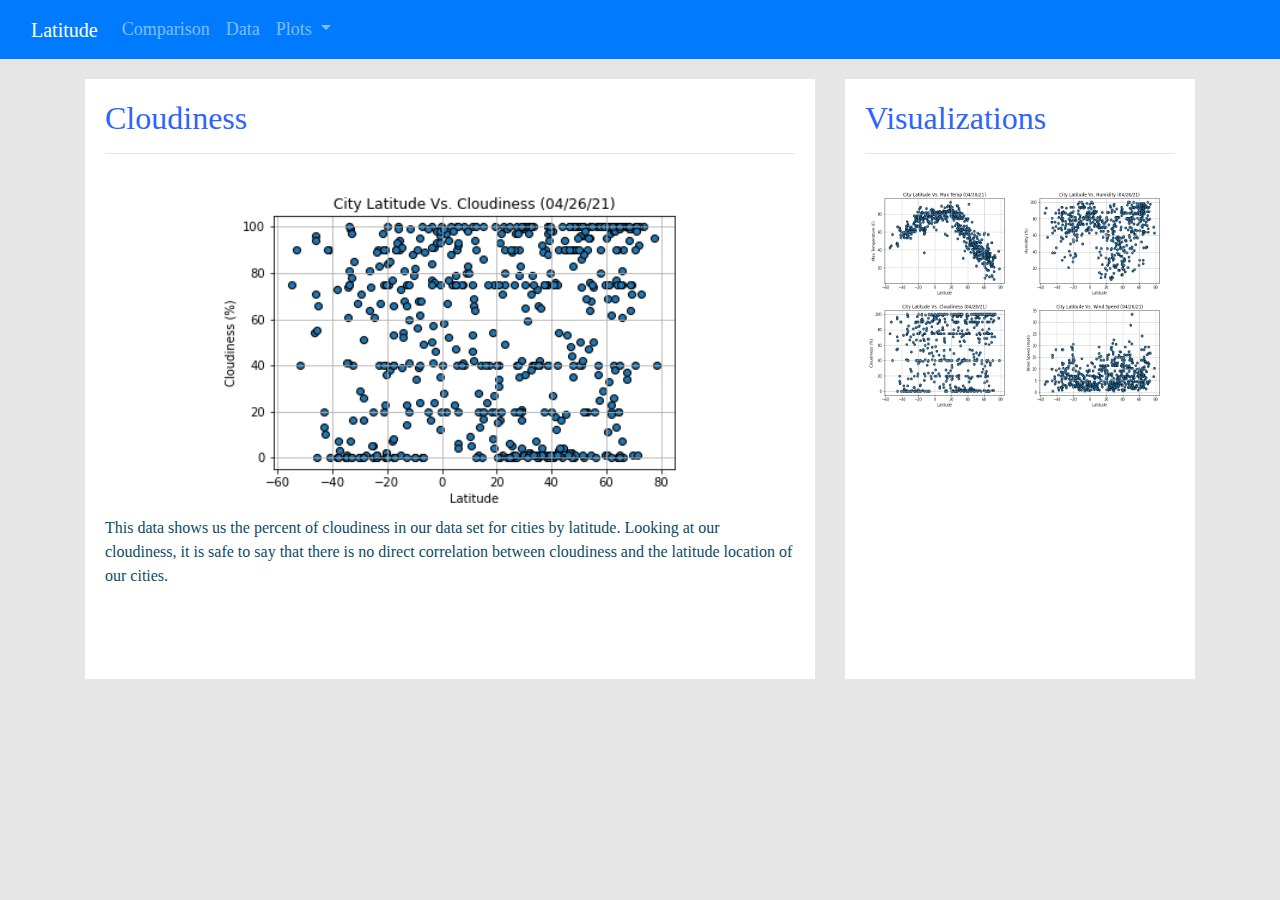
<file: vis_cloud.html>
<!DOCTYPE html>
<html lang="en">

<head>
  <meta charset="UTF-8">
  <title>Cloudiness</title>
  <!-- Bootstrap -->
  <link rel="stylesheet" href="https://stackpath.bootstrapcdn.com/bootstrap/4.3.1/css/bootstrap.min.css" integrity="sha384-ggOyR0iXCbMQv3Xipma34MD+dH/1fQ784/j6cY/iJTQUOhcWr7x9JvoRxT2MZw1T" crossorigin="anonymous">
  
  <!-- My Custum CSS -->
  <link rel="stylesheet" type="text/css" href="Resources/JA.css">
</head>
<body>

<!-- Navbar -->

<nav class="navbar navbar-expand-lg navbar-dark bg-primary">
  <div class="container-fluid">
    <a class="navbar-brand" href="https://jalvarado23a.github.io/weatherPage.github.io/">Latitude</a>
    <button class="navbar-toggler" type="button" data-bs-toggle="collapse" data-bs-target="#navbarNavDropdown" aria-controls="navbarNavDropdown" aria-expanded="false" aria-label="Toggle navigation">
      <span class="navbar-toggler-icon"></span>
    </button>
    <div class="collapse navbar-collapse" id="navbarNavDropdown">
      <ul class="navbar-nav">
        <li class="nav-item">
          <a class="nav-link" aria-current="home" href="comparison.html">Comparison</a>
        </li>
        <li class="nav-item">
          <a class="nav-link" href="data.html">Data</a>
        </li>
        
        <!-- Dropdown Menu -->
        <li class="nav-item dropdown">
          <a class="nav-link dropdown-toggle" href="#" id="navbarDropdownMenuLink" role="button" data-bs-toggle="dropdown" aria-expanded="false">
            Plots
          </a>
        
          <ul class="dropdown-menu" aria-labelledby="navbarDropdownMenuLink">
            <li><a class="dropdown-item" href="vis_max_temp.html">Max Temperature</a></li>
            <li><a class="dropdown-item" href="vis_hum.html">Humidity</a></li>
            <li><a class="dropdown-item" href="vis_cloud.html">Cloudiness</a></li>
            <li><a class="dropdown-item" href="vis_wind.html">Wind Speed</a></li>
      	
        </li>
      </ul>
    </div>
  </div>
</nav>


<!-- Creates the Overall Grid -->
  <div class="container">

    <!-- First Row -->
    <div class="row">

       <!--First Column in this Row-->
        <div class="col-sm-8">
          <div class="viz_box">
            <h2>Cloudiness</h2>
            <hr>
            
              <img src="images\Lat_vs_Cloudiness.png" height="60%" width="75%" alt="Max Temperature" class="c-alignmnet">
            <p class = "v-text">
             This data shows us the percent of cloudiness in our data set for cities by latitude. Looking at our cloudiness, it is safe to say that there is no direct correlation between cloudiness and the latitude location of our cities.
            </p>
          </div>
        </div>

       <!--2nd Column in this Row-->
        <div class="col-sm-4">
          <div class="viz_box">
            <h2>Visualizations</h2>
            
            <a href="vis_max_temp.html">
              <img src="images\Lat_vs_Temp.png" height="20%" width="50%" class="zoom alignment little-img" alt="Max Temperature">
            </a>
            
            <a href="vis_hum.html">
              <img src="images\Lat_vs_Humidity.png" height="20%" width="50%" class="zoom alignment little-img" alt="Humidity">
            </a>

            <a href="vis_cloud.html">
              <img src="images\Lat_vs_Cloudiness.png" height="20%" width="50%" class="zoom alignment little-img" alt="Cloudiness">
            </a>

            <a href="vis_wind.html">
             <img src="images\Lat_vs_Wind_Speed.png" height="20%" width="50%" class="zoom alignment little-img" alt="Wind Speed">
           </a>
            <hr>
          </div>
        </div>

    </div>

  </div>







<!-- JS Pluggin for Navbar -->
<script src="https://cdn.jsdelivr.net/npm/bootstrap@5.0.1/dist/js/bootstrap.bundle.min.js" integrity="sha384-gtEjrD/SeCtmISkJkNUaaKMoLD0//ElJ19smozuHV6z3Iehds+3Ulb9Bn9Plx0x4" crossorigin="anonymous"></script>

</body>
</html>
</file>
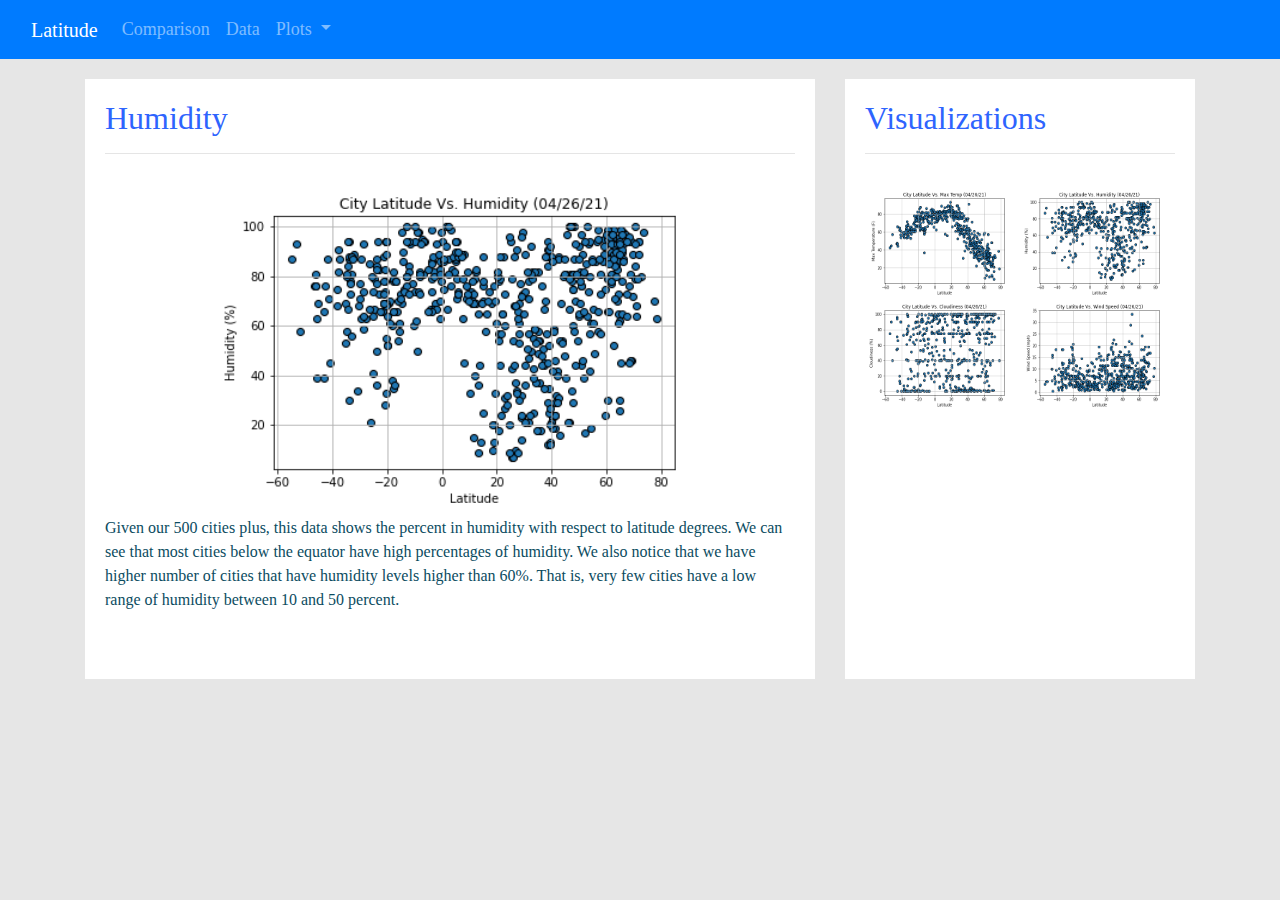
<file: vis_hum.html>
<!DOCTYPE html>
<html lang="en">

<head>
  <meta charset="UTF-8">
  <title>Humidity</title>
  <!-- Bootstrap -->
  <link rel="stylesheet" href="https://stackpath.bootstrapcdn.com/bootstrap/4.3.1/css/bootstrap.min.css" integrity="sha384-ggOyR0iXCbMQv3Xipma34MD+dH/1fQ784/j6cY/iJTQUOhcWr7x9JvoRxT2MZw1T" crossorigin="anonymous">
  
  <!-- My Custum CSS -->
  <link rel="stylesheet" type="text/css" href="Resources/JA.css">
</head>
<body>

<!-- Navbar -->

<nav class="navbar navbar-expand-lg navbar-dark bg-primary">
  <div class="container-fluid">
    <a class="navbar-brand" href="https://jalvarado23a.github.io/weatherPage.github.io/">Latitude</a>
    <button class="navbar-toggler" type="button" data-bs-toggle="collapse" data-bs-target="#navbarNavDropdown" aria-controls="navbarNavDropdown" aria-expanded="false" aria-label="Toggle navigation">
      <span class="navbar-toggler-icon"></span>
    </button>
    <div class="collapse navbar-collapse" id="navbarNavDropdown">
      <ul class="navbar-nav">
        <li class="nav-item">
          <a class="nav-link" aria-current="home" href="comparison.html">Comparison</a>
        </li>
        <li class="nav-item">
          <a class="nav-link" href="data.html">Data</a>
        </li>
        
        <!-- Dropdown Menu -->
        <li class="nav-item dropdown">
          <a class="nav-link dropdown-toggle" href="#" id="navbarDropdownMenuLink" role="button" data-bs-toggle="dropdown" aria-expanded="false">
            Plots
          </a>
        
          <ul class="dropdown-menu" aria-labelledby="navbarDropdownMenuLink">
            <li><a class="dropdown-item" href="vis_max_temp.html">Max Temperature</a></li>
            <li><a class="dropdown-item" href="vis_hum.html">Humidity</a></li>
            <li><a class="dropdown-item" href="vis_cloud.html">Cloudiness</a></li>
            <li><a class="dropdown-item" href="vis_wind.html">Wind Speed</a></li>
      	
        </li>
      </ul>
    </div>
  </div>
</nav>


<!-- Creates the Overall Grid -->
  <div class="container">

    <!-- First Row -->
    <div class="row">

       <!--First Column in this Row-->
        <div class="col-sm-8">
          <div class="viz_box">
            <h2>Humidity</h2>
            <hr>
            
              <img src="images\Lat_vs_Humidity.png" height="60%" width="75%" alt="Max Temperature" class="c-alignmnet">
            <p class = "v-text">
             Given our 500 cities plus, this data shows the percent in humidity with respect to latitude degrees. We can see that most cities below the equator have high percentages of humidity. We also notice that we have higher number of cities that have humidity levels higher than 60%. That is, very few cities have a low range of humidity between 10 and 50 percent. 
            </p>
          </div>
        </div>

       <!--2nd Column in this Row-->
        <div class="col-sm-4">
          <div class="viz_box">
            <h2>Visualizations</h2>
            
            <a href="vis_max_temp.html">
              <img src="images\Lat_vs_Temp.png" height="20%" width="50%" class="zoom alignment little-img" alt="Max Temperature">
            </a>
            
            <a href="vis_hum.html">
              <img src="images\Lat_vs_Humidity.png" height="20%" width="50%" class="zoom alignment little-img" alt="Humidity">
            </a>

            <a href="vis_cloud.html">
              <img src="images\Lat_vs_Cloudiness.png" height="20%" width="50%" class="zoom alignment little-img" alt="Cloudiness">
            </a>

            <a href="vis_wind.html">
             <img src="images\Lat_vs_Wind_Speed.png" height="20%" width="50%" class="zoom alignment little-img" alt="Wind Speed">
           </a>
            <hr>
          </div>
        </div>

    </div>

  </div>







<!-- JS Pluggin for Navbar -->
<script src="https://cdn.jsdelivr.net/npm/bootstrap@5.0.1/dist/js/bootstrap.bundle.min.js" integrity="sha384-gtEjrD/SeCtmISkJkNUaaKMoLD0//ElJ19smozuHV6z3Iehds+3Ulb9Bn9Plx0x4" crossorigin="anonymous"></script>

</body>
</html>
</file>
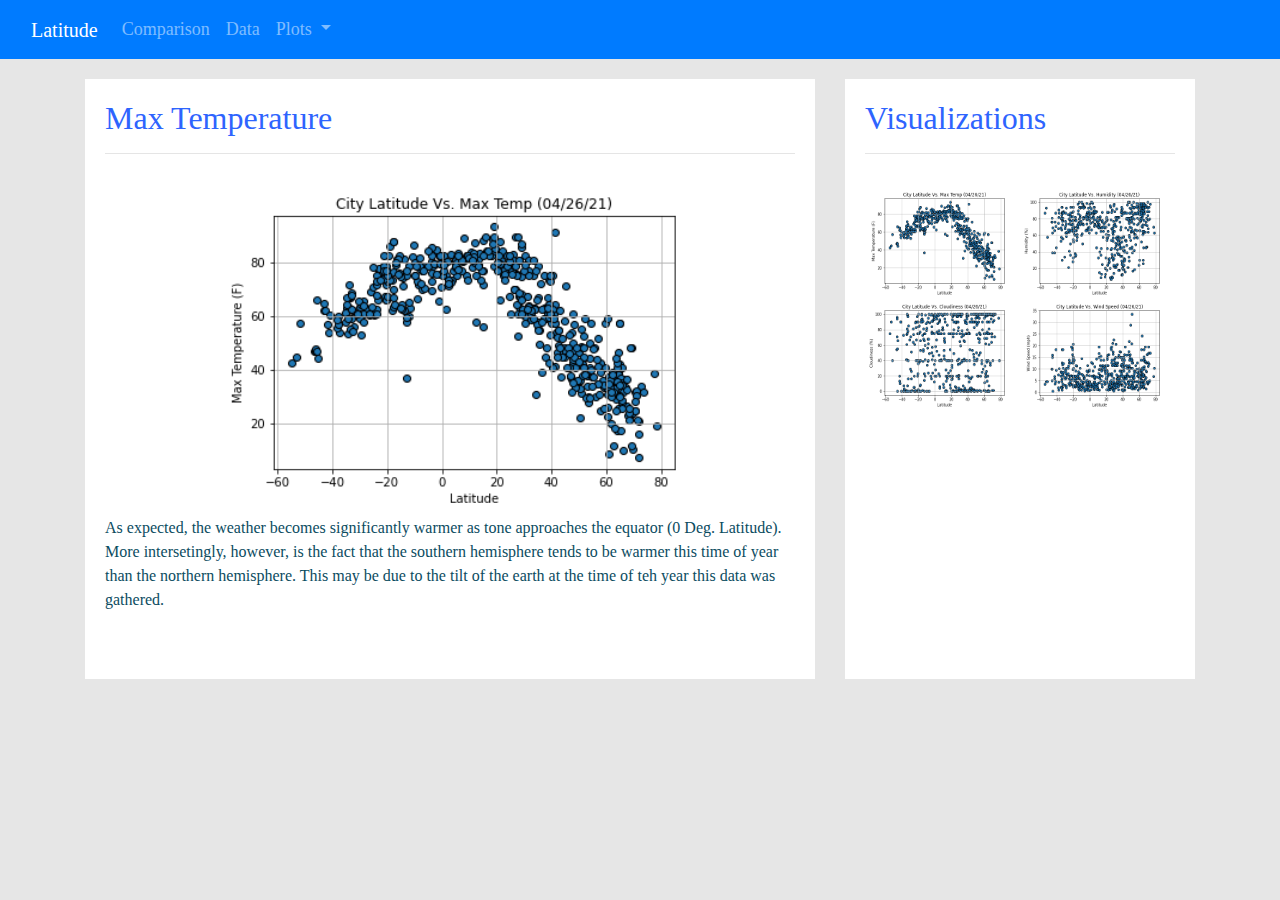
<file: vis_max_temp.html>
<!DOCTYPE html>
<html lang="en">

<head>
  <meta charset="UTF-8">
  <title>Max Temp</title>
  <!-- Bootstrap -->
  <link rel="stylesheet" href="https://stackpath.bootstrapcdn.com/bootstrap/4.3.1/css/bootstrap.min.css" integrity="sha384-ggOyR0iXCbMQv3Xipma34MD+dH/1fQ784/j6cY/iJTQUOhcWr7x9JvoRxT2MZw1T" crossorigin="anonymous">
  
  <!-- My Custum CSS -->
  <link rel="stylesheet" type="text/css" href="Resources/JA.css">
</head>
<body>

<!-- Navbar -->

<nav class="navbar navbar-expand-lg navbar-dark bg-primary">
  <div class="container-fluid">
    <a class="navbar-brand" href="https://jalvarado23a.github.io/weatherPage.github.io/">Latitude</a>
    <button class="navbar-toggler" type="button" data-bs-toggle="collapse" data-bs-target="#navbarNavDropdown" aria-controls="navbarNavDropdown" aria-expanded="false" aria-label="Toggle navigation">
      <span class="navbar-toggler-icon"></span>
    </button>
    <div class="collapse navbar-collapse" id="navbarNavDropdown">
      <ul class="navbar-nav">
        <li class="nav-item">
          <a class="nav-link" aria-current="home" href="comparison.html">Comparison</a>
        </li>
        <li class="nav-item">
          <a class="nav-link" href="data.html">Data</a>
        </li>
        
        <!-- Dropdown Menu -->
        <li class="nav-item dropdown">
          <a class="nav-link dropdown-toggle" href="#" id="navbarDropdownMenuLink" role="button" data-bs-toggle="dropdown" aria-expanded="false">
            Plots
          </a>
        
          <ul class="dropdown-menu" aria-labelledby="navbarDropdownMenuLink">
            <li><a class="dropdown-item" href="vis_max_temp.html">Max Temperature</a></li>
            <li><a class="dropdown-item" href="vis_hum.html">Humidity</a></li>
            <li><a class="dropdown-item" href="vis_cloud.html">Cloudiness</a></li>
            <li><a class="dropdown-item" href="vis_wind.html">Wind Speed</a></li>
          </ul>
      	
        </li>
      </ul>
    </div>
  </div>
</nav>


<!-- Creates the Overall Grid -->
  <div class="container">

    <!-- First Row -->
    <div class="row">

       <!--First Column in this Row-->
        <div class="col-sm-8">
          <div class="viz_box">
            <h2>Max Temperature</h2>
            <hr>
            
              <img src="images\Lat_vs_Temp.png" height="60%" width="75%" alt="Max Temperature" class="c-alignmnet">
            <p class = "v-text">
             As expected, the weather becomes significantly warmer as tone approaches the equator (0 Deg. Latitude). More intersetingly, however, is the fact that the southern hemisphere tends to be warmer this time of year than the northern hemisphere. This may be due to the tilt of the earth at the time of teh year this data was gathered. 
            </p>
          </div>
        </div>

       <!--2nd Column in this Row-->
        <div class="col-sm-4">
          <div class="viz_box">
            <h2>Visualizations</h2>
            
            <a href="vis_max_temp.html">
              <img src="images\Lat_vs_Temp.png" height="20%" width="50%" class="zoom alignment little-img" alt="Max Temperature">
            </a>
            
            <a href="vis_hum.html">
              <img src="images\Lat_vs_Humidity.png" height="20%" width="50%" class="zoom alignment little-img" alt="Humidity">
            </a>

            <a href="vis_cloud.html">
              <img src="images\Lat_vs_Cloudiness.png" height="20%" width="50%" class="zoom alignment little-img" alt="Cloudiness">
            </a>

            <a href="vis_wind.html">
             <img src="images\Lat_vs_Wind_Speed.png" height="20%" width="50%" class="zoom alignment little-img" alt="Wind Speed">
           </a>
            <hr>
          </div>
        </div>

    </div>

  </div>







<!-- JS Pluggin for Navbar -->
<script src="https://cdn.jsdelivr.net/npm/bootstrap@5.0.1/dist/js/bootstrap.bundle.min.js" integrity="sha384-gtEjrD/SeCtmISkJkNUaaKMoLD0//ElJ19smozuHV6z3Iehds+3Ulb9Bn9Plx0x4" crossorigin="anonymous"></script>

</body>
</html>
</file>
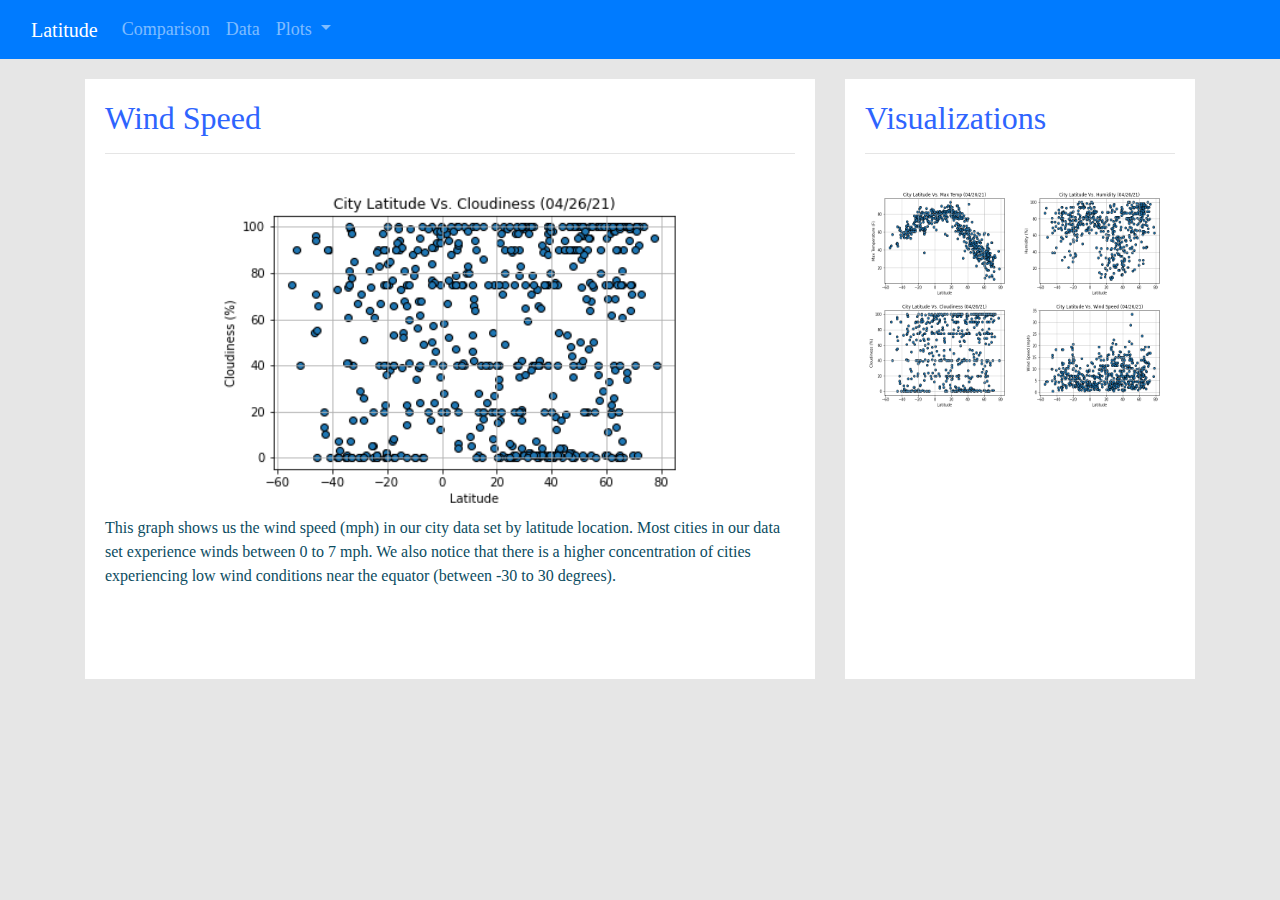
<file: vis_wind.html>
<!DOCTYPE html>
<html lang="en">

<head>
  <meta charset="UTF-8">
  <title>Wind Speed</title>
  <!-- Bootstrap -->
  <link rel="stylesheet" href="https://stackpath.bootstrapcdn.com/bootstrap/4.3.1/css/bootstrap.min.css" integrity="sha384-ggOyR0iXCbMQv3Xipma34MD+dH/1fQ784/j6cY/iJTQUOhcWr7x9JvoRxT2MZw1T" crossorigin="anonymous">
  
  <!-- My Custum CSS -->
  <link rel="stylesheet" type="text/css" href="Resources/JA.css">
</head>
<body>

<!-- Navbar -->

<nav class="navbar navbar-expand-lg navbar-dark bg-primary">
  <div class="container-fluid">
    <a class="navbar-brand" href="https://jalvarado23a.github.io/weatherPage.github.io/">Latitude</a>
    <button class="navbar-toggler" type="button" data-bs-toggle="collapse" data-bs-target="#navbarNavDropdown" aria-controls="navbarNavDropdown" aria-expanded="false" aria-label="Toggle navigation">
      <span class="navbar-toggler-icon"></span>
    </button>
    <div class="collapse navbar-collapse" id="navbarNavDropdown">
      <ul class="navbar-nav">
        <li class="nav-item">
          <a class="nav-link" aria-current="home" href="comparison.html">Comparison</a>
        </li>
        <li class="nav-item">
          <a class="nav-link" href="data.html">Data</a>
        </li>
        
        <!-- Dropdown Menu -->
        <li class="nav-item dropdown">
          <a class="nav-link dropdown-toggle" href="#" id="navbarDropdownMenuLink" role="button" data-bs-toggle="dropdown" aria-expanded="false">
            Plots
          </a>
        
          <ul class="dropdown-menu" aria-labelledby="navbarDropdownMenuLink">
            <li><a class="dropdown-item" href="vis_max_temp.html">Max Temperature</a></li>
            <li><a class="dropdown-item" href="vis_hum.html">Humidity</a></li>
            <li><a class="dropdown-item" href="vis_cloud.html">Cloudiness</a></li>
            <li><a class="dropdown-item" href="vis_wind.html">Wind Speed</a></li>
      	
        </li>
      </ul>
    </div>
  </div>
</nav>


<!-- Creates the Overall Grid -->
  <div class="container">

    <!-- First Row -->
    <div class="row">

       <!--First Column in this Row-->
        <div class="col-sm-8">
          <div class="viz_box">
            <h2>Wind Speed</h2>
            <hr>
            
              <img src="images\Lat_vs_Cloudiness.png" height="60%" width="75%" alt="Max Temperature" class="c-alignmnet">
            <p class = "v-text">
            This graph shows us the wind speed (mph) in our city data set by latitude location. Most cities in our data set experience winds between 0 to 7 mph. We also notice that there is a higher concentration of cities experiencing low wind conditions near the equator (between -30 to 30 degrees). 
            </p>
          </div>
        </div>

       <!--2nd Column in this Row-->
        <div class="col-sm-4">
          <div class="viz_box">
            <h2>Visualizations</h2>
            
            <a href="vis_max_temp.html">
              <img src="images\Lat_vs_Temp.png" height="20%" width="50%" class="zoom alignment little-img" alt="Max Temperature">
            </a>
            
            <a href="vis_hum.html">
              <img src="images\Lat_vs_Humidity.png" height="20%" width="50%" class="zoom alignment little-img" alt="Humidity">
            </a>

            <a href="vis_cloud.html">
              <img src="images\Lat_vs_Cloudiness.png" height="20%" width="50%" class="zoom alignment little-img" alt="Cloudiness">
            </a>

            <a href="vis_wind.html">
             <img src="images\Lat_vs_Wind_Speed.png" height="20%" width="50%" class="zoom alignment little-img" alt="Wind Speed">
           </a>
            <hr>
          </div>
        </div>

    </div>

  </div>







<!-- JS Pluggin for Navbar -->
<script src="https://cdn.jsdelivr.net/npm/bootstrap@5.0.1/dist/js/bootstrap.bundle.min.js" integrity="sha384-gtEjrD/SeCtmISkJkNUaaKMoLD0//ElJ19smozuHV6z3Iehds+3Ulb9Bn9Plx0x4" crossorigin="anonymous"></script>

</body>
</html>
</file>
<file: Resources/JA.css>
body {
  font-family: Georgia, "Times New Roman", Times, serif;
  font-size: 18px;
  background: #E6E6E6;
}

h2 {
  color: #2E64FE;
}

.alignment {
  float: left;
}

.c-alignmnet {
  position: relative;
  left: 15%;
  top: 5px;
}

.text-alignment {
  float: left;
  position: relative;
}

.little-img {
  position: relative;
  top: 40px;
}

.comp-img {
  position: relative;
  top: 20px;
  left: 30%;
}

.box {
  position: relative;
  top: 20px;
  height: 500px;
  padding: 20px;
  color: black;
  background: #FFFFFF;
}



.viz_box {
  position: relative;
  top: 20px;
  height: 600px;
  padding: 20px;
  color: black;
  background: #FFFFFF;
}

.comp_box {
  position: relative;
  top: 20px;
  height: 650px;
  padding: 20px;
  color: black;
  background: #FFFFFF;
}

.data_box {
  position: relative;
  top: 20px;
  padding: 20px;
  color: black;
  background: #FFFFFF;
}

.zoom {
  transition: transform .2s;

}

.zoom:hover {
  -ms-transform: scale(1.5); 
  -webkit-transform: scale(1.5);
  transform: scale(1.5); 
}

.v-text {
  font-size: 16px;
  color: #0B4C5F;
  padding-top: 10px;
}
</file>
